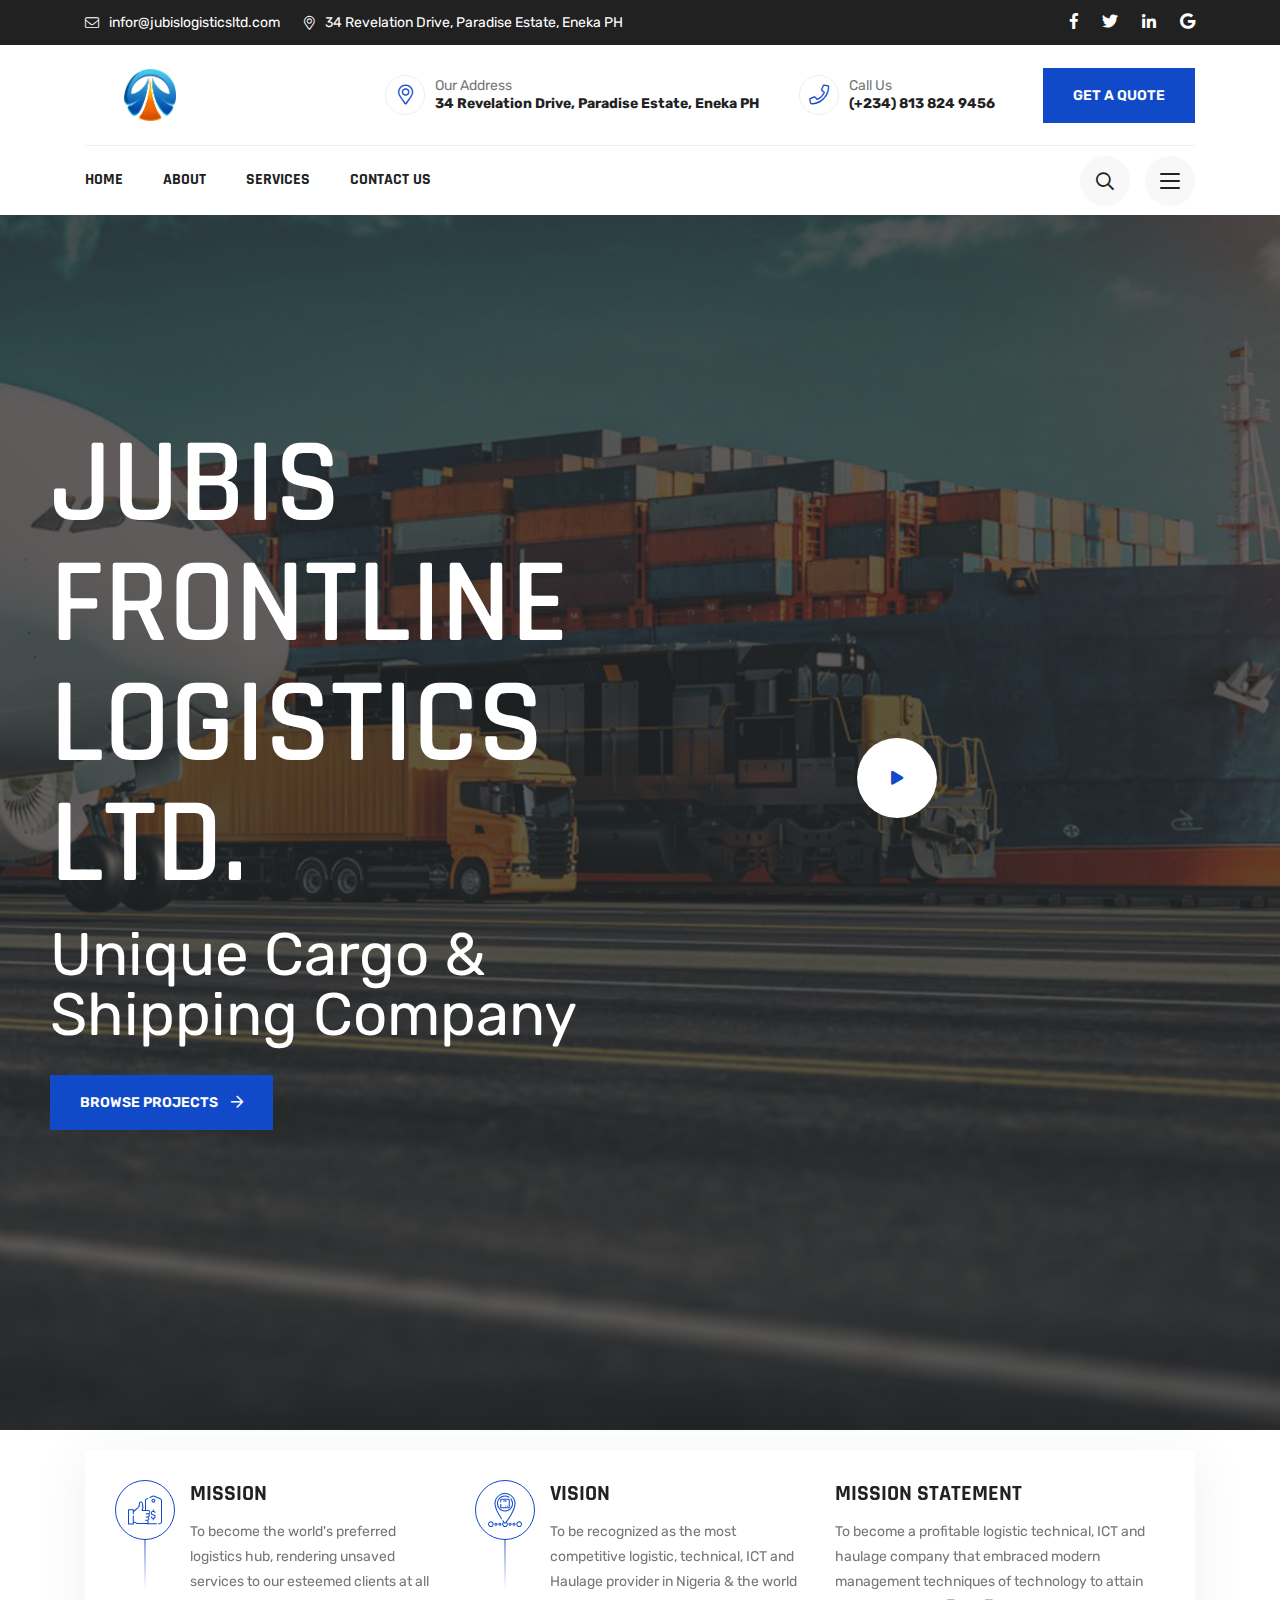
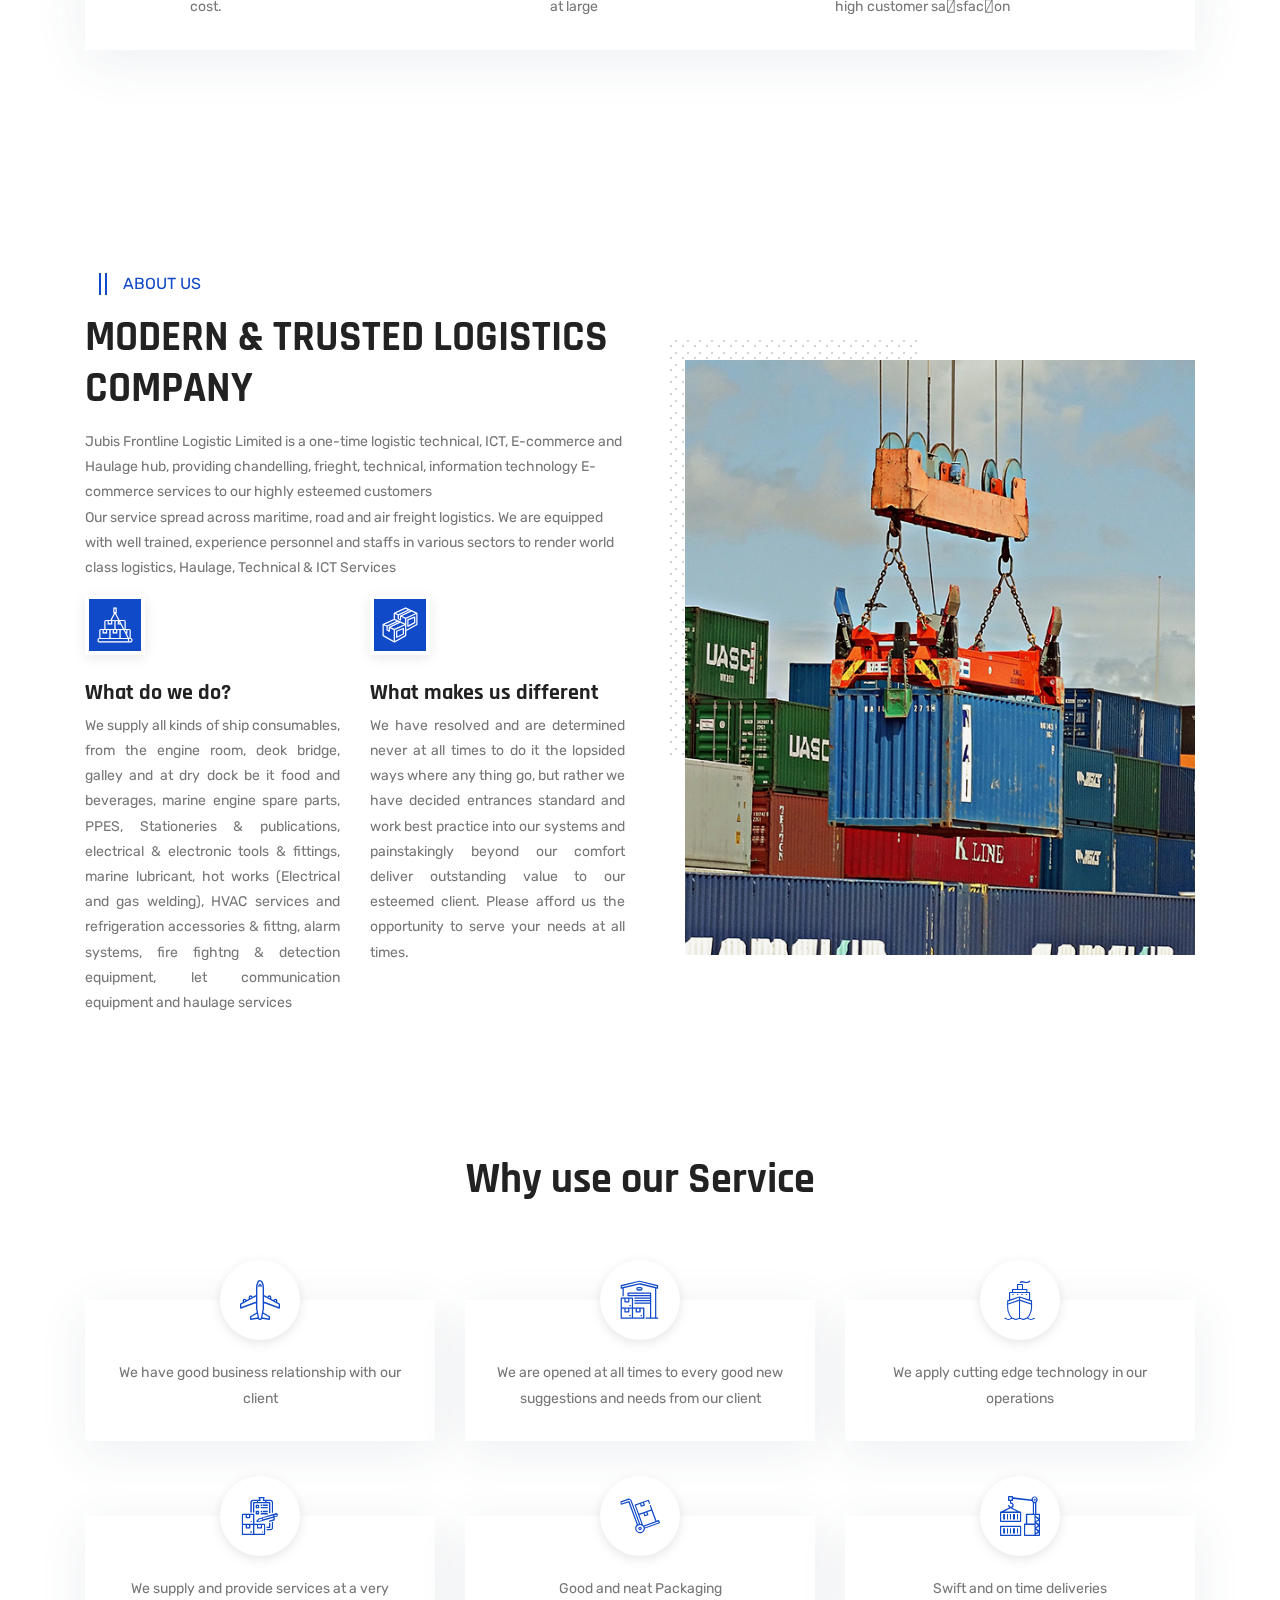
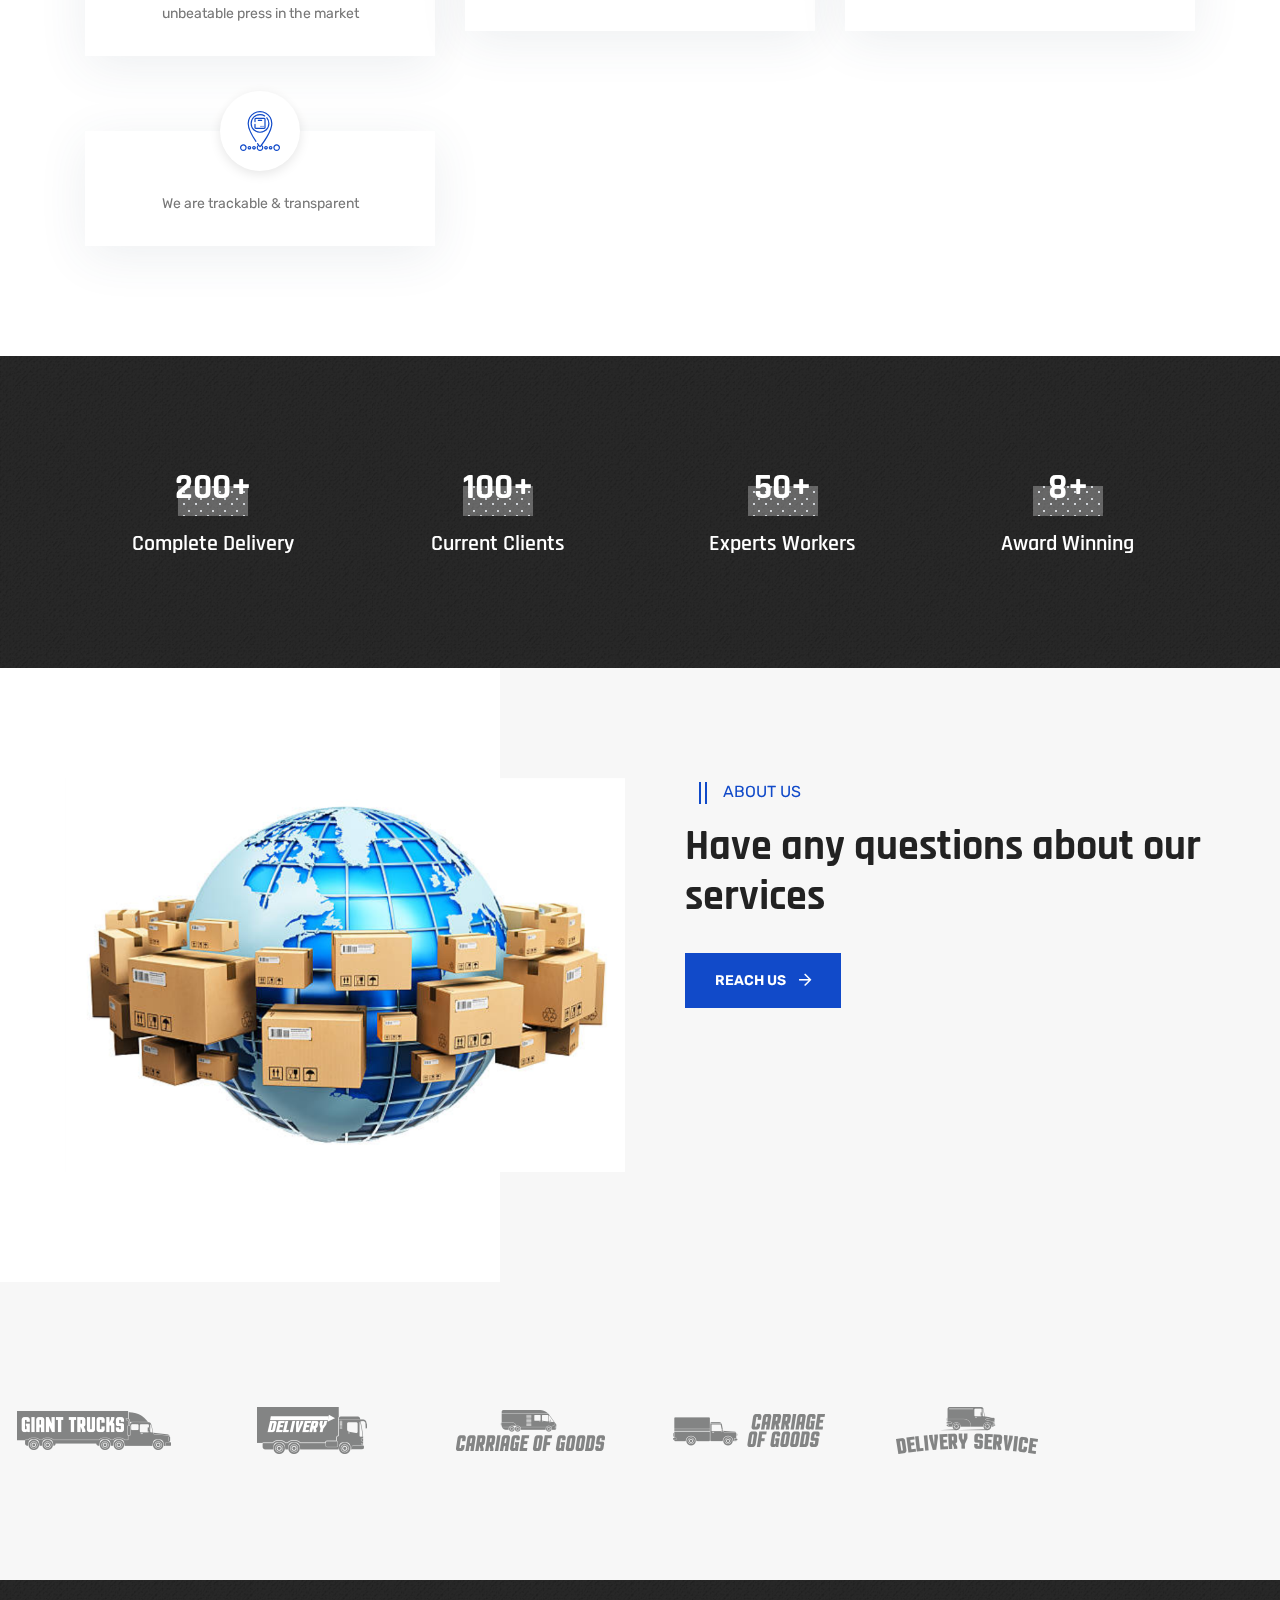
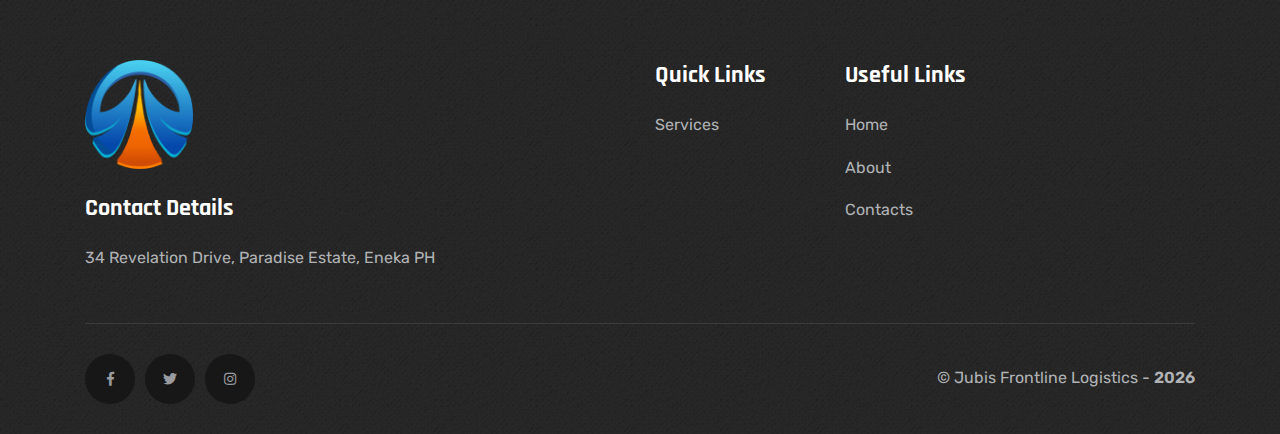
<file: index.html>
<!DOCTYPE html>
<html lang="en" dir="ltr">
<head>
      <meta charset="utf-8">
      <meta name="viewport" content="width=device-width, initial-scale=1.0">
      <title>JubisLogistics - Freight,Logistics</title>
      <!-- Favicon -->
      <link rel="icon" type="image/png" sizes="32x32" href="assets/img/logo.png">
      <!-- partial:partial/__stylesheets.html -->
      <link rel="stylesheet" href="assets/css/plugins/bootstrap.min.css">
      <link rel="stylesheet" href="assets/css/plugins/animate.min.css">
      <link rel="stylesheet" href="assets/css/plugins/magnific-popup.css">
      <link rel="stylesheet" href="assets/css/plugins/slick.css">
      <link rel="stylesheet" href="assets/css/plugins/slick-theme.css">
      <!-- Icon Fonts -->
      <link rel="stylesheet" href="assets/fonts/flaticon/flaticon.css">
      <link rel="stylesheet" href="assets/css/plugins/font-awesome.min.css">
      <!-- Template Style sheet -->
      <link rel="stylesheet" href="assets/css/style.css">
      <link rel="stylesheet" href="assets/css/responsive.css">
      <!-- partial -->
   </head>
   <body>
      <!-- partial:partia/__mobile-nav.html -->
      <aside class="sigma_aside">
         <div class="sigma_close aside-trigger">
            <span></span>
            <span></span>
         </div>
         <div class="sigma_logo-wrapper">
            <a class="sigma_logo" href=".">
            <img src="assets/img/logo.png" alt="logo">
            </a>
         </div>
         <ul class="navbar-nav">
           <li class="menu-item menu-item-has-children">
              <a href=".">Home</a>
             </li>
             <li class="menu-item menu-item-has-children">
               <a href="about-us.html">About</a>
               
            </li>
           <li class="menu-item menu-item-has-children">
              <a href="services.html">Services</a>
              
           </li>
          <li class="menu-item">
              <a href="contact-us.html">Contact Us</a>
           </li>
        </ul>
      </aside>
      <div class="sigma_aside-overlay aside-trigger"></div>
      <!-- partial -->
      <!-- partial:partia/__sidenav.html -->
      <aside class="sigma_aside sigma_aside-desktop">
         <div class="sidebar">
            <div class="sidebar-widget widget-logo">
               <img src="assets/img/logo.png" class="mb-30" alt="img">
               <p>To become the world's preferred logistics hub, rendering unsaved services to our esteemed clients at all cost.</p>
            </div>
            <!-- Instagram Start -->
            <div class="sidebar-widget widget-ig">
               <h5 class="widget-title">Instagram</h5>
               <div class="row">
                  <div class="col-lg-4 col-md-4 col-sm-4 col-6">
                     <a href="#" class="sigma_ig-item">
                     <img src="assets/img/ig/1.jpg" alt="ig">
                     </a>
                  </div>
                  <div class="col-lg-4 col-md-4 col-sm-4 col-6">
                     <a href="#" class="sigma_ig-item">
                     <img src="assets/img/ig/2.jpg" alt="ig">
                     </a>
                  </div>
                  <div class="col-lg-4 col-md-4 col-sm-4 col-6">
                     <a href="#" class="sigma_ig-item">
                     <img src="assets/img/ig/3.jpg" alt="ig">
                     </a>
                  </div>
                  <div class="col-lg-4 col-md-4 col-sm-4 col-6">
                     <a href="#" class="sigma_ig-item">
                     <img src="assets/img/ig/4.jpg" alt="ig">
                     </a>
                  </div>
                  <div class="col-lg-4 col-md-4 col-sm-4 col-6">
                     <a href="#" class="sigma_ig-item">
                     <img src="assets/img/ig/5.jpg" alt="ig">
                     </a>
                  </div>
                  <div class="col-lg-4 col-md-4 col-sm-4 col-6">
                     <a href="#" class="sigma_ig-item">
                     <img src="assets/img/ig/6.jpg" alt="ig">
                     </a>
                  </div>
               </div>
            </div>
            <!-- Instagram End -->
            <!-- Social Media Start -->
            <div class="sidebar-widget">
               <h5 class="widget-title">Follow Us</h5>
               <div class="sigma_post-share">
                  <ul class="sigma_sm square light">
                     <li>
                        <a href="#">
                        <i class="fab fa-facebook-f"></i>
                        </a>
                     </li>
                     <li>
                        <a href="#">
                        <i class="fab fa-linkedin-in"></i>
                        </a>
                     </li>
                     <li>
                        <a href="#">
                        <i class="fab fa-twitter"></i>
                        </a>
                     </li>
                     <li>
                        <a href="#">
                        <i class="fab fa-youtube"></i>
                        </a>
                     </li>
                  </ul>
               </div>
            </div>
            <!-- Social Media End -->
         </div>
      </aside>
           <div class="sigma_aside-overlay aside-trigger-right"></div>
           <!-- partial -->
           <!-- partial:partia/__header.html -->
           <header class="sigma_header style-5 can-sticky">
             <div class="sigma_header-top dark-bg d-none d-md-block">
               <div class="container">
                 <div class="sigma_header-top-inner">
     
                   <div class="sigma_header-top-links">
                     <ul class="sigma_header-top-nav">
                       <li> 
                         <a href="#">
                           <i class="fal fa-envelope"></i>
                           infor@jubislogisticsltd.com
                         </a> 
                       </li>
                       <li> 
                         <a href="#">
                           <i class="fal fa-map-marker-alt"></i>
                           34 Revelation Drive, Paradise Estate, Eneka PH
                         </a> 
                       </li>
                     </ul>
                   </div>
     
                   <div class="sigma_header-top-contacts">
                     <ul class="sigma_header-top-nav">
                       <li> <a href="#"><i class="fab fa-facebook-f"></i></a> </li>
                       <li> <a href="#"><i class="fab fa-twitter"></i></a> </li>
                       <li> <a href="#"><i class="fab fa-linkedin-in"></i></a> </li>
                       <li> <a href="#"><i class="fab fa-google"></i></a> </li>
                     </ul>
                   </div>
     
                 </div>
               </div>
             </div>
             <div class="sigma_header-middle">
               <div class="container">
                 <div class="navbar">
                   <div class="sigma_logo-wrapper">
                    <a class="sigma_logo" href="." style="width: 40%;">
                       <img src="assets/img/logo.png" alt="logo">
                     </a>
                   </div>
                   <div class="d-none d-lg-flex align-items-center">
                     <div class="sigma_header-top-links important-links">
                       <ul class="sigma_header-top-nav">
                         <li> 
                           <a href="#">
                             <i class="fal fa-map-marker-alt"></i>
                             <div>
                              <p>Our Address</p>
                              <p><b>34 Revelation Drive, Paradise Estate, Eneka PH</b></p>
                             </div>
                           </a> 
                         </li>
                         <li> 
                           <a href="tel:+2348138249456" >
                             <i class="fal fa-phone"></i>
                             <div>
                              <p>Call Us</p>
                              <p><b>(+234) 813 824 9456</b></p>
                             </div>
                           </a> 
                         </li>
                       </ul>
                     </div>
                     <a href="contact-us.html" class="sigma_btn-custom ml-5">Get a quote</a>
                   </div>
                    <div class="sigma_header-controls style-2 d-block d-lg-none">
                     <ul class="sigma_header-controls-inner">
                       <li class="aside-toggle aside-trigger">
                         <span></span>
                         <span></span>
                         <span></span>
                       </li>
                     </ul>
                   </div>
                 </div>
               </div>
             </div>
             <div class="sigma_header-bottom">
               <div class="container">
                 <div class="navbar">
     
                   <ul class="navbar-nav">
                            <li class="menu-item menu-item-has-children">
                               <a href=".">Home</a>
                              </li>
                              <li class="menu-item menu-item-has-children">
                                <a href="about-us.html">About</a>
                                
                             </li>
                            <li class="menu-item menu-item-has-children">
                               <a href="services.html">Services</a>
                               
                            </li>
                           <li class="menu-item">
                               <a href="contact-us.html">Contact Us</a>
                            </li>
                         </ul>
     
                   <div class="sigma_header-controls style-2">
                     <ul class="sigma_header-controls-inner">
                       <li class="search-trigger header-controls-item d-none d-sm-block">
                         <a class="sigma_header-control-search" title="Search" href="#">
                           <i class="far fa-search"></i>
                         </a>
                       </li>
                       <li class="aside-toggle aside-trigger-right desktop-toggler">
                         <span></span>
                         <span></span>
                         <span></span>
                       </li>
                       <li class="aside-toggle aside-trigger">
                         <span></span>
                         <span></span>
                         <span></span>
                       </li>
                     </ul>
                   </div>
     
                 </div>
               </div>
             </div>
          </header>
      <div class="search-form-wrapper">
         <div class="search-trigger sigma_close">
            <span></span>
            <span></span>
         </div>
         <form class="search-form" method="post">
            <input type="text" placeholder="Search..." value="">
            <button type="submit" class="search-btn sigma_btn-custom">
            <i class="fal fa-search m-0"></i>
            </button>
         </form>
      </div>
      <!-- partial -->
      <!-- Banner Start -->
      <div class="sigma_banner banner-2">
         <div class="sigma_banner-slider">
            <!-- Banner Item Start -->
            <div class="light-bg sigma_banner-slider-inner bg-cover bg-center bg-norepeat tertiary-overlay" style="background-image: url('assets/img/banner/1.jpg');">
               <div class="sigma_banner-text">
                  <div class="container-fluid">
                     <div class="row align-items-center">
                        <div class="col-lg-6">
                           <h1 class="title text-white">JUBIS FRONTLINE
                            LOGISTICS LTD.</h1>
                           <p class="text-white">Unique Cargo & Shipping Company</p>
                           <div class="section-button d-flex align-items-center">
                              <a href="case-studies.html" class="sigma_btn-custom">Browse Projects <i class="far fa-arrow-right"></i> </a>
                           </div>
                        </div>
                        <div class="offset-lg-2 col-lg-4 d-none d-lg-block">
                           <a href="#" class="sigma_video-popup bg-white popup-youtube">
                           <i class="fas fa-play"></i>
                           </a>
                        </div>
                     </div>
                  </div>
               </div>
            </div>
            <!-- Banner Item End -->
            <!-- Banner Item Start -->
            <div class="light-bg sigma_banner-slider-inner bg-cover bg-center bg-norepeat tertiary-overlay" style="background-image: url('assets/img/banner/2.jpg');">
               <div class="sigma_banner-text">
                  <div class="container-fluid">
                     <div class="row align-items-center">
                        <div class="col-lg-6">
                           <h1 class="title text-white">JUBIS FRONTLINE LOGISTICS LTD.</h1>
                           <p class="text-white">Unique Cargo & Shipping Company</p>
                           <div class="section-button d-flex align-items-center">
                              <a href="case-studies.html" class="sigma_btn-custom">LEARN MORE <i class="far fa-arrow-right"></i> </a>
                           </div>
                        </div>
                        <div class="offset-lg-2 col-lg-4 d-none d-lg-block">
                           <a href="https://www.youtube.com/watch?v=KH1pcNUTa6U" class="sigma_video-popup bg-white popup-youtube">
                           <i class="fas fa-play"></i>
                           </a>
                        </div>
                     </div>
                  </div>
               </div>
            </div>
            <!-- Banner Item End -->
         </div>
      </div>
      <!-- Banner End -->

      <!-- Icons Start -->
  <div class="section mt-negative-md mt-negative-md">
    <div class="container">
      <div class="sigma_box pb-0 m-0">
        <div class="row">

          <div class="col-lg-4 col-md-6">
            <div class="sigma_icon-block icon-block-4">
              <div class="icon-wrapper">
                <i class="flaticon-best-price"></i>
              </div>
              <div class="sigma_icon-block-content">
                <h5>MISSION </h5>
                <p>To become the world's preferred
                  logistics hub, rendering unsaved
                  services to our esteemed clients at all
                  cost.</p>
              </div>
            </div>
          </div>

     <div class="col-lg-4 col-md-6">
            <div class="sigma_icon-block icon-block-4">
              <div class="icon-wrapper">
                <i class="flaticon-tracking"></i>
              </div>
              <div class="sigma_icon-block-content">
                <h5> VISION </h5>
                <p>To be recognized as the most
                  competitive logistic, technical,
                  ICT and Haulage provider in
                  Nigeria & the world at large </p>
              </div>
            </div>
          </div>
          <div class="col-lg-4 col-md-6">
            <div class="sigma_icon-block icon-block-4">
              <div class="icon-wrapper">
                <!-- <i class="flaticon-truck"></i> -->
              </div>
              <div class="sigma_icon-block-content">
                <h5> MISSION STATEMENT </h5>
                <p>To become a profitable logistic technical, ICT and haulage company that embraced modern
                  management techniques of technology to attain high customer sa􀆟sfac􀆟on</p>
              </div>
            </div>
          </div>

        </div>
      </div>
    </div>
  </div>
  <!-- Icons End -->
      <!-- About Start -->
      <section class="section">
        <div class="container">

      <div class="row align-items-center">

        <div class="col-lg-6">
          <div class="section-title mb-0 text-left">
            <p class="subtitle"> <span></span> About us <span></span> </p>
            <h4 class="title">MODERN & TRUSTED LOGISTICS COMPANY</h4>
          </div>
          <p>
            Jubis Frontline Logistic Limited is a one-time logistic technical, ICT, E-commerce and Haulage hub, providing chandelling, frieght, technical, information technology E-commerce services to our highly esteemed customers <br>
            Our service spread across maritime, road and air freight logistics. We are equipped with well trained, experience personnel and staffs in various sectors to render world class logistics, Haulage, Technical & ICT Services
          </p>

          <div class="row">
            <div class="col-lg-6">
              <div class="sigma_icon-block icon-block-3 d-block">
                <div class="icon-wrapper mb-4">
                  <i class="flaticon-cargo-1"></i>
                </div>
                <div class="sigma_icon-block-content">
                  <h5> What do we do? </h5>
                  <p style="text-align: justify;">We supply all kinds of ship consumables, from the engine room, deok bridge, galley and at dry dock be it food and beverages, marine engine spare parts, PPES, Stationeries & publications, electrical & electronic tools & fittings, marine lubricant, hot works (Electrical and gas welding), HVAC services and refrigeration accessories & fittng, alarm systems, fire fightng & detection equipment, let communication equipment and haulage services</p>
                </div>
              </div>
            </div>
            <div class="col-lg-6">
              <div class="sigma_icon-block icon-block-3 d-block">
                <div class="icon-wrapper mb-4">
                  <i class="flaticon-box"></i>
                </div>
                <div class="sigma_icon-block-content">
                  <h5>What makes us different</h5>
                  <p style="text-align: justify;">We have resolved and are determined never at all times to do it the lopsided ways where any thing go, but rather we have decided entrances standard and work best practice into our systems and painstakingly beyond our comfort deliver outstanding value to our esteemed client. Please afford us the opportunity to serve your needs at all times.</p>
                </div>
              </div>
            </div>
          </div>

        </div>

        <div class="col-lg-6">
          <div class="mr-lg-30">
            <div class="sigma_dots-wrapper">
              <img src="assets/img/about4.jpg" alt="about">
              <div class="sigma_dots dots-2"></div>
            </div>
          </div>
        </div>

      </div>

        </div>
      </section>
      <!-- About End -->
      <!-- Services Start -->
      <div class="section section-padding pt-0">
         <div class="container">
            <div class="section-title text-center">
               <!-- <h6 class="subtitle"> <span></span> Popular Services <span></span> </h6> -->
               <h4 class="title">Why use our Service</h4>
            </div>
            <div class="row">
               <div class="col-lg-4 col-md-6">
                  <div class="sigma_service style-3">
                     <div class="sigma_service-thumb">
                        <i class="flaticon-plane"></i>
                     </div>
                     <div class="sigma_service-body">
                        <!-- <h5>AIR FREIGHT</h5> -->
                        <p>We have good business relationship with our client </p>
                        <!-- <a href="service-details.html" class="btn-link"> Read More <i class="far fa-arrow-right"></i> </a> -->
                     </div>
                  </div>
               </div>
               <div class="col-lg-4 col-md-6">
                  <div class="sigma_service style-3">
                     <div class="sigma_service-thumb">
                        <i class="flaticon-warehouse"></i>
                     </div>
                     <div class="sigma_service-body">
                        <!-- <h5>ROAD FREIGHT</h5> -->
                        <p>We are opened at all times to every good new suggestions and needs from our client </p>
                        <!-- <a href="service-details.html" class="btn-link"> Read More <i class="far fa-arrow-right"></i> </a> -->
                     </div>
                  </div>
               </div>
               <div class="col-lg-4 col-md-6">
                  <div class="sigma_service style-3">
                     <div class="sigma_service-thumb">
                        <i class="flaticon-ship"></i>
                     </div>
                     <div class="sigma_service-body">
                        <!-- <h5>SEA FREIGHT</h5> -->
                        <p>We apply cutting edge technology in our operations </p>
                        <!-- <a href="service-details.html" class="btn-link"> Read More <i class="far fa-arrow-right"></i> </a> -->
                     </div>
                  </div>
               </div>
               <div class="col-lg-4 col-md-6">
                  <div class="sigma_service style-3">
                     <div class="sigma_service-thumb">
                        <i class="flaticon-inventory"></i>
                     </div>
                     <div class="sigma_service-body">
                        <!-- <h5>LOCAL DELIVERY</h5> -->
                        <p>We supply and provide services at a very unbeatable press in the market</p>
                        <!-- <a href="service-details.html" class="btn-link"> Read More <i class="far fa-arrow-right"></i> </a> -->
                     </div>
                  </div>
               </div>
               <div class="col-lg-4 col-md-6">
                  <div class="sigma_service style-3">
                     <div class="sigma_service-thumb">
                        <i class="flaticon-boxes"></i>
                     </div>
                     <div class="sigma_service-body">
                        <!-- <h5>AIR DELIVERY</h5> -->
                        <p>Good and neat Packaging </p>
                        <!-- <a href="service-details.html" class="btn-link"> Read More <i class="far fa-arrow-right"></i> </a> -->
                     </div>
                  </div>
               </div>
               <div class="col-lg-4 col-md-6">
                  <div class="sigma_service style-3">
                     <div class="sigma_service-thumb">
                        <i class="flaticon-cargo"></i>
                     </div>
                     <div class="sigma_service-body">
                        <!-- <h5>SEA DELIVERY</h5> -->
                        <p>Swift and on time deliveries</p>
                        <!-- <a href="service-details.html" class="btn-link"> Read More <i class="far fa-arrow-right"></i> </a> -->
                     </div>
                  </div>
               </div>
               <div class="col-lg-4 col-md-6">
                <div class="sigma_service style-3">
                   <div class="sigma_service-thumb">
                      <i class="flaticon-tracking"></i>
                   </div>
                   <div class="sigma_service-body">
                      <!-- <h5>SEA DELIVERY</h5> -->
                      <p>We are trackable & transparent</p>
                      <!-- <a href="service-details.html" class="btn-link"> Read More <i class="far fa-arrow-right"></i> </a> -->
                   </div>
                </div>
             </div>
            </div>
         </div>
      </div>
    
      <div class="section section-padding bg-center tertiary-bg bg-norepeat pattern-squares">
         <div class="container">
            <div class="row align-items-center">
               <div class="col-lg-3 col-md-6">
                  <div class="sigma_counter">
                     <h3><b class="counter" data-from="0" data-to="200">200</b>+</h3>
                     <div class="sigma_dots"></div>
                     <h5>Complete Delivery</h5>
                  </div>
               </div>
               <div class="col-lg-3 col-md-6">
                  <div class="sigma_counter">
                     <h3><b class="counter" data-from="0" data-to="100">100</b>+</h3>
                     <div class="sigma_dots"></div>
                     <h5>Current Clients</h5>
                  </div>
               </div>
               <div class="col-lg-3 col-md-6">
                  <div class="sigma_counter">
                     <h3><b class="counter" data-from="0" data-to="50">50</b>+</h3>
                     <div class="sigma_dots"></div>
                     <h5>Experts Workers</h5>
                  </div>
               </div>
               <div class="col-lg-3 col-md-6">
                  <div class="sigma_counter">
                     <h3><b class="counter" data-from="0" data-to="8">8</b>+</h3>
                     <div class="sigma_dots"></div>
                     <h5>Award Winning</h5>
                  </div>
               </div>
            </div>
         </div>
      </div>
  <!-- FAQ Start -->
  <div class="section light-bg">
    <div class="spacer spacer-vertical spacer-xl left bg-white"></div>
    <div class="container-fluid">
      <div class="row">
        <div class="col-lg-6">
          <img src="assets/img/do.png" alt="about">
        </div>
        <div class="col-lg-6">
          <div class="mr-lg-30">
            <div class="section-title mb-0 text-left">
              <p class="subtitle"> <span></span> About us <span></span> </p>
              <h4 class="title">Have any questions about our services</h4>
            </div>
            <div class="section-button d-flex align-items-center">
              <a href="contact-us.html" class="sigma_btn-custom">REACH US <i class="far fa-arrow-right"></i> </a>
           </div>
          </div>
        </div>
      </div>
    </div>
  </div>

      <div class="section light-bg">
               <div class="row">
                  <div class="col-lg-2 col-md-4 col-6">
                     <div class="sigma_client">
                        <img src="assets/img/clients/1.png" alt="client">
                     </div>
                  </div>
                  <div class="col-lg-2 col-md-4 col-6">
                     <div class="sigma_client">
                        <img src="assets/img/clients/2.png" alt="client">
                     </div>
                  </div>
                  <div class="col-lg-2 col-md-4 col-6">
                     <div class="sigma_client">
                        <img src="assets/img/clients/3.png" alt="client">
                     </div>
                  </div>
                  <div class="col-lg-2 col-md-4 col-6">
                     <div class="sigma_client">
                        <img src="assets/img/clients/4.png" alt="client">
                     </div>
                  </div>
                  <div class="col-lg-2 col-md-4 col-6">
                     <div class="sigma_client">
                        <img src="assets/img/clients/5.png" alt="client">
                     </div>
                  </div>
                 </div>
      </div>
      <!-- Clients End -->
      <!-- partial:partia/__footer.html -->
      <footer class="sigma_footer style-3 sigma_footer-dark pattern-squares pb-0">
        <div class="sigma_footer-middle">
          <div class="container">
            <div class="row">
              <div class="col-lg-6">
                <div class="sigma_footer-widget">
                  <div class="sigma_footer-logo mb-4" style="width: 20%;">
                    <img src="assets/img/logo.png" alt="logo">
                  </div>
                  <h5 class="widget-title">Contact Details</h5>
                  <div class="row">
                    <div class="col-sm-9">
                      <p class="m-0">34 Revelation Drive, Paradise Estate, Eneka PH</p>
                    </div>
                  </div>
                </div>
              </div>
              <div class="col-lg-2 col-sm-4">
                <div class="sigma_footer-widget">
                  <h5 class="widget-title">Quick Links</h5>
                  <ul class="sigma_footer-links">
                    <li>
                      <a href="services.html">Services</a>
                    </li>
                    </ul>
                </div>
              </div>
              <div class="col-lg-2 col-sm-4">
                <div class="sigma_footer-widget">
                  <h5 class="widget-title">Useful Links</h5>
                  <ul class="sigma_footer-links">
                    <li>
                      <a href=".">Home</a>
                    </li>
                    <li>
                      <a href="about-us.html">About</a>
                    </li>
                   <li>
                      <a href="contact-us.html">Contacts</a>
                    </li>
                   </ul>
                </div>
              </div>
            
            </div>
          </div>
        </div>
        <div class="container">
          <div class="sigma_footer-bottom mt-0 d-block d-sm-flex align-items-center justify-content-between">
            <ul class="sigma_sm square mb-3 mb-sm-0">
              <li>
                <a href="#"><i class="fab fa-facebook-f"></i></a>
              </li>
              <li>
                <a href="#"><i class="fab fa-twitter"></i></a>
              </li>
              <li>
                <a href="#"><i class="fab fa-instagram"></i></a>
              </li>
            </ul>
            <div class="sigma_footer-copyright m-0">
              <p class="mb-0"> &copy; Jubis Frontline Logistics -
                <a href="#"><script>document.write(new Date().getFullYear())</script></a>
              </p>
            </div>
          </div>
        </div>
      </footer>
      <!-- partial -->
      <!-- partial:partia/__scripts.html -->
      <script src="assets/js/plugins/jquery-3.5.1.min.js"></script>
      <script src="assets/js/plugins/popper.min.js"></script>
      <script src="assets/js/plugins/bootstrap.min.js"></script>
      <script src="assets/js/plugins/imagesloaded.min.js"></script>
      <script src="assets/js/plugins/jquery.magnific-popup.min.js"></script>
      <script src="assets/js/plugins/jquery.countdown.min.js"></script>
      <script src="assets/js/plugins/jquery.waypoints.min.js"></script>
      <script src="assets/js/plugins/jquery.counterup.min.js"></script>
      <script src="assets/js/plugins/jquery.zoom.min.js"></script>
      <script src="assets/js/plugins/jquery.inview.min.js"></script>
      <script src="assets/js/plugins/jquery.event.move.js"></script>
      <script src="assets/js/plugins/wow.min.js"></script>
      <script src="assets/js/plugins/isotope.pkgd.min.js"></script>
      <script src="assets/js/plugins/slick.min.js"></script>
      <script src="assets/js/main.js"></script>
      <!-- partial -->
   </body>
</html>
</file>
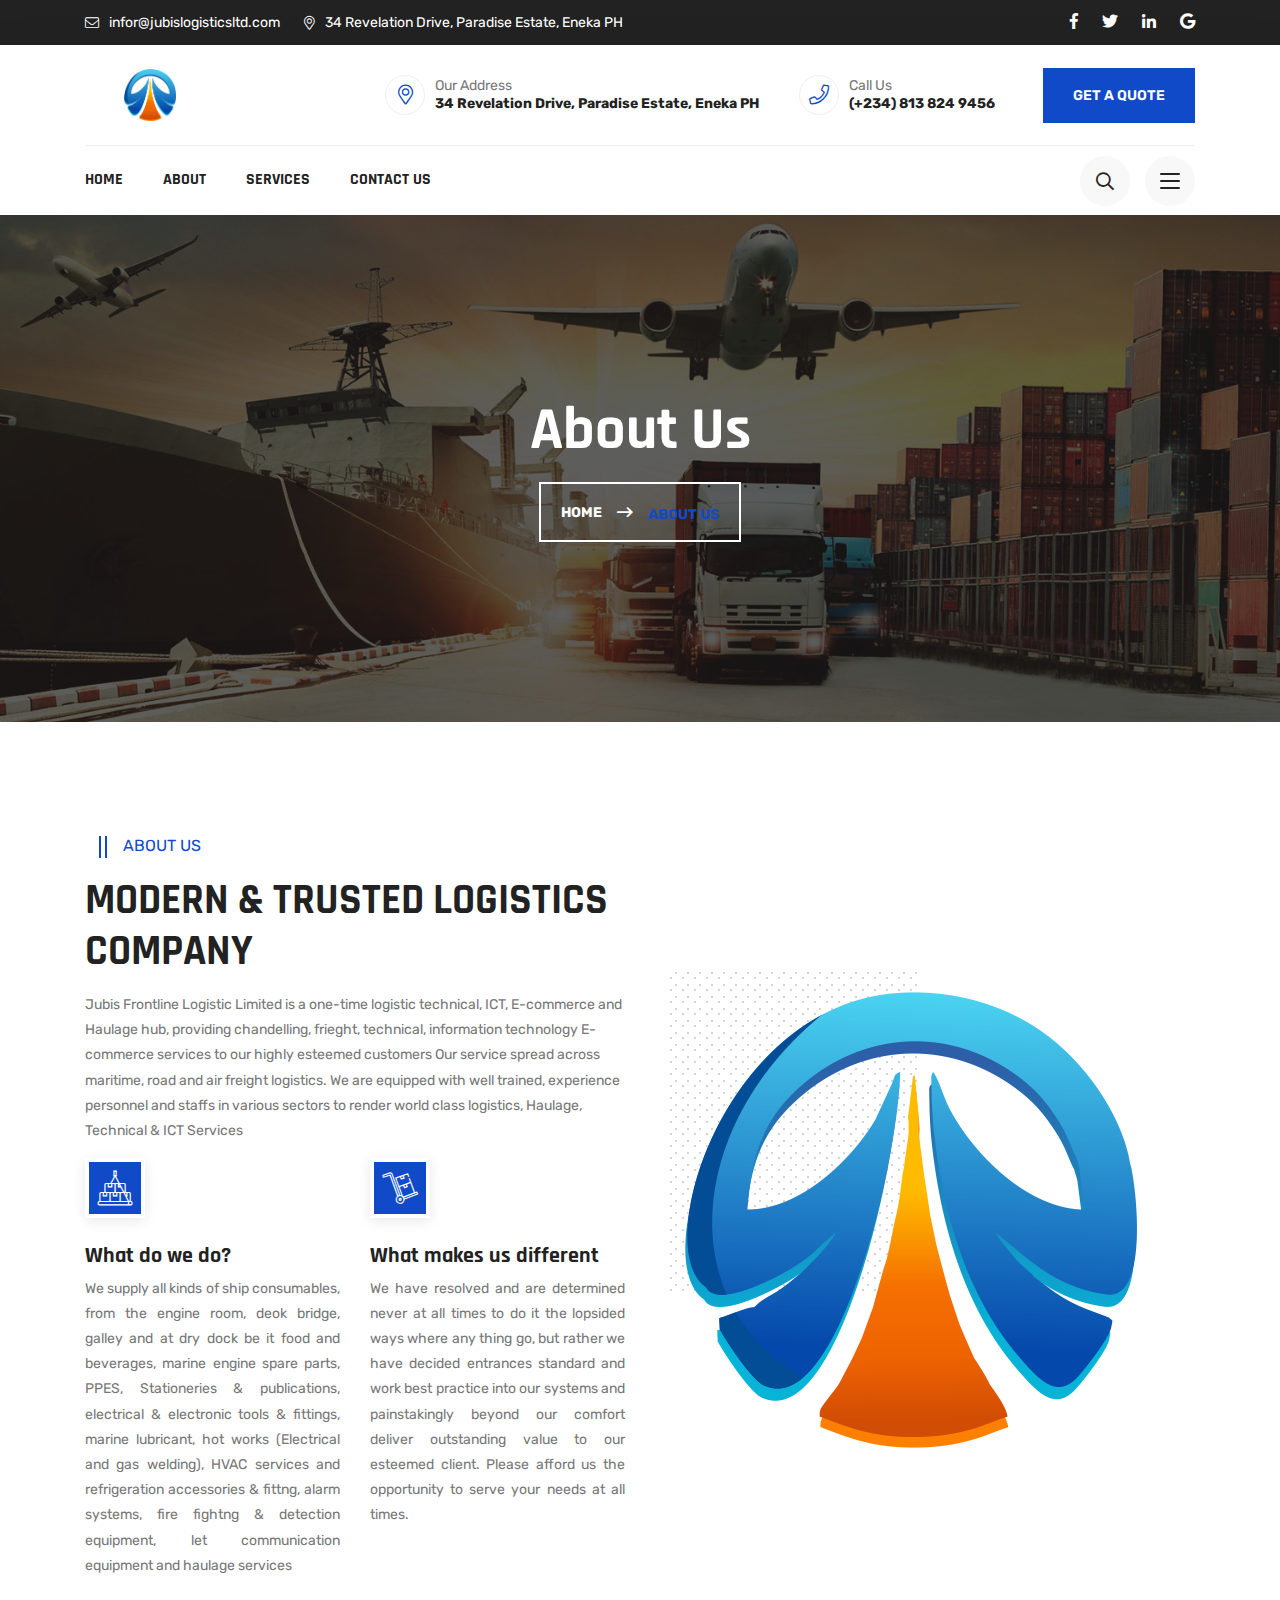
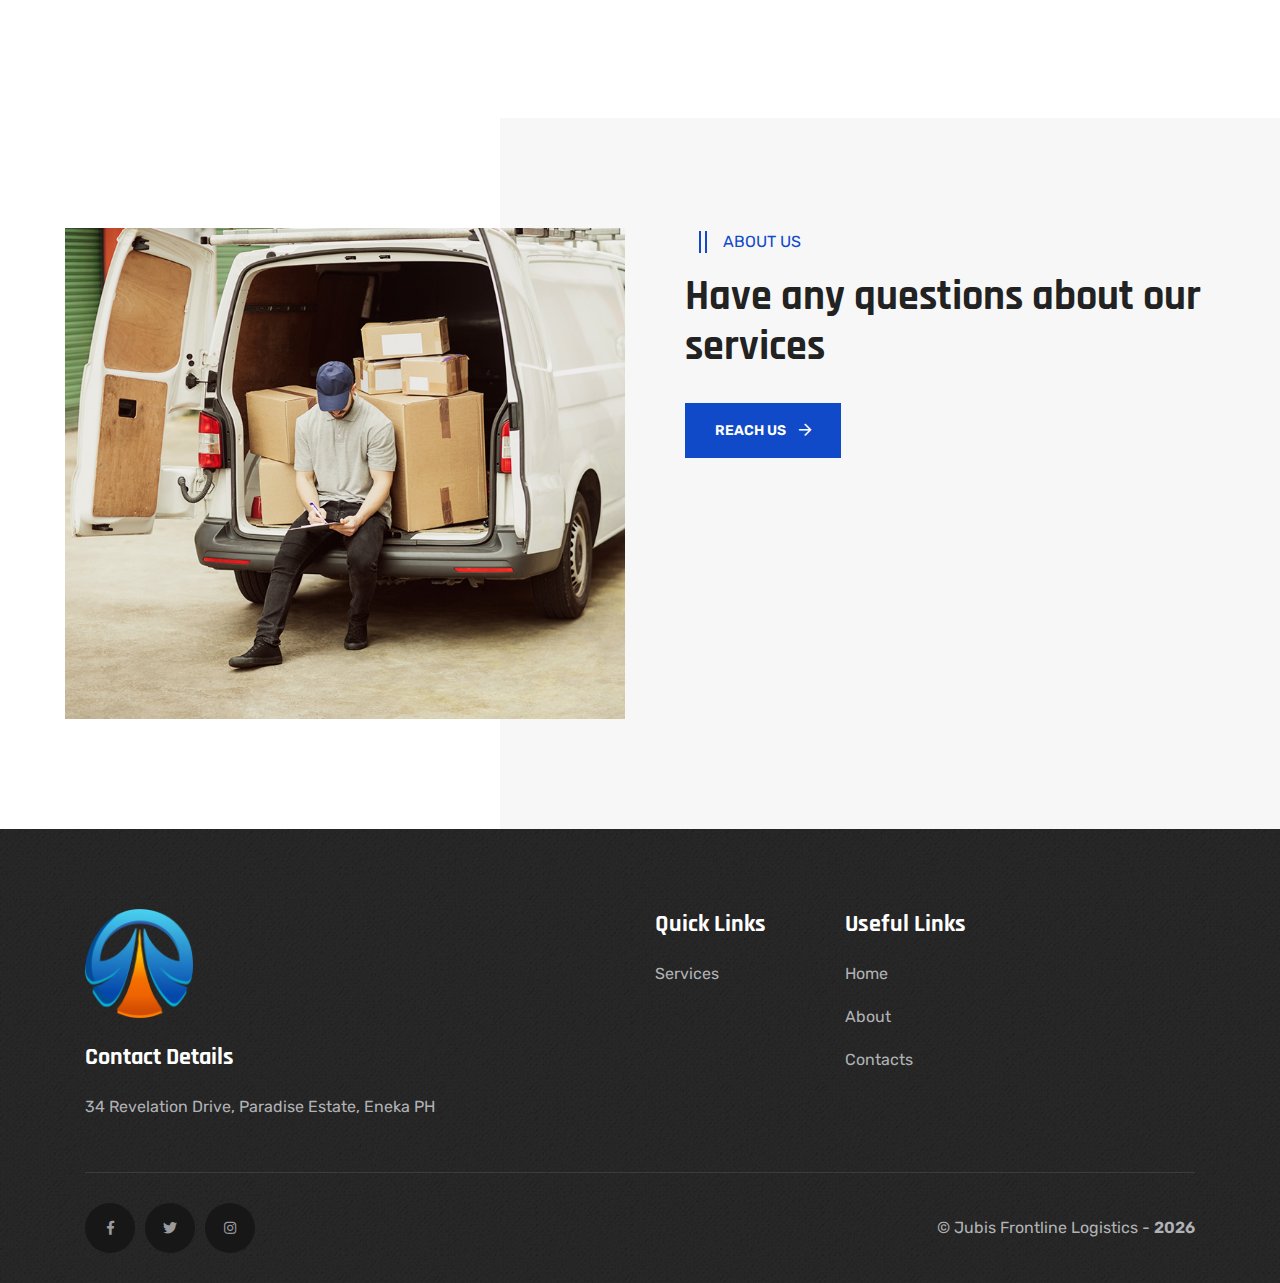
<file: about-us.html>
<!DOCTYPE html>
<html lang="en" dir="ltr">
<head>

  <meta charset="utf-8">
  <meta name="viewport" content="width=device-width, initial-scale=1.0">
  <title>AboutUs - JubisLogistics</title>

  <!-- Favicon -->
  <link rel="icon" type="image/png" sizes="32x32" href="assets/img/logo.png">

  <!-- partial:partial/__stylesheets.html -->
  <link rel="stylesheet" href="assets/css/plugins/bootstrap.min.css">
  <link rel="stylesheet" href="assets/css/plugins/animate.min.css">
  <link rel="stylesheet" href="assets/css/plugins/magnific-popup.css">
  <link rel="stylesheet" href="assets/css/plugins/slick.css">
  <link rel="stylesheet" href="assets/css/plugins/slick-theme.css">


  <!-- Icon Fonts -->
  <link rel="stylesheet" href="assets/fonts/flaticon/flaticon.css">
  <link rel="stylesheet" href="assets/css/plugins/font-awesome.min.css">
  <!-- Template Style sheet -->
  <link rel="stylesheet" href="assets/css/style.css">
  <link rel="stylesheet" href="assets/css/responsive.css">
  <!-- partial -->

</head>

<body>

  <!-- partial:partia/__mobile-nav.html -->
  <aside class="sigma_aside">
    <div class="sigma_close aside-trigger">
       <span></span>
       <span></span>
    </div>
    <div class="sigma_logo-wrapper">
       <a class="sigma_logo" href=".">
       <img src="assets/img/logo.png" alt="logo">
       </a>
    </div>
    <ul class="navbar-nav">
      <li class="menu-item menu-item-has-children">
         <a href=".">Home</a>
        </li>
        <li class="menu-item menu-item-has-children">
          <a href="about-us.html">About</a>
          
       </li>
      <li class="menu-item menu-item-has-children">
         <a href="services.html">Services</a>
         
      </li>
     <li class="menu-item">
         <a href="contact-us.html">Contact Us</a>
      </li>
   </ul>
 </aside>
 <div class="sigma_aside-overlay aside-trigger"></div>
 <!-- partial -->
 <!-- partial:partia/__sidenav.html -->
 <aside class="sigma_aside sigma_aside-desktop">
    <div class="sidebar">
       <div class="sidebar-widget widget-logo">
          <img src="assets/img/logo.png" class="mb-30" alt="img">
          <p>To become the world's preferred logistics hub, rendering unsaved services to our esteemed clients at all cost.</p>
       </div>
       <!-- Instagram Start -->
       <div class="sidebar-widget widget-ig">
          <h5 class="widget-title">Instagram</h5>
          <div class="row">
             <div class="col-lg-4 col-md-4 col-sm-4 col-6">
                <a href="#" class="sigma_ig-item">
                <img src="assets/img/ig/1.jpg" alt="ig">
                </a>
             </div>
             <div class="col-lg-4 col-md-4 col-sm-4 col-6">
                <a href="#" class="sigma_ig-item">
                <img src="assets/img/ig/2.jpg" alt="ig">
                </a>
             </div>
             <div class="col-lg-4 col-md-4 col-sm-4 col-6">
                <a href="#" class="sigma_ig-item">
                <img src="assets/img/ig/3.jpg" alt="ig">
                </a>
             </div>
             <div class="col-lg-4 col-md-4 col-sm-4 col-6">
                <a href="#" class="sigma_ig-item">
                <img src="assets/img/ig/4.jpg" alt="ig">
                </a>
             </div>
             <div class="col-lg-4 col-md-4 col-sm-4 col-6">
                <a href="#" class="sigma_ig-item">
                <img src="assets/img/ig/5.jpg" alt="ig">
                </a>
             </div>
             <div class="col-lg-4 col-md-4 col-sm-4 col-6">
                <a href="#" class="sigma_ig-item">
                <img src="assets/img/ig/6.jpg" alt="ig">
                </a>
             </div>
          </div>
       </div>
       <!-- Instagram End -->
       <!-- Social Media Start -->
       <div class="sidebar-widget">
          <h5 class="widget-title">Follow Us</h5>
          <div class="sigma_post-share">
             <ul class="sigma_sm square light">
                <li>
                   <a href="#">
                   <i class="fab fa-facebook-f"></i>
                   </a>
                </li>
                <li>
                   <a href="#">
                   <i class="fab fa-linkedin-in"></i>
                   </a>
                </li>
                <li>
                   <a href="#">
                   <i class="fab fa-twitter"></i>
                   </a>
                </li>
                <li>
                   <a href="#">
                   <i class="fab fa-youtube"></i>
                   </a>
                </li>
             </ul>
          </div>
       </div>
       <!-- Social Media End -->
    </div>
 </aside>
      <div class="sigma_aside-overlay aside-trigger-right"></div>
      <!-- partial -->
      <!-- partial:partia/__header.html -->
      <header class="sigma_header style-5 can-sticky">
        <div class="sigma_header-top dark-bg d-none d-md-block">
          <div class="container">
            <div class="sigma_header-top-inner">

              <div class="sigma_header-top-links">
                <ul class="sigma_header-top-nav">
                  <li> 
                    <a href="#">
                      <i class="fal fa-envelope"></i>
                      infor@jubislogisticsltd.com
                    </a> 
                  </li>
                  <li> 
                    <a href="#">
                      <i class="fal fa-map-marker-alt"></i>
                      34 Revelation Drive, Paradise Estate, Eneka PH
                    </a> 
                  </li>
                </ul>
              </div>

              <div class="sigma_header-top-contacts">
                <ul class="sigma_header-top-nav">
                  <li> <a href="#"><i class="fab fa-facebook-f"></i></a> </li>
                  <li> <a href="#"><i class="fab fa-twitter"></i></a> </li>
                  <li> <a href="#"><i class="fab fa-linkedin-in"></i></a> </li>
                  <li> <a href="#"><i class="fab fa-google"></i></a> </li>
                </ul>
              </div>

            </div>
          </div>
        </div>
        <div class="sigma_header-middle">
          <div class="container">
            <div class="navbar">
              <div class="sigma_logo-wrapper">
               <a class="sigma_logo" href="." style="width: 40%;">
                  <img src="assets/img/logo.png" alt="logo">
                </a>
              </div>
              <div class="d-none d-lg-flex align-items-center">
                <div class="sigma_header-top-links important-links">
                  <ul class="sigma_header-top-nav">
                    <li> 
                      <a href="#">
                        <i class="fal fa-map-marker-alt"></i>
                        <div>
                         <p>Our Address</p>
                         <p><b>34 Revelation Drive, Paradise Estate, Eneka PH</b></p>
                        </div>
                      </a> 
                    </li>
                    <li> 
                      <a href="tel:+2348138249456" >
                        <i class="fal fa-phone"></i>
                        <div>
                         <p>Call Us</p>
                         <p><b>(+234) 813 824 9456</b></p>
                        </div>
                      </a> 
                    </li>
                  </ul>
                </div>
                <a href="contact-us.html" class="sigma_btn-custom ml-5">Get a quote</a>
              </div>
               <div class="sigma_header-controls style-2 d-block d-lg-none">
                <ul class="sigma_header-controls-inner">
                  <li class="aside-toggle aside-trigger">
                    <span></span>
                    <span></span>
                    <span></span>
                  </li>
                </ul>
              </div>
            </div>
          </div>
        </div>
        <div class="sigma_header-bottom">
          <div class="container">
            <div class="navbar">

              <ul class="navbar-nav">
                       <li class="menu-item menu-item-has-children">
                          <a href=".">Home</a>
                         </li>
                         <li class="menu-item menu-item-has-children">
                           <a href="about-us.html">About</a>
                           
                        </li>
                       <li class="menu-item menu-item-has-children">
                          <a href="services.html">Services</a>
                          
                       </li>
                      <li class="menu-item">
                          <a href="contact-us.html">Contact Us</a>
                       </li>
                    </ul>

              <div class="sigma_header-controls style-2">
                <ul class="sigma_header-controls-inner">
                  <li class="search-trigger header-controls-item d-none d-sm-block">
                    <a class="sigma_header-control-search" title="Search" href="#">
                      <i class="far fa-search"></i>
                    </a>
                  </li>
                  <li class="aside-toggle aside-trigger-right desktop-toggler">
                    <span></span>
                    <span></span>
                    <span></span>
                  </li>
                  <li class="aside-toggle aside-trigger">
                    <span></span>
                    <span></span>
                    <span></span>
                  </li>
                </ul>
              </div>

            </div>
          </div>
        </div>
     </header>
      <div class="search-form-wrapper">
         <div class="search-trigger sigma_close">
            <span></span>
            <span></span>
         </div>
         <form class="search-form" method="post">
            <input type="text" placeholder="Search..." value="">
            <button type="submit" class="search-btn sigma_btn-custom">
            <i class="fal fa-search m-0"></i>
            </button>
         </form>
      </div>
      <!-- partial -->

  <!-- partial:partia/__subheader.html -->
  <div class="sigma_subheader dark-overlay" style="background-image: url(assets/img/subheader.jpg)">

    <div class="container">
      <div class="sigma_subheader-inner">
        <div class="sigma_subheader-text">
          <h1>About Us</h1>
        </div>
        <nav aria-label="breadcrumb">
          <ol class="breadcrumb">
            <li class="breadcrumb-item"><a class="btn-link" href="#">Home</a></li>
            <li class="breadcrumb-item active" aria-current="page">About Us</li>
          </ol>
        </nav>
      </div>
    </div>

  </div>
  <!-- partial -->

 <!-- About Start -->
  <section class="section">
    <div class="container">

      <div class="row align-items-center">

        <div class="col-lg-6 mb-lg-30">
          <div class="section-title mb-0 text-left">
            <p class="subtitle"> <span></span> About us <span></span> </p>
            <h4 class="title">MODERN & TRUSTED LOGISTICS COMPANY</h4>
          </div>
<p>
            Jubis Frontline Logistic Limited is a one-time logistic technical, ICT, E-commerce and Haulage hub, providing chandelling, frieght, technical, information technology E-commerce services to our highly esteemed customers
            Our service spread across maritime, road and air freight logistics. We are equipped with well trained, experience personnel and staffs in various sectors to render world class logistics, Haulage, Technical & ICT Services
          </p>

          <div class="row">
            <div class="col-lg-6">
              <div class="sigma_icon-block icon-block-3 d-block">
                <div class="icon-wrapper mb-4">
                  <i class="flaticon-cargo-1"></i>
                </div>
                <div class="sigma_icon-block-content">
                  <h5> What do we do? </h5>
                  <p style="text-align: justify;">
                    We supply all kinds of ship consumables, from the engine room, deok bridge, galley and at dry dock be it food and beverages, marine engine spare parts, PPES, Stationeries & publications, electrical & electronic tools & fittings, marine lubricant, hot works (Electrical and gas welding), HVAC services and refrigeration accessories & fittng, alarm systems, fire fightng & detection equipment, let communication equipment and haulage services
                  </p>
                </div>
              </div>
            </div>
            <div class="col-lg-6">
              <div class="sigma_icon-block icon-block-3 d-block">
                <div class="icon-wrapper mb-4">
                  <i class="flaticon-boxes"></i>
                </div>
                <div class="sigma_icon-block-content">
                  <h5>What makes us different</h5>
                  <p style="text-align: justify;">
                    We have resolved and are determined never at all times to do it the lopsided ways where any thing go, but rather we have decided entrances standard and work best practice into our systems and painstakingly beyond our comfort deliver outstanding value to our esteemed client. Please afford us the opportunity to serve your needs at all times.
                  </p>
                </div>
              </div>
            </div>
          </div>

        </div>

        <div class="col-lg-6">
          <div class="mr-lg-30">
            <div class="sigma_dots-wrapper">
              <img src="assets/img/logo.png" alt="about">
              <div class="sigma_dots dots-2"></div>
            </div>
          </div>
        </div>

      </div>

    </div>
  </section>
  <!-- About End -->

 

  <!-- FAQ Start -->
  <div class="section light-bg">
    <div class="spacer spacer-vertical spacer-xl left bg-white"></div>
    <div class="container-fluid">
      <div class="row">
        <div class="col-lg-6">
          <img src="assets/img/about6.jpg" alt="about">
        </div>
        <div class="col-lg-6">
          <div class="mr-lg-30">
            <div class="section-title mb-0 text-left">
              <p class="subtitle"> <span></span> About us <span></span> </p>
              <h4 class="title">Have any questions about our services</h4>
            </div>

            <div class="section-button d-flex align-items-center">
              <a href="contact-us.html" class="sigma_btn-custom">REACH US <i class="far fa-arrow-right"></i> </a>
           </div>

          </div>
        </div>
      </div>
    </div>
  </div>
  <!-- FAQ End -->


  <footer class="sigma_footer style-3 sigma_footer-dark pattern-squares pb-0">
    <div class="sigma_footer-middle">
      <div class="container">
        <div class="row">
          <div class="col-lg-6">
            <div class="sigma_footer-widget">
              <div class="sigma_footer-logo mb-4" style="width: 20%;">
                <img src="assets/img/logo.png" alt="logo">
              </div>
              <h5 class="widget-title">Contact Details</h5>
              <div class="row">
                <div class="col-sm-9">
                  <p class="m-0">34 Revelation Drive, Paradise Estate, Eneka PH</p>
                </div>
              </div>
            </div>
          </div>
          <div class="col-lg-2 col-sm-4">
            <div class="sigma_footer-widget">
              <h5 class="widget-title">Quick Links</h5>
              <ul class="sigma_footer-links">
                <li>
                  <a href="services.html">Services</a>
                </li>
                </ul>
            </div>
          </div>
          <div class="col-lg-2 col-sm-4">
            <div class="sigma_footer-widget">
              <h5 class="widget-title">Useful Links</h5>
              <ul class="sigma_footer-links">
                <li>
                  <a href=".">Home</a>
                </li>
                <li>
                  <a href="about-us.html">About</a>
                </li>
               <li>
                  <a href="contact-us.html">Contacts</a>
                </li>
               </ul>
            </div>
          </div>
        
        </div>
      </div>
    </div>
    <div class="container">
      <div class="sigma_footer-bottom mt-0 d-block d-sm-flex align-items-center justify-content-between">
        <ul class="sigma_sm square mb-3 mb-sm-0">
          <li>
            <a href="#"><i class="fab fa-facebook-f"></i></a>
          </li>
          <li>
            <a href="#"><i class="fab fa-twitter"></i></a>
          </li>
          <li>
            <a href="#"><i class="fab fa-instagram"></i></a>
          </li>
        </ul>
        <div class="sigma_footer-copyright m-0">
          <p class="mb-0"> &copy; Jubis Frontline Logistics -
            <a href="#"><script>document.write(new Date().getFullYear())</script></a>
          </p>
        </div>
      </div>
    </div>
  </footer>
  <!-- partial -->
  <!-- partial:partia/__scripts.html -->
  <script src="assets/js/plugins/jquery-3.5.1.min.js"></script>
  <script src="assets/js/plugins/popper.min.js"></script>
  <script src="assets/js/plugins/bootstrap.min.js"></script>
  <script src="assets/js/plugins/imagesloaded.min.js"></script>
  <script src="assets/js/plugins/jquery.magnific-popup.min.js"></script>
  <script src="assets/js/plugins/jquery.countdown.min.js"></script>
  <script src="assets/js/plugins/jquery.waypoints.min.js"></script>
  <script src="assets/js/plugins/jquery.counterup.min.js"></script>
  <script src="assets/js/plugins/jquery.zoom.min.js"></script>
  <script src="assets/js/plugins/jquery.inview.min.js"></script>
  <script src="assets/js/plugins/jquery.event.move.js"></script>
  <script src="assets/js/plugins/wow.min.js"></script>
  <script src="assets/js/plugins/isotope.pkgd.min.js"></script>
  <script src="assets/js/plugins/slick.min.js"></script>
  <script src="assets/js/main.js"></script>
  <!-- partial -->
</body>
</html>
</file>
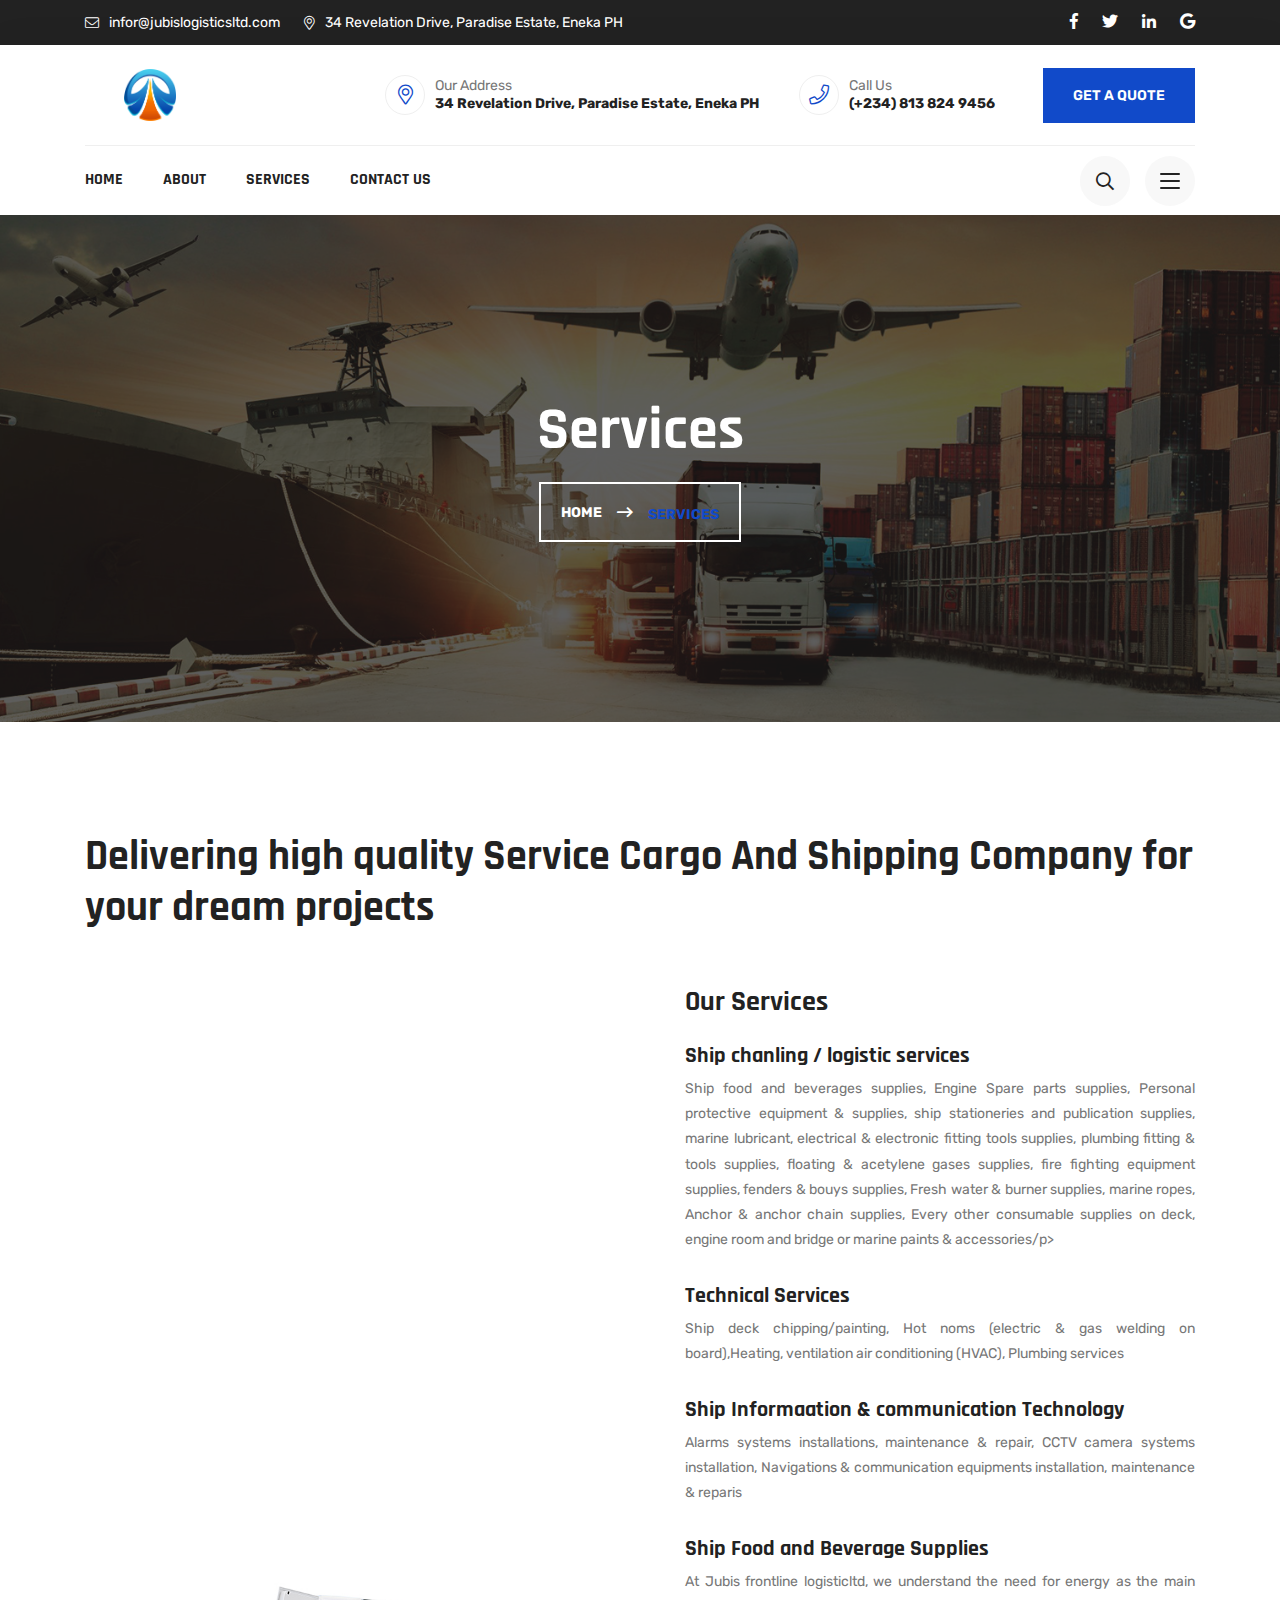
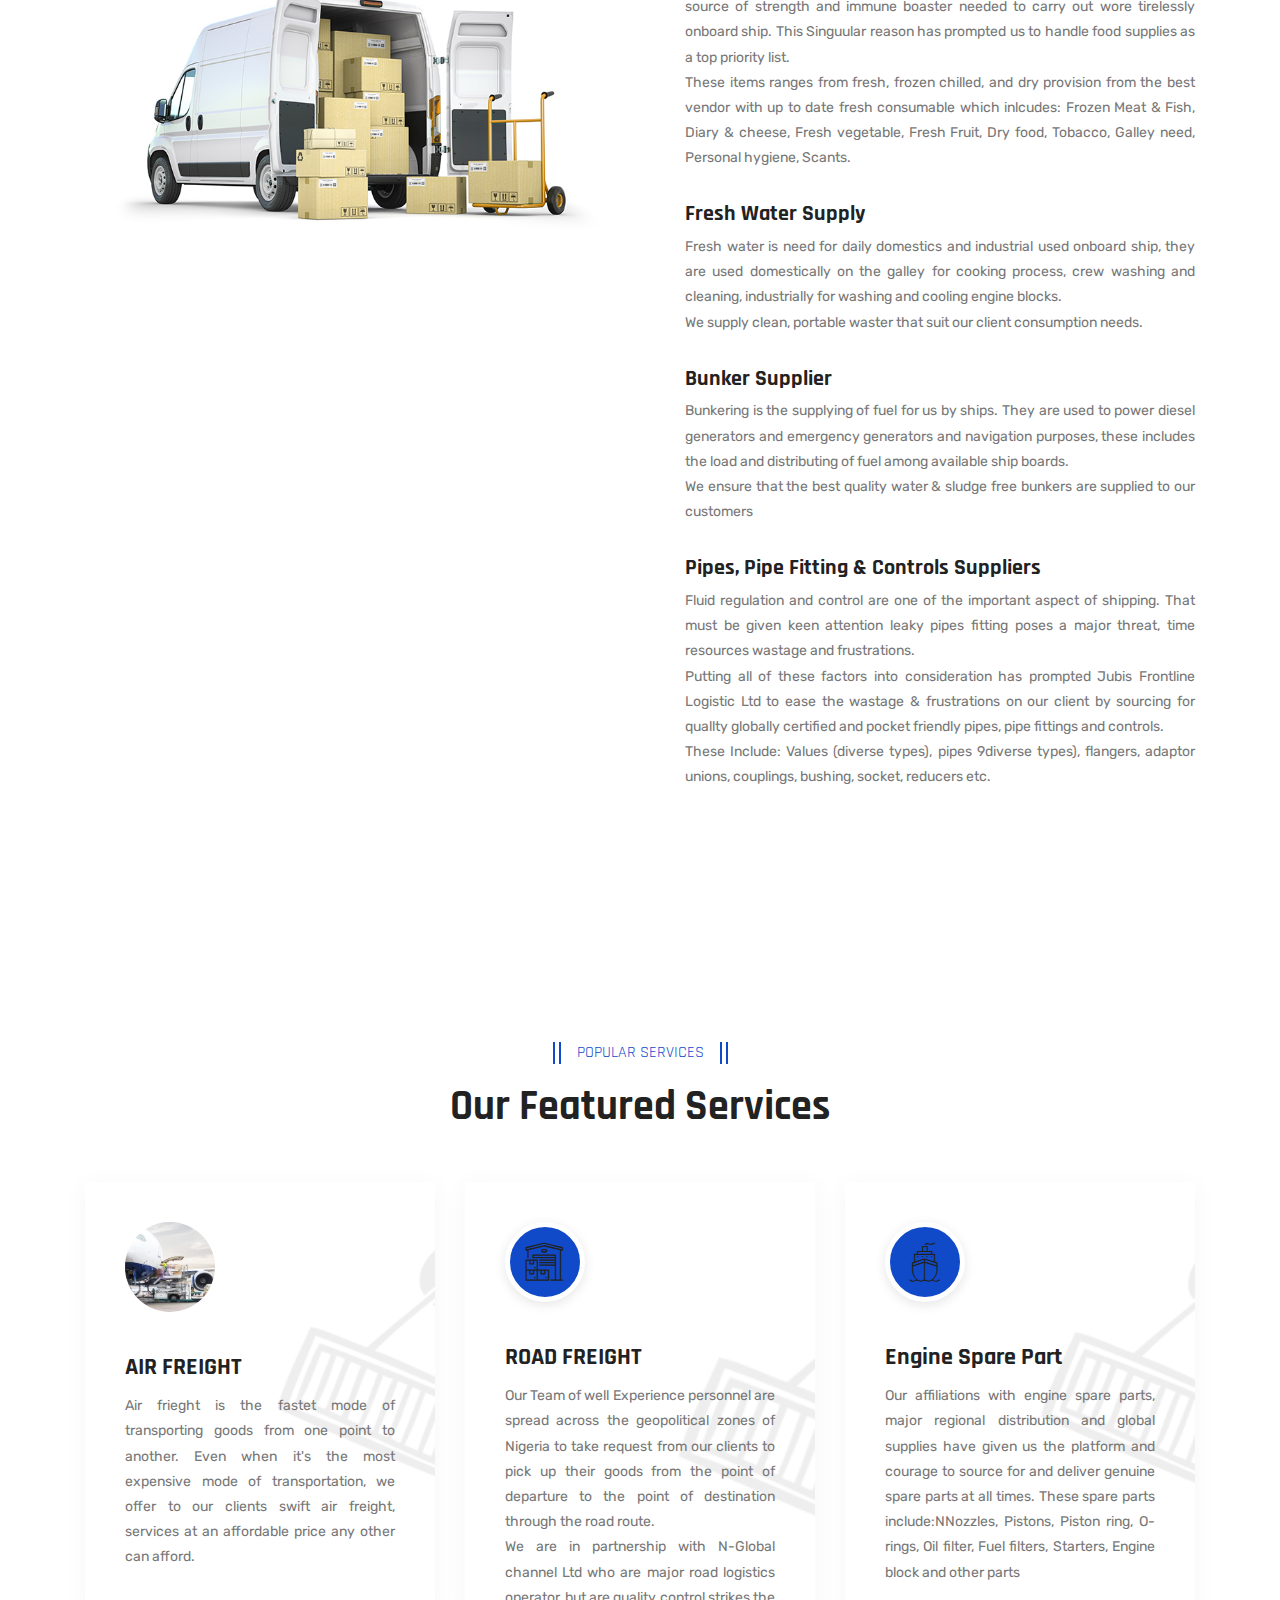
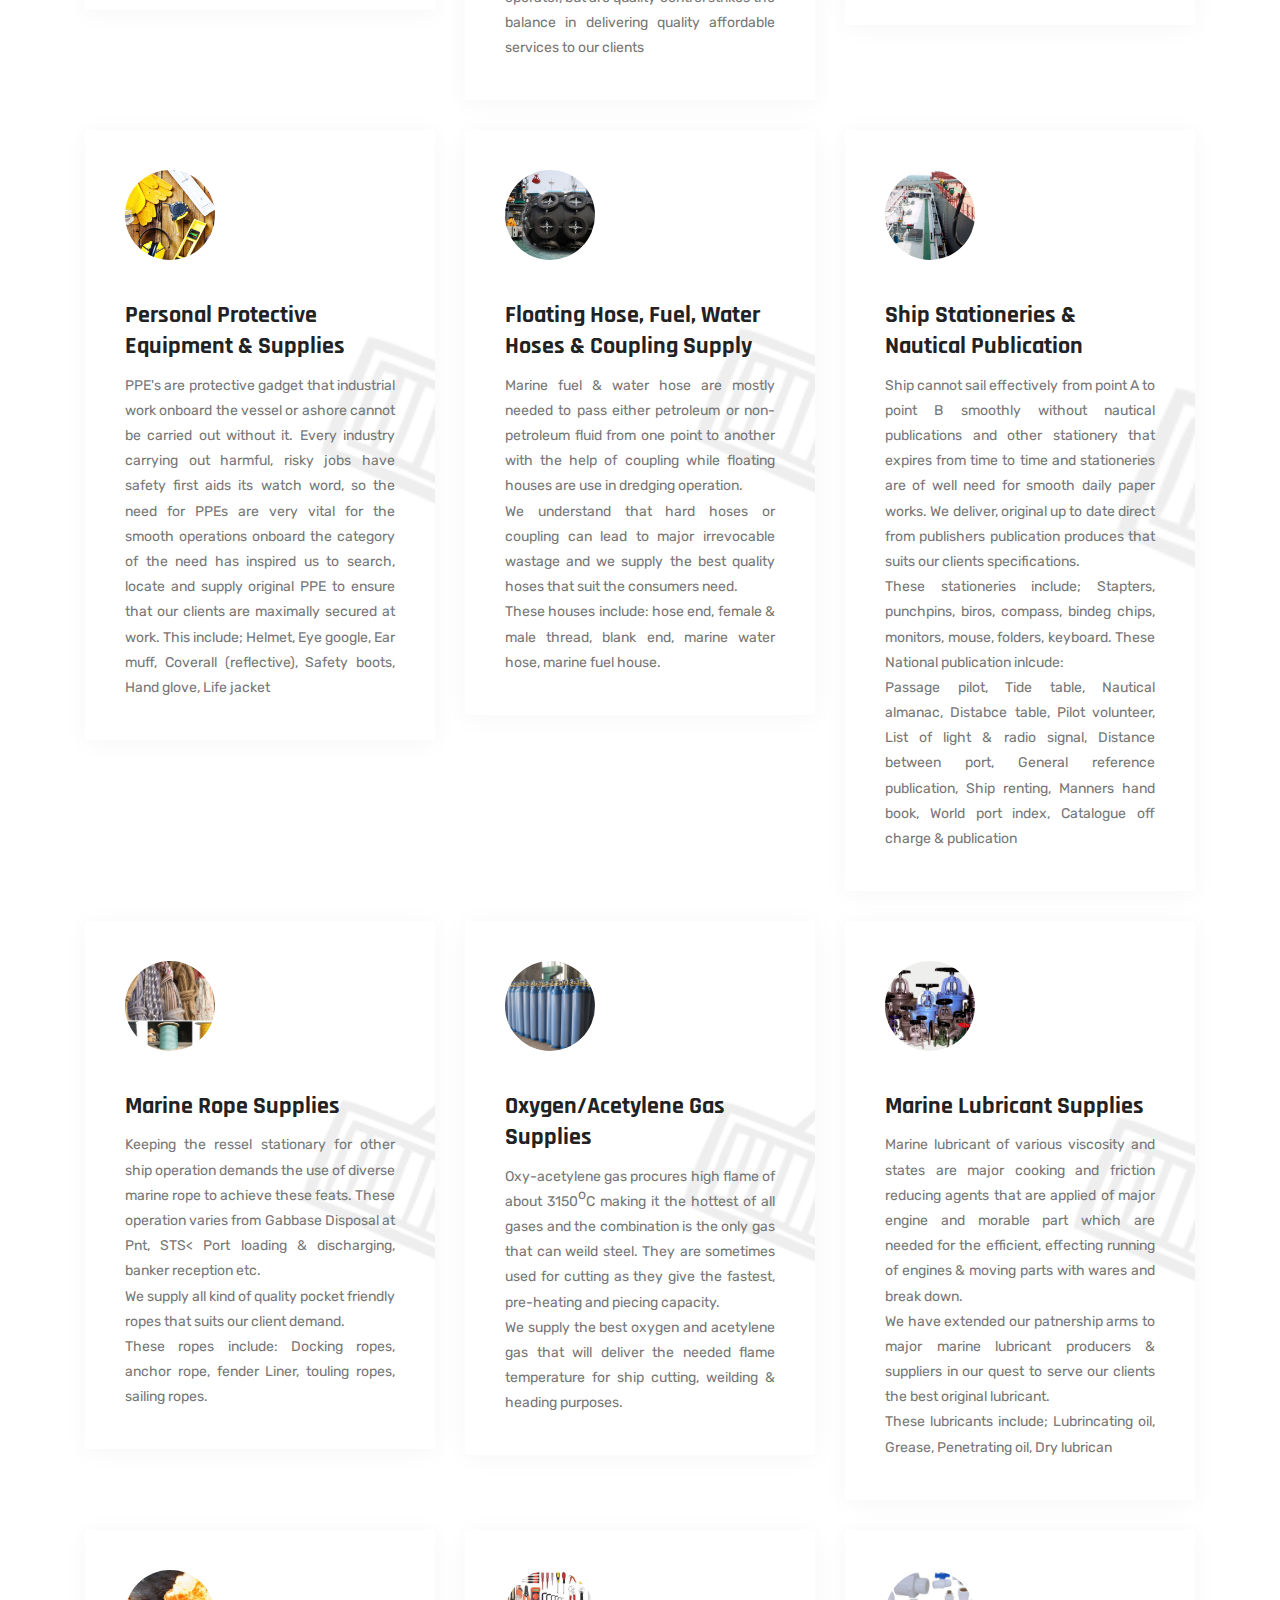
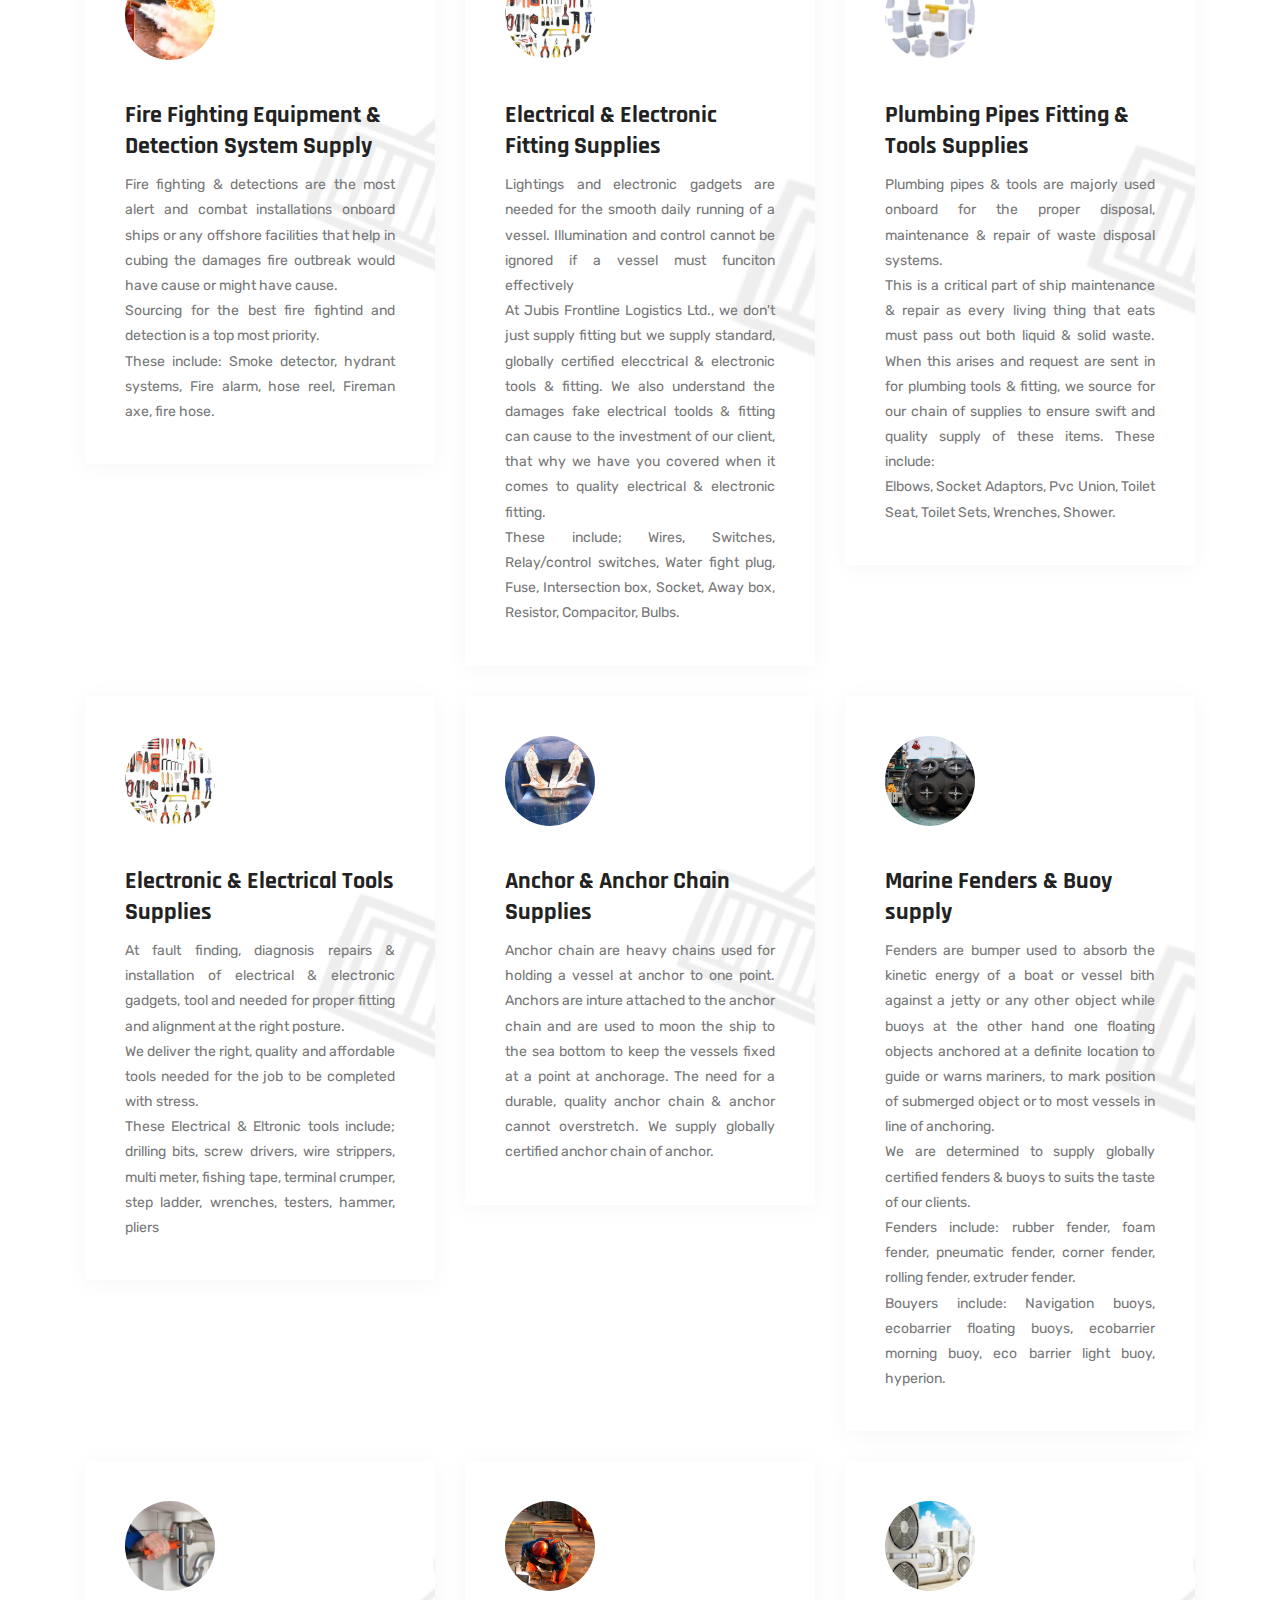
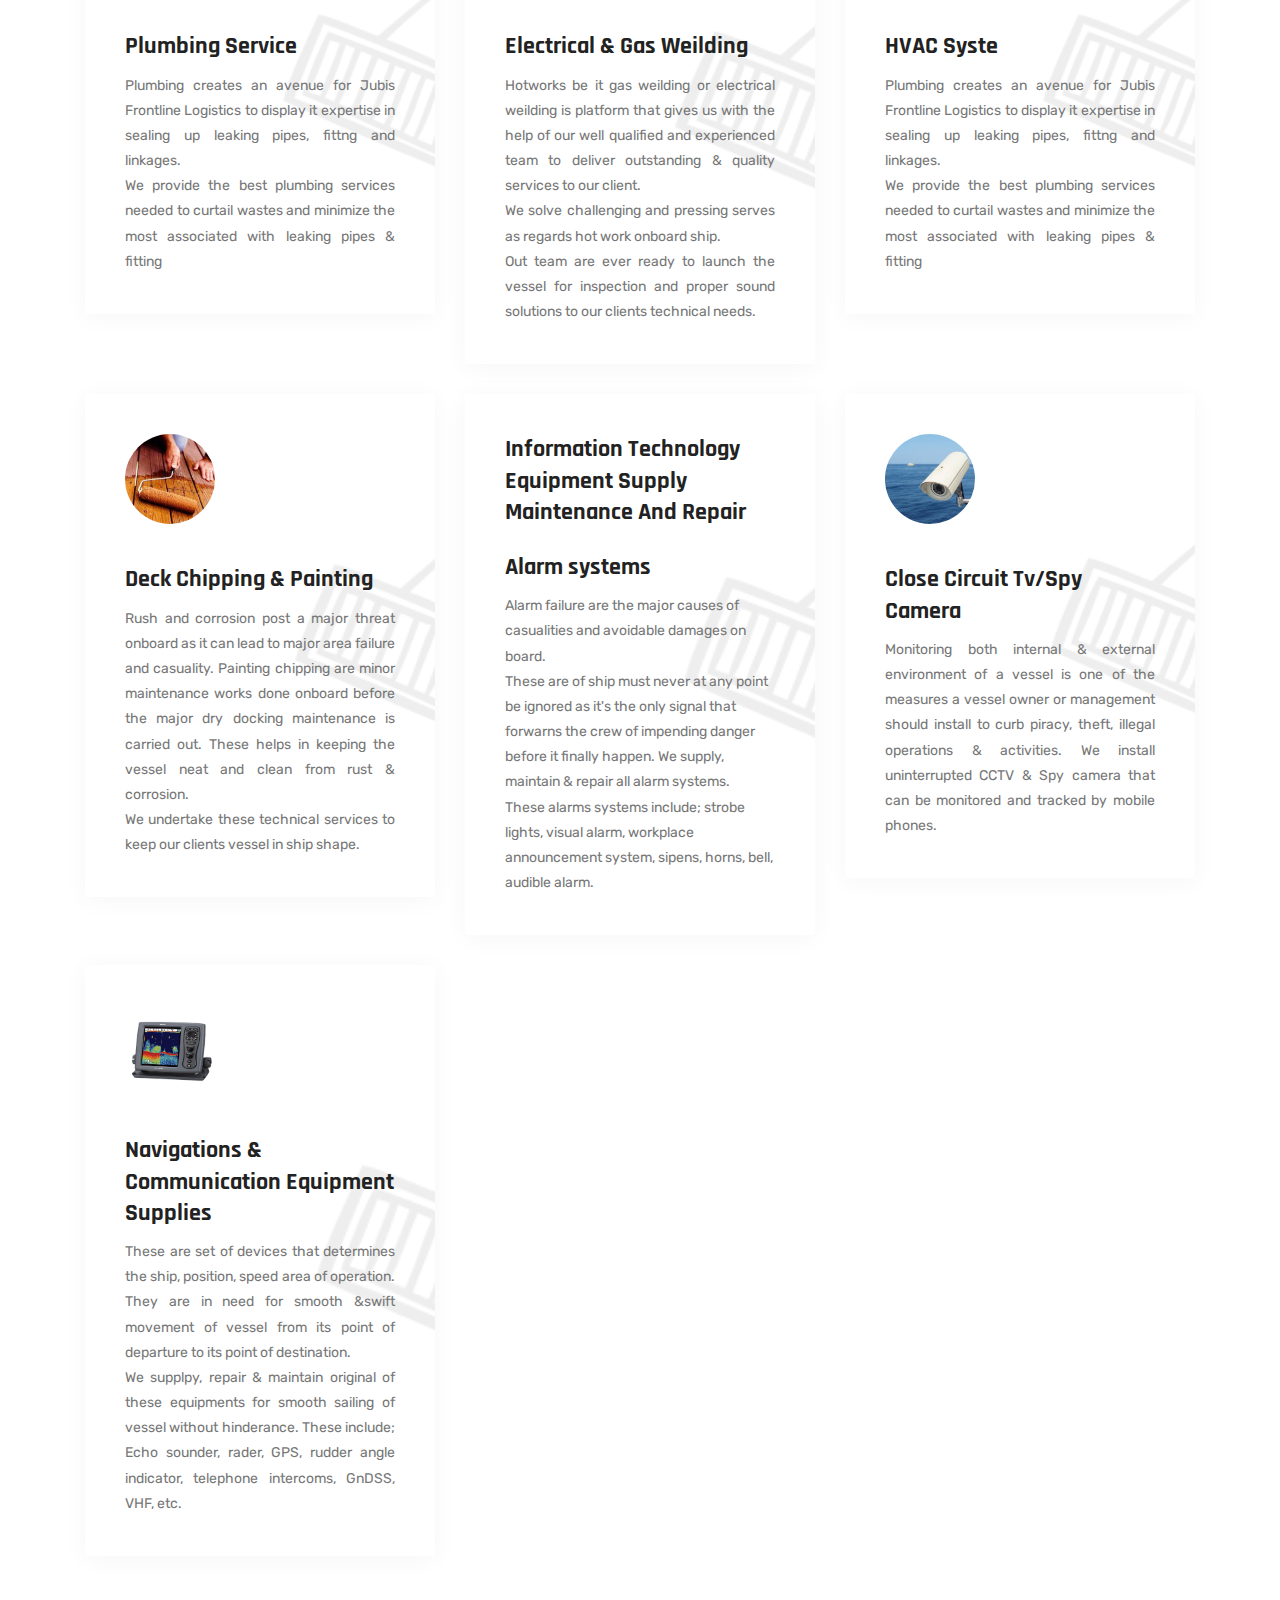
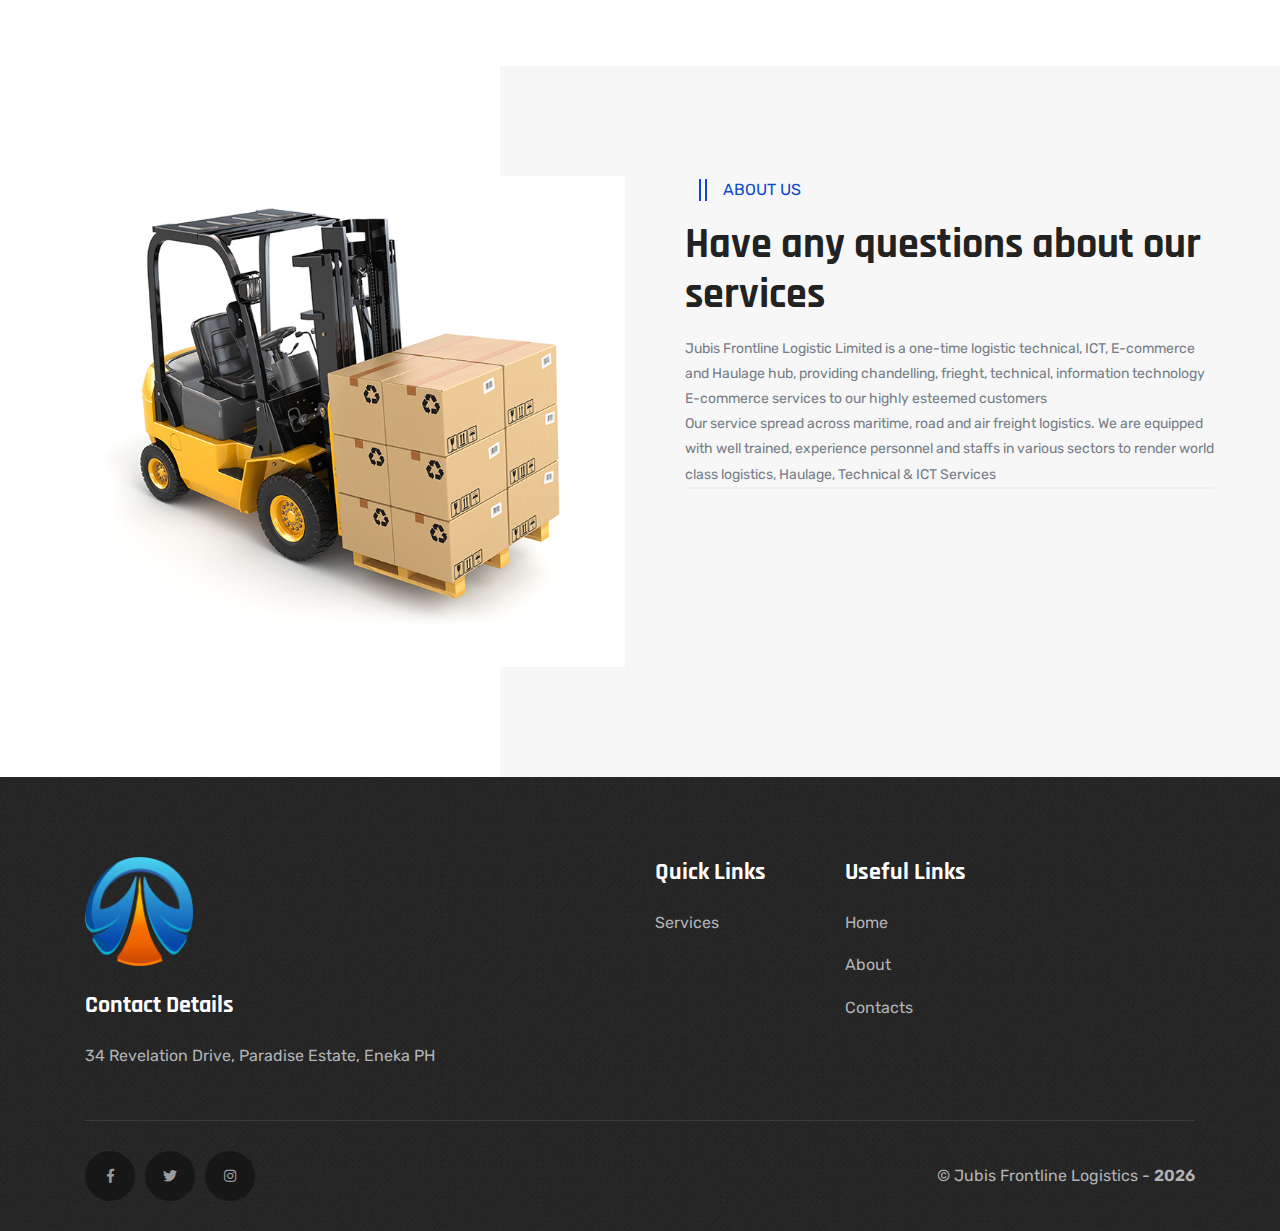
<file: services.html>
<!DOCTYPE html>
<html lang="en" dir="ltr">
<head>

  <meta charset="utf-8">
  <meta name="viewport" content="width=device-width, initial-scale=1.0">
  <title>Services - JubisLogistics</title>

  <!-- Favicon -->
  <link rel="icon" type="image/png" sizes="32x32" href="assets/img/logo.png">

  <!-- partial:partial/__stylesheets.html -->
  <link rel="stylesheet" href="assets/css/plugins/bootstrap.min.css">
  <link rel="stylesheet" href="assets/css/plugins/animate.min.css">
  <link rel="stylesheet" href="assets/css/plugins/magnific-popup.css">
  <link rel="stylesheet" href="assets/css/plugins/slick.css">
  <link rel="stylesheet" href="assets/css/plugins/slick-theme.css">


  <!-- Icon Fonts -->
  <link rel="stylesheet" href="assets/fonts/flaticon/flaticon.css">
  <link rel="stylesheet" href="assets/css/plugins/font-awesome.min.css">
  <!-- Template Style sheet -->
  <link rel="stylesheet" href="assets/css/style.css">
  <link rel="stylesheet" href="assets/css/responsive.css">
  <!-- partial -->

</head>

<body>

  <!-- partial:partia/__mobile-nav.html -->
  <aside class="sigma_aside">
    <div class="sigma_close aside-trigger">
       <span></span>
       <span></span>
    </div>
    <div class="sigma_logo-wrapper">
       <a class="sigma_logo" href=".">
       <img src="assets/img/logo.png" alt="logo">
       </a>
    </div>
    <ul class="navbar-nav">
      <li class="menu-item menu-item-has-children">
         <a href=".">Home</a>
        </li>
        <li class="menu-item menu-item-has-children">
          <a href="about-us.html">About</a>
          
       </li>
      <li class="menu-item menu-item-has-children">
         <a href="services.html">Services</a>
         
      </li>
     <li class="menu-item">
         <a href="contact-us.html">Contact Us</a>
      </li>
   </ul>
 </aside>
 <div class="sigma_aside-overlay aside-trigger"></div>
 <!-- partial -->
 <!-- partial:partia/__sidenav.html -->
 <aside class="sigma_aside sigma_aside-desktop">
    <div class="sidebar">
       <div class="sidebar-widget widget-logo">
          <img src="assets/img/logo.png" class="mb-30" alt="img">
          <p>To become the world's preferred logistics hub, rendering unsaved services to our esteemed clients at all cost.</p>
       </div>
       <!-- Instagram Start -->
       <div class="sidebar-widget widget-ig">
          <h5 class="widget-title">Instagram</h5>
          <div class="row">
             <div class="col-lg-4 col-md-4 col-sm-4 col-6">
                <a href="#" class="sigma_ig-item">
                <img src="assets/img/ig/1.jpg" alt="ig">
                </a>
             </div>
             <div class="col-lg-4 col-md-4 col-sm-4 col-6">
                <a href="#" class="sigma_ig-item">
                <img src="assets/img/ig/2.jpg" alt="ig">
                </a>
             </div>
             <div class="col-lg-4 col-md-4 col-sm-4 col-6">
                <a href="#" class="sigma_ig-item">
                <img src="assets/img/ig/3.jpg" alt="ig">
                </a>
             </div>
             <div class="col-lg-4 col-md-4 col-sm-4 col-6">
                <a href="#" class="sigma_ig-item">
                <img src="assets/img/ig/4.jpg" alt="ig">
                </a>
             </div>
             <div class="col-lg-4 col-md-4 col-sm-4 col-6">
                <a href="#" class="sigma_ig-item">
                <img src="assets/img/ig/5.jpg" alt="ig">
                </a>
             </div>
             <div class="col-lg-4 col-md-4 col-sm-4 col-6">
                <a href="#" class="sigma_ig-item">
                <img src="assets/img/ig/6.jpg" alt="ig">
                </a>
             </div>
          </div>
       </div>
       <!-- Instagram End -->
       <!-- Social Media Start -->
       <div class="sidebar-widget">
          <h5 class="widget-title">Follow Us</h5>
          <div class="sigma_post-share">
             <ul class="sigma_sm square light">
                <li>
                   <a href="#">
                   <i class="fab fa-facebook-f"></i>
                   </a>
                </li>
                <li>
                   <a href="#">
                   <i class="fab fa-linkedin-in"></i>
                   </a>
                </li>
                <li>
                   <a href="#">
                   <i class="fab fa-twitter"></i>
                   </a>
                </li>
                <li>
                   <a href="#">
                   <i class="fab fa-youtube"></i>
                   </a>
                </li>
             </ul>
          </div>
       </div>
       <!-- Social Media End -->
    </div>
 </aside>
      <div class="sigma_aside-overlay aside-trigger-right"></div>
      <!-- partial -->
      <!-- partial:partia/__header.html -->
      <header class="sigma_header style-5 can-sticky">
        <div class="sigma_header-top dark-bg d-none d-md-block">
          <div class="container">
            <div class="sigma_header-top-inner">

              <div class="sigma_header-top-links">
                <ul class="sigma_header-top-nav">
                  <li> 
                    <a href="#">
                      <i class="fal fa-envelope"></i>
                      infor@jubislogisticsltd.com
                    </a> 
                  </li>
                  <li> 
                    <a href="#">
                      <i class="fal fa-map-marker-alt"></i>
                      34 Revelation Drive, Paradise Estate, Eneka PH
                    </a> 
                  </li>
                </ul>
              </div>

              <div class="sigma_header-top-contacts">
                <ul class="sigma_header-top-nav">
                  <li> <a href="#"><i class="fab fa-facebook-f"></i></a> </li>
                  <li> <a href="#"><i class="fab fa-twitter"></i></a> </li>
                  <li> <a href="#"><i class="fab fa-linkedin-in"></i></a> </li>
                  <li> <a href="#"><i class="fab fa-google"></i></a> </li>
                </ul>
              </div>

            </div>
          </div>
        </div>
        <div class="sigma_header-middle">
          <div class="container">
            <div class="navbar">
              <div class="sigma_logo-wrapper">
               <a class="sigma_logo" href="." style="width: 40%;">
                  <img src="assets/img/logo.png" alt="logo">
                </a>
              </div>
              <div class="d-none d-lg-flex align-items-center">
                <div class="sigma_header-top-links important-links">
                  <ul class="sigma_header-top-nav">
                    <li> 
                      <a href="#">
                        <i class="fal fa-map-marker-alt"></i>
                        <div>
                         <p>Our Address</p>
                         <p><b>34 Revelation Drive, Paradise Estate, Eneka PH</b></p>
                        </div>
                      </a> 
                    </li>
                    <li> 
                      <a href="tel:+2348138249456" >
                        <i class="fal fa-phone"></i>
                        <div>
                         <p>Call Us</p>
                         <p><b>(+234) 813 824 9456</b></p>
                        </div>
                      </a> 
                    </li>
                  </ul>
                </div>
                <a href="contact-us.html" class="sigma_btn-custom ml-5">Get a quote</a>
              </div>
               <div class="sigma_header-controls style-2 d-block d-lg-none">
                <ul class="sigma_header-controls-inner">
                  <li class="aside-toggle aside-trigger">
                    <span></span>
                    <span></span>
                    <span></span>
                  </li>
                </ul>
              </div>
            </div>
          </div>
        </div>
        <div class="sigma_header-bottom">
          <div class="container">
            <div class="navbar">

              <ul class="navbar-nav">
                       <li class="menu-item menu-item-has-children">
                          <a href=".">Home</a>
                         </li>
                         <li class="menu-item menu-item-has-children">
                           <a href="about-us.html">About</a>
                           
                        </li>
                       <li class="menu-item menu-item-has-children">
                          <a href="services.html">Services</a>
                          
                       </li>
                      <li class="menu-item">
                          <a href="contact-us.html">Contact Us</a>
                       </li>
                    </ul>

              <div class="sigma_header-controls style-2">
                <ul class="sigma_header-controls-inner">
                  <li class="search-trigger header-controls-item d-none d-sm-block">
                    <a class="sigma_header-control-search" title="Search" href="#">
                      <i class="far fa-search"></i>
                    </a>
                  </li>
                  <li class="aside-toggle aside-trigger-right desktop-toggler">
                    <span></span>
                    <span></span>
                    <span></span>
                  </li>
                  <li class="aside-toggle aside-trigger">
                    <span></span>
                    <span></span>
                    <span></span>
                  </li>
                </ul>
              </div>

            </div>
          </div>
        </div>
     </header>
      <div class="search-form-wrapper">
         <div class="search-trigger sigma_close">
            <span></span>
            <span></span>
         </div>
         <form class="search-form" method="post">
            <input type="text" placeholder="Search..." value="">
            <button type="submit" class="search-btn sigma_btn-custom">
            <i class="fal fa-search m-0"></i>
            </button>
         </form>
      </div>
      <!-- partial -->
  <!-- partial:partia/__subheader.html -->
  <div class="sigma_subheader dark-overlay" style="background-image: url(assets/img/subheader.jpg)">

    <div class="container">
      <div class="sigma_subheader-inner">
        <div class="sigma_subheader-text">
          <h1>Services</h1>
        </div>
        <nav aria-label="breadcrumb">
          <ol class="breadcrumb">
            <li class="breadcrumb-item"><a class="btn-link" href=".">Home</a></li>
            <li class="breadcrumb-item active" aria-current="page">Services</li>
          </ol>
        </nav>
      </div>
    </div>

  </div>
  <!-- partial -->

  <!-- About Start -->
  <div class="section">
         <div class="container">
            <div class="section-title text-left">
               <h4 class="title">Delivering high quality Service Cargo And Shipping Company for your dream projects</h4>
            </div>
            <div class="row align-items-center">
               <div class="col-lg-6">
                  <img src="assets/img/about2.jpg" alt="img">
               </div>
               <div class="col-lg-6">
                  <div class="mr-lg-30">
                    
                    <h4 class="title">Our Services</h4>
                     <div class="sigma_icon-block icon-block-3 d-block">
                      <div class="sigma_icon-block-content">
                           <h5>Ship chanling / logistic services</h5>
                           <p style="text-align: justify;">Ship food and beverages supplies, Engine Spare parts supplies, Personal protective equipment & supplies, ship stationeries and publication supplies, marine lubricant, electrical & electronic fitting tools supplies, plumbing fitting & tools supplies, floating & acetylene gases supplies, fire fighting equipment supplies, fenders & bouys supplies, Fresh water & burner supplies, marine ropes, Anchor & anchor chain supplies, Every other consumable supplies on deck, engine room and bridge or marine paints & accessories/p>
                        </div>
                     </div>
                     <div class="sigma_icon-block icon-block-3 d-block">
                       
                        <div class="sigma_icon-block-content">
                           <h5>Technical Services </h5>
                           <p style="text-align:justify">Ship deck chipping/painting, Hot noms (electric & gas welding on board),Heating, ventilation air conditioning (HVAC), Plumbing services</p>
                        </div>
                     </div>

                     <div class="sigma_icon-block icon-block-3  d-block">
                     <div class="sigma_icon-block-content">
                         <h5>Ship Informaation & communication Technology </h5>
                         <p style="text-align:justify">Alarms systems installations, maintenance & repair, CCTV camera systems installation, Navigations & communication equipments installation, maintenance & reparis</p>
                      </div>
                   </div>
                    <div class="sigma_icon-block icon-block-3  d-block">
                     <div class="sigma_icon-block-content">
                         <h5>Ship Food and Beverage Supplies</h5>
                         <p style="text-align:justify">At Jubis frontline logisticltd, we understand the need for energy as the main source of strength and immune boaster needed to carry out wore tirelessly onboard ship. This Singuular reason has prompted us to handle food supplies as a top priority list. <br/>
                        These items ranges from fresh, frozen chilled, and dry provision from the best vendor with up to date fresh consumable which inlcudes:
                        Frozen Meat & Fish, Diary & cheese, Fresh vegetable, Fresh Fruit, Dry food, Tobacco, Galley need, Personal hygiene, Scants.
                        </p>
                      </div>
                   </div>

                   <div class="sigma_icon-block icon-block-3  d-block">
                    <div class="sigma_icon-block-content">
                        <h5>Fresh Water Supply</h5>
                        <p style="text-align:justify">
                        Fresh water is need for daily domestics and industrial used onboard ship, they are used domestically on the galley for cooking process, crew washing and cleaning, industrially for washing and cooling engine blocks. <br>
                        We supply clean, portable waster that suit our client consumption needs.
                       </p>
                     </div>
                  </div>

                   <div class="sigma_icon-block icon-block-3  d-block">
                    <div class="sigma_icon-block-content">
                        <h5>Bunker Supplier</h5>
                        <p style="text-align:justify">
                          Bunkering is the supplying of fuel for us by ships. They are used to power diesel generators and emergency generators and navigation purposes, these includes the load and distributing of fuel among available ship boards. <br>
                          We ensure that the best quality water & sludge free bunkers are supplied to our customers
                       </p>
                     </div>
                  </div>

                   <div class="sigma_icon-block icon-block-3  d-block">
                    <div class="sigma_icon-block-content">
                        <h5>Pipes, Pipe Fitting & Controls Suppliers</h5>
                        <p style="text-align:justify">
                          Fluid regulation and control are one of the important aspect of shipping. That must be given keen attention leaky pipes fitting poses a major threat, time resources wastage and frustrations. <br>
                          Putting all of these factors into consideration has prompted Jubis Frontline Logistic Ltd to ease the wastage & frustrations on our client by sourcing for quallty globally certified and pocket friendly pipes, pipe fittings and controls. <br>
                          These Include: Values (diverse types), pipes 9diverse types), flangers, adaptor unions, couplings, bushing, socket, reducers etc.
                       </p>
                     </div>
                  </div>

                  </div>
               </div>
            </div>
         </div>
  </div>
  <!-- About End -->

  <!-- Services Start -->
  <div class="section section-padding">
    <div class="container">

      <div class="section-title text-center">
        <h6 class="subtitle"> <span></span> Popular Services <span></span> </h6>
        <h4 class="title">Our Featured Services</h4>
      </div>

      <div class="row">

        <div class="col-lg-4 col-md-6">
          <div class="sigma_service style-1">
            <div class="sigma_service-thumb">
              <img src="assets/img/air.png" style="border-radius: 50px;width: 90px;height: 90px;object-fit: cover;" alt="">
            </div>
            <div class="sigma_service-body">
              <h5>AIR FREIGHT</h5>
              <p style="text-align: justify;">
                Air frieght is the fastet mode of transporting goods from one point to another. Even when it's the most expensive mode of transportation, we offer to our clients swift air freight, services at an affordable price any other can afford.
               </p>
            
            </div>
          </div>
        </div>

        <div class="col-lg-4 col-md-6">
          <div class="sigma_service style-1">
            <div class="sigma_service-thumb">
              <i class="flaticon-warehouse"></i>
            </div>
            <div class="sigma_service-body">
              <h5>ROAD FREIGHT</h5>
              <p style="text-align: justify;">
              Our Team of well Experience personnel are spread across the geopolitical zones of Nigeria to take request from our clients to pick up their goods from the point of departure to the point of destination through the road route. <br>
              We are in partnership with N-Global channel Ltd who are major road logistics operator, but are quality control strikes the balance in delivering quality affordable services to our clients
              </p>
            </div>
          </div>
        </div>

        <div class="col-lg-4 col-md-6">
          <div class="sigma_service style-1">
            <div class="sigma_service-thumb">
              <i class="flaticon-ship"></i>
            </div>
            <div class="sigma_service-body">
              <h5>Engine Spare Part</h5>
              <p style="text-align: justify;">Our affiliations with engine spare parts, major regional distribution and global supplies have given us the platform and courage to source for and deliver genuine spare parts at all times. These spare parts include:NNozzles, Pistons, Piston ring, O-rings, Oil filter, Fuel filters, Starters, Engine block and other parts</p>
              <!-- <a href="service-details.html" class="btn-link"> Read More <i class="far fa-arrow-right"></i> </a> -->
            </div>
          </div>
        </div>
        <div class="col-lg-4 col-md-6">
          <div class="sigma_service style-1">
            <div class="sigma_service-thumb">
              <img src="assets/img/safety.png" style="border-radius: 50px;width: 90px;height: 90px;object-fit: cover;" alt="">
            </div>
            <div class="sigma_service-body">
              <h5>Personal Protective Equipment & Supplies</h5>
              <p style="text-align: justify;">PPE's are protective gadget that industrial work onboard the vessel or ashore cannot be carried out without it. Every industry carrying out harmful, risky jobs have safety first aids its watch word, so the need for PPEs are very vital for the smooth operations onboard the category of the need has inspired us to search, locate and supply original PPE to ensure that our clients are maximally secured at work. This include; Helmet, Eye google, Ear muff, Coverall (reflective), Safety boots, Hand glove, Life jacket</p>
             </div>
          </div>
        </div>


        <div class="col-lg-4 col-md-6">
          <div class="sigma_service style-1">
            <div class="sigma_service-thumb">
              <img src="assets/img/hose.png" style="border-radius: 50px;width: 90px;height: 90px;object-fit: cover;" alt="">
            </div>
            <div class="sigma_service-body">
              <h5>Floating Hose, Fuel, Water Hoses & Coupling Supply</h5>
              <p style="text-align: justify;">
                Marine fuel & water hose are mostly needed to pass either petroleum or non-petroleum fluid from one point to another with the help of coupling while floating houses are use in dredging operation. <br>
                We understand that hard hoses or coupling can lead to major irrevocable wastage and we supply the best quality hoses that suit the consumers need. <br>
                These houses include: hose end, female & male thread, blank end, marine water hose, marine fuel house.
              </p>
             </div>
          </div>
        </div>


        <div class="col-lg-4 col-md-6">
          <div class="sigma_service style-1">
            <div class="sigma_service-thumb">
              <img src="assets/img/station.png" style="border-radius: 50px;width: 90px;height: 90px;object-fit: cover;" alt="">
            </div>
            <div class="sigma_service-body">
              <h5>Ship Stationeries & Nautical Publication</h5>
              <p style="text-align: justify;">Ship cannot sail effectively from point A to point B smoothly without nautical publications and other stationery that expires from time to time and stationeries are of well need for smooth daily paper works. We deliver, original up to date direct from publishers publication produces that suits our clients specifications.</p>
              <p style="text-align:justify">
              These stationeries include; Stapters, punchpins, biros, compass, bindeg chips, monitors, mouse, folders, keyboard. These National publication inlcude: <br>
              Passage pilot, Tide table, Nautical almanac, Distabce table, Pilot volunteer, List of light & radio signal, Distance between port, General reference publication, Ship renting, Manners hand book, World port index, Catalogue off charge & publication
              </p>
             </div>
          </div>
        </div>

        <div class="col-lg-4 col-md-6">
          <div class="sigma_service style-1">
            <div class="sigma_service-thumb">
              <img src="assets/img/rope.png" style="border-radius: 50px;width: 90px;height: 90px;object-fit: cover;" alt="">
            </div>
            <div class="sigma_service-body">
              <h5>Marine Rope Supplies</h5>
              <p style="text-align: justify;">
               Keeping the ressel stationary for other ship operation demands the use of diverse marine rope to achieve these feats. These operation varies from Gabbase Disposal at Pnt, STS< Port loading & discharging, banker reception etc.
               <br>
               We supply all kind of quality pocket friendly ropes that suits our client demand. <br>
               These ropes include: Docking ropes, anchor rope, fender Liner, touling ropes, sailing ropes.
              </p>
            
             </div>
          </div>
        </div>

        <div class="col-lg-4 col-md-6">
          <div class="sigma_service style-1">
            <div class="sigma_service-thumb">
              <img src="assets/img/oxy.png" style="border-radius: 50px;width: 90px;height: 90px; object-fit: cover;" alt="">
            </div>
            <div class="sigma_service-body">
              <h5>Oxygen/Acetylene Gas Supplies</h5>
              <p style="text-align: justify;">
                Oxy-acetylene gas procures high flame of about 3150<sup>o</sup>C making it the hottest of all gases and the combination is the only gas that can weild steel. They are sometimes used for cutting as they give the fastest, pre-heating and piecing capacity. <br>
                We supply the best oxygen and acetylene gas that will deliver the needed flame temperature for ship cutting, weilding & heading purposes.
              </p>
             </div>
          </div>
        </div>
        
        <div class="col-lg-4 col-md-6">
          <div class="sigma_service style-1">
            <div class="sigma_service-thumb">
              <img src="assets/img/lub.png" style="border-radius: 50px;width: 90px;height: 90px;object-fit: cover;" alt="">
            </div>
            <div class="sigma_service-body">
              <h5>Marine Lubricant Supplies</h5>
              <p style="text-align: justify;">Marine lubricant of various viscosity and states are major cooking and friction reducing agents that are applied of major engine and morable part which are needed for the efficient, effecting running of engines & moving parts with wares and break down.</p>
              <p style="text-align:justify">
              We have extended our patnership arms to major marine lubricant producers & suppliers in our quest to serve our clients the best original lubricant. <br>
              These lubricants include; Lubrincating oil, Grease, Penetrating oil, Dry lubrican
              </p>
             </div>
          </div>
        </div>

        <div class="col-lg-4 col-md-6">
          <div class="sigma_service style-1">
            <div class="sigma_service-thumb">
              <img src="assets/img/fire.png" style="border-radius: 50px;width: 90px;height: 90px;object-fit: cover;" alt="">
            </div>
            <div class="sigma_service-body">
              <h5>Fire Fighting Equipment & Detection System Supply</h5>
              <p style="text-align: justify;">
                Fire fighting & detections are the most alert and combat installations onboard ships or any offshore facilities that help in cubing the damages fire outbreak would have cause or might have cause. <br>
                Sourcing for the best fire fightind and detection is a top most priority. <br>
                These include: Smoke detector, hydrant systems, Fire alarm, hose reel, Fireman axe, fire hose.
              </p>
            
             </div>
          </div>
        </div>

        <div class="col-lg-4 col-md-6">
          <div class="sigma_service style-1">
            <div class="sigma_service-thumb">
              <img src="assets/img/elec.png" style="border-radius: 50px;width: 90px;height: 90px;object-fit: cover;" alt="">
            </div>
            <div class="sigma_service-body">
              <h5>Electrical & Electronic Fitting Supplies</h5>
              <p style="text-align: justify;">Lightings and electronic gadgets are needed for the smooth daily running of a vessel. Illumination and control cannot be ignored if a vessel must funciton effectively</p>
              <p style="text-align:justify">
              At Jubis Frontline Logistics Ltd., we don't just supply fitting but we supply standard, globally certified elecctrical & electronic tools & fitting. We also understand the damages fake electrical toolds & fitting can cause to the investment of our client, that why we have you covered when it comes to quality electrical & electronic fitting. <br>

              These include; Wires, Switches, Relay/control switches, Water fight plug, Fuse, Intersection box, Socket, Away box, Resistor, Compacitor, Bulbs.
              </p>
             </div>
          </div>
        </div>

        <div class="col-lg-4 col-md-6">
          <div class="sigma_service style-1">
            <div class="sigma_service-thumb">
              <img src="assets/img/plumb.png" style="border-radius: 50px;width: 90px;height: 90px;object-fit: cover;" alt="">
            </div>
            <div class="sigma_service-body">
              <h5>Plumbing Pipes Fitting & Tools Supplies</h5>
              <p style="text-align: justify;">Plumbing pipes & tools are majorly used onboard for the proper disposal, maintenance & repair of waste disposal systems.</p>
              <p style="text-align:justify">
              This is a critical part of ship maintenance & repair as every living thing that eats must pass out both liquid & solid waste. When this arises and request are sent in for plumbing tools & fitting, we source for our chain of supplies to ensure swift and quality supply of these items. These include: <br>
              Elbows, Socket Adaptors, Pvc Union, Toilet Seat, Toilet Sets, Wrenches, Shower.
              </p>
             </div>
          </div>
        </div>
        
        <div class="col-lg-4 col-md-6">
          <div class="sigma_service style-1">
            <div class="sigma_service-thumb">
              <img src="assets/img/elec.png" style="border-radius: 50px;width: 90px;height: 90px;object-fit: cover;" alt="">
            </div>
            <div class="sigma_service-body">
              <h5>Electronic & Electrical Tools Supplies</h5>
              <p style="text-align: justify;">
                At fault finding, diagnosis repairs & installation of electrical & electronic gadgets, tool and needed for proper fitting and alignment at the right posture.
                <br>
                We deliver the right, quality and affordable tools needed for the job to be completed with stress. <br>
                These Electrical & Eltronic tools include; drilling bits, screw drivers, wire strippers, multi meter, fishing tape, terminal crumper, step ladder, wrenches, testers, hammer, pliers
              </p>
             </div>
          </div>
        </div>

        <div class="col-lg-4 col-md-6">
          <div class="sigma_service style-1">
            <div class="sigma_service-thumb">
              <img src="assets/img/anchor.png" style="border-radius: 50px;width: 90px;height: 90px; object-fit: cover;" alt="">
            </div>
            <div class="sigma_service-body">
              <h5>Anchor & Anchor Chain Supplies</h5>
              <p style="text-align: justify;">
               Anchor chain are heavy chains used for holding a vessel at anchor to one point. Anchors are inture attached to the anchor chain and are used to moon the ship to the sea bottom to keep the vessels fixed at a point at anchorage. The need for a durable, quality anchor chain & anchor cannot overstretch. We supply globally certified anchor chain of anchor.
              </p>
             </div>
          </div>
        </div>


        <div class="col-lg-4 col-md-6">
          <div class="sigma_service style-1">
            <div class="sigma_service-thumb">
              <img src="assets/img/bou.png" style="border-radius: 50px;width: 90px;height: 90px; object-fit: cover;" alt="">
            </div>
            <div class="sigma_service-body">
              <h5>Marine Fenders & Buoy supply</h5>
              <p style="text-align: justify;">
               Fenders are bumper used to absorb the kinetic energy of a boat or vessel bith against a jetty or any other object while buoys at the other hand one floating objects anchored at a definite location to guide or warns mariners, to mark position of submerged object or to most vessels in line of anchoring.
               <br>
               We are determined to supply globally certified fenders & buoys to suits the taste of our clients. <br>
               Fenders include: rubber fender, foam fender, pneumatic fender, corner fender, rolling fender, extruder fender. <br>
               Bouyers include: Navigation buoys, ecobarrier floating buoys, ecobarrier morning buoy, eco barrier light buoy, hyperion.
              </p>
             </div>
          </div>
        </div>

        <div class="col-lg-4 col-md-6">
          <div class="sigma_service style-1">
            <div class="sigma_service-thumb">
              <img src="assets/img/plum.png" style="border-radius: 50px;width: 90px;height: 90px; object-fit: cover;" alt="">
            </div>
            <div class="sigma_service-body">
              <h5>Plumbing Service</h5>
              <p style="text-align: justify;">
                Plumbing creates an avenue for Jubis Frontline Logistics to display it expertise in sealing up  leaking pipes, fittng and linkages.
                <br>
                We provide the best plumbing services needed to curtail wastes and minimize the most associated with leaking pipes & fitting
              </p>
             </div>
          </div>
        </div>
        
        <div class="col-lg-4 col-md-6">
          <div class="sigma_service style-1">
            <div class="sigma_service-thumb">
              <img src="assets/img/eng.png" style="border-radius: 50px;width: 90px;height: 90px; object-fit: cover;" alt="">
            </div>
            <div class="sigma_service-body">
              <h5>Electrical & Gas Weilding</h5>
              <p style="text-align: justify;">
             Hotworks be it gas weilding or electrical weilding is platform that gives us with the help of our well qualified and experienced team to deliver outstanding & quality services to our client.
               <br>
               We solve challenging and pressing serves as regards hot work onboard ship. <br>
               Out team are ever ready to launch the vessel for inspection and proper sound solutions to our clients technical needs.
              </p>
             </div>
          </div>
        </div>

        <div class="col-lg-4 col-md-6">
          <div class="sigma_service style-1">
            <div class="sigma_service-thumb">
              <img src="assets/img/cond.png" style="border-radius: 50px;width: 90px;height: 90px; object-fit: cover;" alt="">
            </div>
            <div class="sigma_service-body">
              <h5>HVAC Syste</h5>
              <p style="text-align: justify;">
                Plumbing creates an avenue for Jubis Frontline Logistics to display it expertise in sealing up  leaking pipes, fittng and linkages.
                <br>
                We provide the best plumbing services needed to curtail wastes and minimize the most associated with leaking pipes & fitting
              </p>
             </div>
          </div>
        </div>

       <div class="col-lg-4 col-md-6">
          <div class="sigma_service style-1">
            <div class="sigma_service-thumb">
              <img src="assets/img/paint.png" style="border-radius: 50px;width: 90px;height: 90px; object-fit: cover;" alt="">
            </div>
            <div class="sigma_service-body">
              <h5>Deck Chipping & Painting</h5>
              <p style="text-align: justify;">
             Rush and corrosion post a major threat onboard as it can lead to major area failure and casuality. Painting chipping are minor maintenance works done onboard before the major dry docking maintenance is carried out. These helps in keeping the vessel neat and clean from rust & corrosion.
               <br>
               We undertake these technical services to keep our clients vessel in ship shape.
              </p>
             </div>
          </div>
        </div>

        <div class="col-lg-4 col-md-6">
          <div class="sigma_service style-1">
            <div class="sigma_service-body">
              <h5>Information Technology Equipment Supply Maintenance And Repair</h5>
              <h5 class="mt-4">Alarm systems</h5>
              <p>
            Alarm failure are the major causes of casualities and avoidable damages on board. <br>
            These are of ship must never at any point be ignored as it's the only signal that forwarns the crew of impending danger before it finally happen. We supply, maintain & repair all alarm systems. <br>
            These alarms systems include; strobe lights, visual alarm, workplace announcement system, sipens, horns, bell, audible alarm.
              </p>
             </div>
          </div>
        </div>

        <div class="col-lg-4 col-md-6">
          <div class="sigma_service style-1">
            <div class="sigma_service-thumb">
              <img src="assets/img/cctv.png" style="border-radius: 50px;width: 90px;height: 90px; object-fit: cover;" alt="">
            </div>
            <div class="sigma_service-body">
              <h5>Close Circuit Tv/Spy Camera</h5>
              <p style="text-align: justify;">
             Monitoring both internal & external environment of a vessel is one of the measures a vessel owner or management should install to curb piracy, theft, illegal operations & activities. We install uninterrupted CCTV & Spy camera that can be monitored and tracked by mobile phones.
              </p>
             </div>
          </div>
        </div>
    
        <div class="col-lg-4 col-md-6">
          <div class="sigma_service style-1">
            <div class="sigma_service-thumb">
              <img src="assets/img/navi.png" style="border-radius: 50px;width: 90px;height: 90px; object-fit: contain;object-position: center;" alt="">
            </div>
            <div class="sigma_service-body">
              <h5>Navigations & Communication Equipment Supplies</h5>
              <p style="text-align: justify;">
             These are set of devices that determines the ship, position, speed area of operation. They are in need for smooth &swift movement of vessel from its point of departure to its point of destination. <br>
             We supplpy, repair & maintain original of these equipments for smooth sailing of vessel without hinderance. These include; Echo sounder, rader, GPS, rudder angle indicator, telephone intercoms, GnDSS, VHF, etc.
              </p>
             </div>
          </div>
        </div>

      </div>
    </div>
  </div>
  <!-- Services End -->

  <!-- FAQ Start -->
  <div class="section light-bg">
    <div class="spacer spacer-vertical spacer-xl left bg-white d-none d-lg-block"></div>
    <div class="container-fluid">
      <div class="row">
        <div class="col-lg-6 mb-lg-30">
          <img src="assets/img/service/bg1.jpg" alt="img">
        </div>
        <div class="col-lg-6">
          <div class="mr-lg-30">
            <div class="section-title mb-0 text-left">
              <p class="subtitle"> <span></span> About us <span></span> </p>
              <h4 class="title">Have any questions about our services</h4>
            </div>

            <div class="accordion with-gap" id="generalFAQExample">
              <div class="card">
                Jubis Frontline Logistic Limited is a one-time logistic technical, ICT, E-commerce and Haulage hub, providing chandelling, frieght, technical, information technology E-commerce services to our highly esteemed customers <br>
Our service spread across maritime, road and air freight logistics. We are equipped with well trained, experience personnel and staffs in various sectors to render world class logistics, Haulage, Technical & ICT Services
              </div>
             </div>

          </div>
        </div>
      </div>
    </div>
  </div>
  <!-- FAQ End -->

  <!-- Pricing Start -->
 
  <!-- Pricing End -->

  <!-- partial:partia/__footer.html -->
  <footer class="sigma_footer style-3 sigma_footer-dark pattern-squares pb-0">
    <div class="sigma_footer-middle">
      <div class="container">
        <div class="row">
          <div class="col-lg-6">
            <div class="sigma_footer-widget">
              <div class="sigma_footer-logo mb-4" style="width: 20%;">
                <img src="assets/img/logo.png" alt="logo">
              </div>
              <h5 class="widget-title">Contact Details</h5>
              <div class="row">
                <div class="col-sm-9">
                  <p class="m-0">34 Revelation Drive, Paradise Estate, Eneka PH</p>
                </div>
              </div>
            </div>
          </div>
          <div class="col-lg-2 col-sm-4">
            <div class="sigma_footer-widget">
              <h5 class="widget-title">Quick Links</h5>
              <ul class="sigma_footer-links">
                <li>
                  <a href="services.html">Services</a>
                </li>
               </ul>
            </div>
          </div>
          <div class="col-lg-2 col-sm-4">
            <div class="sigma_footer-widget">
              <h5 class="widget-title">Useful Links</h5>
              <ul class="sigma_footer-links">
                <li>
                  <a href=".">Home</a>
                </li>
                <li>
                  <a href="about-us.html">About</a>
                </li>
               <li>
                  <a href="contact-us.html">Contacts</a>
                </li>
               </ul>
            </div>
          </div>
        
        </div>
      </div>
    </div>
    <div class="container">
      <div class="sigma_footer-bottom mt-0 d-block d-sm-flex align-items-center justify-content-between">
        <ul class="sigma_sm square mb-3 mb-sm-0">
          <li>
            <a href="#"><i class="fab fa-facebook-f"></i></a>
          </li>
          <li>
            <a href="#"><i class="fab fa-twitter"></i></a>
          </li>
          <li>
            <a href="#"><i class="fab fa-instagram"></i></a>
          </li>
        </ul>
        <div class="sigma_footer-copyright m-0">
          <p class="mb-0"> &copy; Jubis Frontline Logistics -
            <a href="#"><script>document.write(new Date().getFullYear())</script></a>
          </p>
        </div>
      </div>
    </div>
  </footer>
  <!-- partial -->
  <!-- partial:partia/__scripts.html -->
  <script src="assets/js/plugins/jquery-3.5.1.min.js"></script>
  <script src="assets/js/plugins/popper.min.js"></script>
  <script src="assets/js/plugins/bootstrap.min.js"></script>
  <script src="assets/js/plugins/imagesloaded.min.js"></script>
  <script src="assets/js/plugins/jquery.magnific-popup.min.js"></script>
  <script src="assets/js/plugins/jquery.countdown.min.js"></script>
  <script src="assets/js/plugins/jquery.waypoints.min.js"></script>
  <script src="assets/js/plugins/jquery.counterup.min.js"></script>
  <script src="assets/js/plugins/jquery.zoom.min.js"></script>
  <script src="assets/js/plugins/jquery.inview.min.js"></script>
  <script src="assets/js/plugins/jquery.event.move.js"></script>
  <script src="assets/js/plugins/wow.min.js"></script>
  <script src="assets/js/plugins/isotope.pkgd.min.js"></script>
  <script src="assets/js/plugins/slick.min.js"></script>
  <script src="assets/js/main.js"></script>
  <!-- partial -->
</body>
</html>
</file>
<file: assets/fonts/flaticon/flaticon.css>
@font-face {
    font-family: "flaticon";
    src: url("flaticonf6f4.ttf?dc25a0b10c0c3e422f4309ea6136ded3") format("truetype"),
url("flaticonf6f4.woff?dc25a0b10c0c3e422f4309ea6136ded3") format("woff"),
url("flaticonf6f4.woff2?dc25a0b10c0c3e422f4309ea6136ded3") format("woff2"),
url("flaticonf6f4.eot?dc25a0b10c0c3e422f4309ea6136ded3#iefix") format("embedded-opentype"),
url("flaticonf6f4.svg?dc25a0b10c0c3e422f4309ea6136ded3#flaticon") format("svg");
}

i[class^="flaticon-"]:before, 
i[class*=" flaticon-"]:before,
span[class^="flaticon-"]:before, 
span[class*=" flaticon-"]:before {
    font-family: flaticon !important;
    font-style: normal;
    font-weight: normal !important;
    font-variant: normal;
    text-transform: none;
    line-height: 1;
    -webkit-font-smoothing: antialiased;
    -moz-osx-font-smoothing: grayscale;
}

.flaticon-diamond:before {
    content: "\f101";
}
.flaticon-speed:before {
    content: "\f102";
}
.flaticon-trophy:before {
    content: "\f103";
}
.flaticon-target:before {
    content: "\f104";
}
.flaticon-telephone:before {
    content: "\f105";
}
.flaticon-message:before {
    content: "\f106";
}
.flaticon-security:before {
    content: "\f107";
}
.flaticon-headphones:before {
    content: "\f108";
}
.flaticon-search:before {
    content: "\f109";
}
.flaticon-award:before {
    content: "\f10a";
}
.flaticon-appointment:before {
    content: "\f10b";
}
.flaticon-pay:before {
    content: "\f10c";
}
.flaticon-select:before {
    content: "\f10d";
}
.flaticon-shopping-bag:before {
    content: "\f10e";
}
.flaticon-mail:before {
    content: "\f10f";
}
.flaticon-email:before {
    content: "\f110";
}
.flaticon-right-quote:before {
    content: "\f111";
}
.flaticon-warehouse:before {
    content: "\f112";
}
.flaticon-location:before {
    content: "\f113";
}
.flaticon-truck:before {
    content: "\f114";
}
.flaticon-inventory:before {
    content: "\f115";
}
.flaticon-boxes:before {
    content: "\f116";
}
.flaticon-plane:before {
    content: "\f117";
}
.flaticon-ship:before {
    content: "\f118";
}
.flaticon-cargo:before {
    content: "\f119";
}
.flaticon-best-price:before {
    content: "\f11a";
}
.flaticon-tracking:before {
    content: "\f11b";
}
.flaticon-box:before {
    content: "\f11c";
}
.flaticon-cargo-1:before {
    content: "\f11d";
}
</file>
<file: assets/css/style.css>
/*===========================
 =  Table of Contents
 0. Keyframes
 1. General
 1.1. Typography
 1.2. Section spacings
 1.3. Forms
 1.4. Buttons
 1.5. Colors & Badges
 1.6. Modals, Popups & Dropdowns
 1.7. Tables
 1.8. Tabs
 1.9. Social media links
 2. Header
 2.1. Header style 2
 2.2. Header style 3
 3. Footer
 5. Subheader
 5. Components
 6.. Loaders
 6.1. Blog Posts
 6.1.1. Blog Posts List
 6.1.2. Blog Post Details
 6.2. sidebar
 6.3. Products
 6.3.1. Products (List view)
 6.3.2 Products (Minimal View)
 6.3.3 Products Quick view & details
 6.3.4. Cart & Wishlist
 6.3.5. Checkout
 6.3.6 Products (Recent View)
 6.4. Categories Megamenu
 6.5. Banners
 6.6. Icon Blocks
 6.7. Call To Actions
 6.8.Login & Signup
 6.9. Error 404
 6.10. Testimonials
 6.11. Companies
 6.12. Newsletter Popup
 7. Misc
 8. Responsive
===========================*/
/* Google Fonts */
@import url('https://fonts.googleapis.com/css2?family=Rajdhani:wght@400;500;600;700&amp;display=swap');
@import url("https://fonts.googleapis.com/css2?family=Rubik:wght@400;500;600;700&amp;display=swa");

/*-------------------------------------------------------------------*/
/* === Keyframes === */
@keyframes wave {
  0% {
    margin-left: 0;
  }
  100% {
    margin-left: -1600px;
  }
}

@keyframes swell {
  0%, 100% {
    transform: translate3d(0,-25px,0);
  }
  50% {
    transform: translate3d(0,5px,0);
  }
}
@keyframes pulseInOut{
  0%{opacity:1;transform:scale(.3)}
  100%{opacity:0;transform:scale(1.3)}
}
@keyframes pulseInOutSM{
  0%{opacity:1;transform:scale(.3)}
  100%{opacity:0;transform:scale(1.7)}
}

@-webkit-keyframes rot {
  100% {
    -webkit-transform: rotate(360deg);
            transform: rotate(360deg);
  }
}
@keyframes rot {
  100% {
    -webkit-transform: rotate(360deg);
            transform: rotate(360deg);
  }
}
@-webkit-keyframes preloaderScale {
  100% {
    -webkit-transform: scale(0.1);
            transform: scale(0.1);
    opacity: 0;
  }
}
@keyframes preloaderScale {
  100% {
    -webkit-transform: scale(0.1);
            transform: scale(0.1);
    opacity: 0;
  }
}

@keyframes BounceUpDown {
    0% {
        transform: translateY(0);
    }

    25% {
        transform: translateY(-5px);
    }

    50% {
        transform: translateY(0);
    }

    75% {
        transform: translateY(-2px);
    }

    100% {
        transform: translateY(0);
    }
}

@keyframes BounceDownUp {
    0% {
        transform: translateY(0);
    }

    25% {
        transform: translateY(5px);
    }

    50% {
        transform: translateY(0);
    }

    75% {
        transform: translateY(2px);
    }

    100% {
        transform: translateY(0);
    }
}

@-webkit-keyframes sk-rotate {
    100% {
        -webkit-transform: rotate(360deg)
    }
}

@keyframes sk-rotate {
    100% {
        transform: rotate(360deg);
        -webkit-transform: rotate(360deg)
    }
}

@-webkit-keyframes sk-bounce {

    0%,
    100% {
        -webkit-transform: scale(0.0)
    }

    50% {
        -webkit-transform: scale(1.0)
    }
}

@keyframes sk-bounce {

    0%,
    100% {
        transform: scale(0.0);
        -webkit-transform: scale(0.0);
    }

    50% {
        transform: scale(1.0);
        -webkit-transform: scale(1.0);
    }
}

@keyframes bannerscale {
    50% {
        transform: scale(1.2);
    }
}

/*======================
1.0. General
========================*/
.absolute-img{
  position: absolute;
  top: 0;
  right: 0;
  z-index: -1;
  height: 100%;
}
.absolute-img img{
  width: 100%;
  height: 100%;
  object-fit: cover;
}
.z-index-3{
  z-index: 3;
}

.img-group{
  position: relative;
  text-align: center;
  padding: 80px;
}
.img-group-inner{
  position: relative;
}
.img-group-inner span{
  position: absolute;
  top: -10px;
  right: -10px;
  width: 20px;
  height: 20px;
  background-color: #114ac9;
}
.img-group-inner span + span{
  top: auto;
  right: auto;
  left: -10px;
  bottom: -10px;
  background-color: #fff;
}
.img-group img:nth-child(2){
  position: absolute;
  top: 0;
  left: 0;
  z-index: -1;
}
.img-group img:nth-child(3){
  position: absolute;
  bottom: 0;
  right: 0;
  z-index: -1;
}

.img-group-2{
  display: flex;
  flex-direction: column;
  align-items: flex-start;
}

.img-group-2 img + img{
  margin-left: auto;
  margin-top: -50%;
}

.border{
  border: 2px solid #efefef !important;
}
.vertical-seperator{
  display: block;
  width: 3px;
  height: 80px;
  text-align: center;
  background-color: #114ac9;
  margin: 0 auto;
}

.sigma_img-box{
  display: flex;
  flex-wrap: wrap;
}

.sigma_img-box img + img{
  margin-top: 40px;
  margin-left: 30px;
}

.section-before{
  position: absolute;
  top: 0;
  left: 0;
  width: 30%;
  height: 100%;
  z-index: -1;
  background-color: #222222;
}
.section-before::after{
  content: '';
  position: absolute;
  top: 0;
  left: 0;
  width: 100%;
  height: 100%;
  background-color: rgba(0,0,0,.6);
}
.sigma_dots-wrapper{
  position: relative;
}
.sigma_dots{
  width: 70px;
  height: 30px;
  content: '';
  background-position: 0 0,5px 7px;
  background-size: 12px 12px;
  position: absolute;
  display: block;
  background-image: -o-radial-gradient(#d1d4d8 1px,transparent 1px),-o-radial-gradient(#d1d4d8 1px,transparent 1px);
  background-image: radial-gradient(#d1d4d8 1px,transparent 1px),radial-gradient(#d1d4d8 1px,transparent 1px);
  -webkit-transition: opacity .3s;
  -o-transition: opacity .3s;
  transition: opacity .3s;
  background-color: rgba(255,255,255,.3);
  top: 20px;
  opacity: 1;
  z-index: -1;
}

.sigma_dots.dots-2{
  width: 50%;
  left: -20px;
  right: auto;
  height: 70%;
  top: -20px;
}
.sigma_dots.primary{
  background-image: -o-radial-gradient(#114ac9 1px,transparent 1px),-o-radial-gradient(#114ac9 1px,transparent 1px);
  background-image: radial-gradient(#114ac9 1px,transparent 1px),radial-gradient(#114ac9 1px,transparent 1px);
}
.sigma_dots.secondary{
  background-image: -o-radial-gradient(#222222 1px,transparent 1px),-o-radial-gradient(#222222 1px,transparent 1px);
  background-image: radial-gradient(#222222 1px,transparent 1px),radial-gradient(#222222 1px,transparent 1px);
}


.bottom-skew{
  position: absolute;
  bottom: 0;
  left: 0;
  width: 100%;
}

.texture-4{
  position: absolute;
  top: 50%;
  left: 0;
  transform: translateY(-50%);
}

.texture-3{
  position: absolute;
  top: -20px;
  left: 0;
}
.texture-5{
  position: absolute;
  top: -20px;
  right: 30%;
  z-index: -1;
  width: 500px;
}
.sigma_banner .texture-5{
  top: -200px;
}

.circles .circle{
  width: 160px;
  height: 160px;
  border-radius: 50%;
  display: block;
}

.circles .circle.circle-lg{
  width: 290px;
  height: 290px;
}
.circles .circle.circle-md{
  width: 160px;
  height: 160px;
}
.circles .circle.circle-sm{
  width: 100px;
  height: 100px;
}

.sigma_shapes.irregular .irregular-1 svg{
  width: 1020px;
  position: absolute;
  top: -20px;
  right: 0;
}

.sigma_shapes.irregular .irregular-2{
  position: absolute;
  top: -320px;
  left: -430px;
  width: 500px;
  height: 500px;
  transform: rotate(-15deg);
  border-radius: 80px;
}

.sigma_shapes.irregular .irregular-3 svg{
  position: absolute;
  bottom: 0px;
  right: -610px;
  width: 920px;
}

.sigma_shapes.irregular .irregular-4 svg{
  position: absolute;
  right: -270px;
  top: -40px;
  width: 980px;
  z-index: -1;
}

.sigma_shapes.irregular .irregular-5{
  position: absolute;
  width: 300px;
  height: 300px;
  border-radius: 50%;
  bottom: -150px;
  left: -150px;
  border: 40px solid #114ac9;
  z-index: -1;
}

.sigma_shapes.irregular .irregular-6 svg{
  position: absolute;
  right: 0;
  bottom: -140px;
  width: 1060px;
  z-index: -1;
}

.custom-bg{
  position: absolute;
  top: 0;
  left: 0;
  width: 100%;
  height: 100%;
  z-index: -2;
}
.custom-img-1{
  position: absolute;
  bottom: -210px;
  right: 0;
  z-index: -3;
}

.spacer{
  height: 140px;
  position: absolute;
  top: 0;
  left: 0;
  z-index: -1;
  width: 100%;
}
.spacer.spacer-lg{
  height: 295px;
}
.spacer.spacer-xl{
  height: 500px;
}
.spacer.spacer-bottom{
  top: auto;
  bottom: 0;
}

.spacer.spacer-vertical{
  height: 100%;
  width:  140px;
}

.spacer.spacer-vertical.spacer-right{
  right: 0;
  left: auto;
}
.spacer.spacer-vertical.spacer-left{
  right: auto;
  left: 0;
}

.spacer.spacer-vertical.spacer-xl{
  width: 500px;
}

.sigma_canvas canvas,
.sigma_canvas{
  width: 100%;
}
.sigma_map{
  height: 600px;
  width: 100%;
}
.sigma_map .sigma_contact-info{
  left: auto;
  right: 0;
}
.sigma_map iframe{
  width: 100%;
  height: 100%;
}
.sigma_seperator-vertical{
  position: relative;
  display: flex;
  align-items: center;
  justify-content: space-between;
  width: 100%;
}
.sigma_seperator-vertical span{
  width: 1px;
  height: 200px;
  background-color: #efefef;
  display: block;
}
.sigma_seperator-vertical span:first-child,
.sigma_seperator-vertical span:last-child{
  margin: 0 20px;
}
.sigma_seperator-vertical span:nth-child(2){
  height: 400px;
}

.stroke-text{
  color: #fff;
  -webkit-text-fill-color: transparent;
  -webkit-text-stroke-width: 1px;
  -webkit-text-stroke-color: #fff;
  font-weight: 400;
}

.stroke-text.stroke-text-dark{
  -webkit-text-stroke-color: #222222;
}

.stroke-text span{
  -webkit-text-fill-color: #fff;
  -webkit-text-stroke-width: 0;
}
.stroke-text span.custom-primary{
  -webkit-text-fill-color: #114ac9;
  -webkit-text-stroke-width: 0;
}
.stroke-text span.text-dark{
  -webkit-text-fill-color: #222222;
  -webkit-text-stroke-width: 0;
}

.sigma_preloader {
    position: fixed;
    top: 0;
    left: 0;
    width: 100%;
    height: 100%;
    background-color: #fff;
    display: flex;
    align-items: center;
    justify-content: center;
    z-index: 9999;
    transition: .3s;
}

.sigma_preloader.hidden{
  opacity: 0;
  visibility: hidden;
}

.sigma_preloader ul {
  display: grid;
  grid-template-columns: repeat(5, 1fr);
  -webkit-animation: rot 16s linear infinite;
          animation: rot 16s linear infinite;
}
.sigma_preloader li {
  width: 40px;
  height: 40px;
  background: #114ac9;
  border-radius: 4px;
  box-shadow: 0 0 1px #fff, 0 0 5px #114ac9, 0 0 10px #114ac9, 0 0 15px #114ac9, 0 0 25px #114ac9, 0 0 55px #114ac9;
  -webkit-animation: preloaderScale 0.8s linear alternate infinite;
          animation: preloaderScale 0.8s linear alternate infinite;
}

.sigma_preloader li:nth-child(1) {
  z-index: 24;
  -webkit-animation-delay: 0.1s;
          animation-delay: 0.1s;
}
.sigma_preloader li:nth-child(2) {
  z-index: 23;
  -webkit-animation-delay: 0.2s;
          animation-delay: 0.2s;
}
.sigma_preloader li:nth-child(3) {
  z-index: 22;
  -webkit-animation-delay: 0.3s;
          animation-delay: 0.3s;
}
.sigma_preloader li:nth-child(4) {
  z-index: 21;
  -webkit-animation-delay: 0.4s;
          animation-delay: 0.4s;
}
.sigma_preloader li:nth-child(5) {
  z-index: 20;
  -webkit-animation-delay: 0.5s;
          animation-delay: 0.5s;
}
.sigma_preloader li:nth-child(6) {
  z-index: 19;
  -webkit-animation-delay: 0.2s;
          animation-delay: 0.2s;
}
.sigma_preloader li:nth-child(7) {
  z-index: 18;
  -webkit-animation-delay: 0.3s;
          animation-delay: 0.3s;
}
.sigma_preloader li:nth-child(8) {
  z-index: 17;
  -webkit-animation-delay: 0.4s;
          animation-delay: 0.4s;
}
.sigma_preloader li:nth-child(9) {
  z-index: 16;
  -webkit-animation-delay: 0.5s;
          animation-delay: 0.5s;
}
.sigma_preloader li:nth-child(10) {
  z-index: 15;
  -webkit-animation-delay: 0.6s;
          animation-delay: 0.6s;
}
.sigma_preloader li:nth-child(11) {
  z-index: 14;
  -webkit-animation-delay: 0.3s;
          animation-delay: 0.3s;
}
.sigma_preloader li:nth-child(12) {
  z-index: 13;
  -webkit-animation-delay: 0.4s;
          animation-delay: 0.4s;
}
.sigma_preloader li:nth-child(13) {
  z-index: 12;
  -webkit-animation-delay: 0.5s;
          animation-delay: 0.5s;
}
.sigma_preloader li:nth-child(14) {
  z-index: 11;
  -webkit-animation-delay: 0.6s;
          animation-delay: 0.6s;
}
.sigma_preloader li:nth-child(15) {
  z-index: 10;
  -webkit-animation-delay: 0.7s;
          animation-delay: 0.7s;
}
.sigma_preloader li:nth-child(16) {
  z-index: 9;
  -webkit-animation-delay: 0.4s;
          animation-delay: 0.4s;
}
.sigma_preloader li:nth-child(17) {
  z-index: 8;
  -webkit-animation-delay: 0.5s;
          animation-delay: 0.5s;
}
.sigma_preloader li:nth-child(18) {
  z-index: 7;
  -webkit-animation-delay: 0.6s;
          animation-delay: 0.6s;
}
.sigma_preloader li:nth-child(19) {
  z-index: 6;
  -webkit-animation-delay: 0.7s;
          animation-delay: 0.7s;
}
.sigma_preloader li:nth-child(20) {
  z-index: 5;
  -webkit-animation-delay: 0.8s;
          animation-delay: 0.8s;
}
.sigma_preloader li:nth-child(21) {
  z-index: 4;
  -webkit-animation-delay: 0.5s;
          animation-delay: 0.5s;
}
.sigma_preloader li:nth-child(22) {
  z-index: 3;
  -webkit-animation-delay: 0.6s;
          animation-delay: 0.6s;
}
.sigma_preloader li:nth-child(23) {
  z-index: 2;
  -webkit-animation-delay: 0.7s;
          animation-delay: 0.7s;
}
.sigma_preloader li:nth-child(24) {
  z-index: 1;
  -webkit-animation-delay: 0.9s;
          animation-delay: 0.9s;
}
.sigma_preloader li:nth-child(25) {
  z-index: 0;
  -webkit-animation-delay: 0.9s;
          animation-delay: 0.9s;
}

.spinner {
    width: 40px;
    height: 40px;
    position: relative;
    text-align: center;

    -webkit-animation: sk-rotate 2.0s infinite linear;
    animation: sk-rotate 2.0s infinite linear;
}

.dot1,
.dot2 {
    width: 60%;
    height: 60%;
    display: inline-block;
    position: absolute;
    top: 0;
    background-color: #114ac9;
    border-radius: 100%;

    -webkit-animation: sk-bounce 2.0s infinite ease-in-out;
    animation: sk-bounce 2.0s infinite ease-in-out;
}

.dot2 {
    top: auto;
    bottom: 0;
    -webkit-animation-delay: -1.0s;
    animation-delay: -1.0s;
}

a,
abbr,
acronym,
address,
applet,
article,
aside,
audio,
b,
big,
blockquote,
body,
canvas,
caption,
center,
cite,
code,
dd,
del,
details,
dfn,
div,
dl,
dt,
em,
embed,
fieldset,
figcaption,
figure,
footer,
form,
h1,
h2,
h3,
h4,
h5,
h6,
header,
hgroup,
html,
i,
iframe,
img,
ins,
kbd,
label,
legend,
li,
mark,
menu,
nav,
object,
ol,
output,
p,
pre,
q,
ruby,
s,
samp,
section,
small,
span,
strike,
strong,
sub,
summary,
sup,
table,
tbody,
td,
tfoot,
th,
thead,
time,
tr,
tt,
u,
ul,
var,
video {
    margin: 0;
    padding: 0;
    border: 0;
    font: inherit;
    font-size: 100%;
}

.opacity-0 {
    opacity: 0;
}

.opacity-25 {
    opacity: .25;
}

.opacity-50 {
    opacity: .50;
}

.opacity-75 {
    opacity: .75;
}

.opacity-100 {
    opacity: 1;
}

.pattern-building,
.pattern-building-2,
.pattern-building-3,
.pattern-squares,
.tertiary-overlay,
.primary-overlay,
.light-overlay,
.secondary-overlay,
.dark-overlay {
    position: relative;
    z-index: 1;
}
.pattern-building::before{
  content: '';
  position: absolute;
  top: 0;
  left: 0;
  width: 100%;
  height: 100%;
  z-index: -1;
  background-image: url(../img/textures/building.png);
  background-size: cover;
  background-position: center;
}
.pattern-building-2::before{
  content: '';
  position: absolute;
  top: 0;
  left: 0;
  width: 100%;
  height: 100%;
  z-index: -1;
  background-position: left;
  background-size: contain;
  background-repeat: no-repeat;
  background-image: url(../img/textures/building-2.png);
}
.pattern-building-3::before{
  content: '';
  position: absolute;
  top: 0;
  left: 0;
  width: 100%;
  height: 100%;
  z-index: -1;
  background-position: center;
  background-size: contain;
  background-repeat: no-repeat;
  background-image: url(../img/textures/building-2.png);
}


.pattern-squares::after{
  content: '';
  position: absolute;
  top: 0;
  left: 0;
  width: 100%;
  height: 100%;
  z-index: -1;
  background-image: url(../img/textures/abstract.png);
  background-size: cover;
  background-position: center;
}

.dark-overlay::before {
    content: '';
    position: absolute;
    top: 0;
    left: 0;
    width: 100%;
    height: 100%;
    background-color: rgba(0, 0, 0, .4);
    z-index: -1;
    -webkit-transition: background-color .3s;
    -o-transition: background-color .3s;
    transition: background-color .3s;
}
.light-overlay::before {
    content: '';
    position: absolute;
    top: 0;
    left: 0;
    width: 100%;
    height: 100%;
    background-color: rgba(255,255,255, .9);
    z-index: -1;
    -webkit-transition: background-color .3s;
    -o-transition: background-color .3s;
    transition: background-color .3s;
}
.primary-overlay::after {
    content: '';
    position: absolute;
    top: 0;
    left: 0;
    width: 100%;
    height: 100%;
    background-color: rgba(214,167,123, .7);
    z-index: -1;
    -webkit-transition: background-color .3s;
    -o-transition: background-color .3s;
    transition: background-color .3s;
}
.secondary-overlay::before {
    content: '';
    position: absolute;
    top: 0;
    left: 0;
    width: 100%;
    height: 100%;
    background-color: rgba(33,33,33, .7);
    z-index: -1;
    -webkit-transition: background-color .3s;
    -o-transition: background-color .3s;
    transition: background-color .3s;
}
.tertiary-overlay::after {
  content: '';
  position: absolute;
  top: 0;
  left: 0;
  width: 100%;
  height: 100%;
  background-color: rgba(34,34,34, .7);
  z-index: -1;
  -webkit-transition: background-color .3s;
  -o-transition: background-color .3s;
  transition: background-color .3s;
}

.dark-overlay.primary-overlay::after {
  background-color: rgba(72, 172, 110, .8);
}

.dark-overlay.dark-overlay-2::before {
    background-color: rgba(0, 0, 0, .6);
}
.dark-overlay.dark-overlay-3::before {
    background-color: rgba(0, 0, 0, .8);
}

.sigma_sticky-section {
    position: sticky;
    top: 30px;
}

html {
    overflow-x: hidden;
}

body {
    font-family: 'Rubik', sans-serif;
    margin: 0;
    padding: 0;
    font-size: 14px;
    line-height: 1.8;
    font-weight: 400;
    color: #767e88;
    overflow-x: hidden;
}

hr {
    margin: 30px 0;
}

img {
    max-width: 100%;
    height: auto;
}

.imgs-wrapper {
    position: absolute;
    width: 100%;
    height: 100%;
    z-index: -1;
}

.imgs-wrapper img {
    position: absolute;
    max-width: 300px;
}

.imgs-wrapper img:nth-child(1) {
    top: 150px;
    max-width: 400px;
    left: -200px;
}

.imgs-wrapper img:nth-child(2) {
    right: -100px;
    bottom: 0;
}

.sigma_single-img-wrapper {
    position: relative;
}

.sigma_single-img-wrapper img {
    border-radius: 8px;
}

.signature {
    width: 220px;
    margin-bottom: 20px;
}

.cursor-pointer {
    cursor: pointer;
}

.close-btn {
    border: 0;
    background-color: transparent;
    padding: 0;
    width: 30px;
    height: 30px;
    display: -webkit-box;
    display: -ms-flexbox;
    display: flex;
    -webkit-box-align: center;
    -ms-flex-align: center;
    align-items: center;
    -webkit-box-pack: center;
    -ms-flex-pack: center;
    justify-content: center;
    cursor: pointer;
    transition: .3s;
    outline: none;
}

.close-btn:focus {
    outline: none;
}

.close-btn span {
    position: absolute;
    width: 2px;
    height: 15px;
    display: block;
    background-color: #fff;
    opacity: 0.6;
    -webkit-transform-origin: center;
    -ms-transform-origin: center;
    transform-origin: center;
    -webkit-transform: rotate(45deg);
    -ms-transform: rotate(45deg);
    transform: rotate(45deg);
    -webkit-transition: 0.3s;
    -o-transition: 0.3s;
    transition: 0.3s;
}

.close-btn.close-dark span {
    background-color: #222222;
}

.close-btn.close-danger span {
    background-color: red;
}

.close-btn span:nth-child(2) {
    -webkit-transform: rotate(-45deg);
    -ms-transform: rotate(-45deg);
    transform: rotate(-45deg);
}

.close-btn:hover {
  transform: rotate(45deg);
}

.close-btn.dark span {
    background-color: #222222;
}

.icon-2x {
    font-size: 2rem;
}

.icon-3x {
    font-size: 3rem;
}

.icon-4x {
    font-size: 4rem;
}

.border-0 {
    border: 0;
}

.bg-cover {
    background-size: cover;
}

.bg-lg {
    background-size: 600px;
}

.bg-parallax {
    background-attachment: fixed;
}

.bg-contain {
    background-size: contain;
}

.bg-norepeat {
    background-repeat: no-repeat;
}

.bg-center {
    background-position: center;
}

.bg-left {
    background-position: left;
}

.bg-right {
    background-position: right;
}

.bg-top {
    background-position: top;
}

.bg-bottom {
    background-position: bottom;
}
.bg-bottom-left {
    background-position: bottom left;
}
.bg-bottom-right {
    background-position: bottom right;
}

.container-fluid{
  padding-left: 150px;
  padding-right: 150px;
}

.sigma_menu-vertical{
  display: flex;
  align-items: center;
  padding: 0;
  margin: 0;
}

.sigma_menu-vertical li,
.sigma_menu-vertical li + li{
  margin: 0;
}
.sigma_menu-vertical li a{
  padding: 40px 20px;
  display: block;
  color: #777777;
  text-transform: uppercase;
}
.sigma_menu-vertical li a:hover{
  color: #fff;
}

/*======================
1.1. Typography
========================*/

h1,
h2,
h3,
h4,
h5,
h6 {
  font-family: "Rajdhani", sans-serif;
  margin: 0 0 20px;
  line-height: 1.2;
  color: #222222;
  font-weight: 700;
}

h1 {
  font-size: 52px;
}

h2 {
  font-size: 44px;
}

h3 {
  font-size: 36px;
  line-height: 1.2;
}

h4 {
  font-size: 28px;
  line-height: 1.4;
}

h5 {
  font-size: 24px;
  line-height: 1.3;
}

h6 {
  font-size: 18px;
  line-height: 1.7;
}

p {
  font-size: 14px;
  line-height: 1.8;
  margin-bottom: 15px;
  color: #777;
}

a {
  color: #114ac9;
  text-decoration: none;
  -webkit-transition: .3s;
  -o-transition: .3s;
  transition: .3s;
}

h1 a,
h2 a,
h3 a,
h4 a,
h5 a,
h6 a {
  color: #222222;
}

h1 a:hover,
h2 a:hover,
h3 a:hover,
h4 a:hover,
h5 a:hover,
h6 a:hover,
h1 a:focus,
h2 a:focus,
h3 a:focus,
h4 a:focus,
h5 a:focus,
h6 a:focus {
  color: #da7300;
}

a:hover,
a:focus {
    color: #da7300;
    text-decoration: none;
    -webkit-transition: 0.5s;
    -o-transition: 0.5s;
    transition: 0.5s;
    outline: none;
}

b,
strong {
    font-weight: 700;
    color: #222222;
}

b span,
strong span{
  color: #777;
}

label {
    margin-bottom: 10px;
    color: #222222;
    font-weight: 600;
}

label.error{
  color: #ff0000;
  display: block;
  font-size: 13px;
  font-weight: normal;
  text-align: left;
}

ol,
ul {
    list-style: none;
    padding: 0;
    margin-top: 0;
    margin-bottom: 20px;
}

ul li,
ol li {
    margin: 10px 0 0;
    position: relative;
}
.sigma_list{
  margin: 40px 0;
}
.sigma_list.list-2{
  columns: 2;
  -webkit-columns: 2;
  -moz-columns: 2;
}

.sigma_list li {
  margin: 0;
  display: flex;
  align-items: center;
  position: relative;
  font-size: 16px;
  color: #222222;
  font-weight: 600;
}

.sigma_list li+li {
    margin-top: 20px;
}

.sigma_list li::before {
  font-family: "Font Awesome 5 Pro";
  content: "\f00c";
  -webkit-font-smoothing: antialiased;
  font-style: normal;
  font-variant: normal;
  font-weight: 400;
  text-rendering: auto;
  line-height: 1;
  font-size: 20px;
  min-width: 40px;
  height: 40px;
  display: flex;
  align-items: center;
  justify-content: center;
  -webkit-transition: .3s;
  -o-transition: .3s;
  transition: .3s;
  margin-right: 10px;
  color: #114ac9;
  background-color: #f9ffed;
}

.sigma_list.sigma_list-2 li{
  font-weight: 400;
  font-size: 14px;
}

.sigma_list.sigma_list-2 li::before{
  width: auto;
  height: auto;
  background-color: transparent;
}

.small,
small {
  line-height: 1.7;
}

.blockquote,
blockquote {
  position: relative;
  margin: 20px 0;
  font-size: 14px;
  color: #222222;
  padding: 10px 20px;
  background-position: center;
  background-size: cover;
  border-left: 2px solid #114ac9;
}
.blockquote.light{
  background-color: transparent;
  color: #fff;
}
.blockquote.bg-transparent{
  color: #777;
}
.blockquote.light-border,
blockquote.light-border{
  border-left-color: rgba(255,255,255,.4);
}

blockquote{
  border-left: 0;
  text-align: center;
  padding: 0;
}

.entry-content blockquote p,
blockquote p {
  position: relative;
  margin-bottom: 0;
  font-size: 24px;
  line-height: 1.4;
  font-weight: 400;
  color: #222222;
}

blockquote cite{
  position: relative;
  font-weight: 600;
  text-transform: uppercase;
  color: #777;
  display: block;
  margin: 10px 0 0;
}

blockquote::before{
  font-size: 150px;
  content: "\f111";
  color: #222222;
  font-family: flaticon;
  font-weight: 400;
  -webkit-font-smoothing: antialiased;
  display: inline-block;
  font-style: normal;
  font-variant: normal;
  text-rendering: auto;
  line-height: 1;
}


.entry-content p,
.entry-content img {
    margin-bottom: 20px;
}

.entry-content .sigma_post-share {
    margin-bottom: 20px;
}

.entry-content p a{
  font-weight: 600;
  text-decoration: underline;
}

.fs-10 {
    font-size: 10px;
}

.fs-12 {
    font-size: 12px;
}

.fs-14 {
    font-size: 14px;
}

.fs-15 {
    font-size: 14px;
}

.fs-16 {
    font-size: 16px;
}

.fs-18 {
    font-size: 18px;
}

.fw-400 {
    font-weight: 400 !important;
}

.fw-500 {
    font-weight: 500;
}

.fw-600 {
    font-weight: 600;
}

.fw-700 {
    font-weight: 700;
}

.border-25 {
    border-radius: 25px;
}

.sigma_image-fit {
    width: 100%;
    height: 100%;
    object-fit: cover;
    object-position: center;
}

.transform-center {
    position: absolute;
    top: 50%;
    left: 0;
    right: 0;
    transform: translateY(-50%);
    z-index: 1;
}

/*======================
1.2 Section Spacings
========================*/
.section {
    position: relative;
    z-index: 1;
    padding: 110px 0;
}
.section .container{
  position: relative;
}

.section.section-padding {
    padding: 110px 0 80px;
}
.section.section-lg{
  padding: 110px 0 200px;
}
.section.section-md{
  padding: 110px 0 160px;
}


.sigma_section-fw {
    padding: 0 80px;
}

.mb-30 {
  margin-bottom: 30px;
}
.mb-50{
  margin-bottom: 50px;
}

.mr-lg-30 {
    margin-left: 30px;
}

.section.section-padding.category_section {
    margin-top: -50px;
    padding-top: 0;
}
.section-title .badge{
  margin-bottom: 10px;
}

.section-title .subtitle {
  position: relative;
  margin-bottom: 15px;
  font-size: 16px;
  text-transform: uppercase;
  color: #114ac9;
  font-weight: 400;
  display: flex;
  align-items: center;
  justify-content: center;
}
.section-title.text-left .subtitle{
    justify-content: flex-start;
    margin-left: 20px;
}

.section-title.text-md-right .subtitle,
.section-title.text-right .subtitle{
  justify-content: flex-end;
}

.section-title.text-md-right,
.section-title.text-right{
  margin: 0 0 50px auto;
}

.section-title.text-md-right .subtitle span:last-child,
.section-title.text-right .subtitle span:last-child,
.section-title.text-left .subtitle span:last-child{
  display: none;
}

.section-title .subtitle span:first-child,
.section-title .subtitle span:last-child{
  width: 2px;
  height: 22px;
  display: block;
  position: relative;
  margin-right: 16px;
  margin-bottom: 0;
  background-color: #114ac9;
}

.section-title .subtitle span:last-child{
  margin-right: 0;
  margin-left: 16px;
}
.section-title .subtitle span:first-child::after,
.section-title .subtitle span:last-child::after{
  content: "";
  display: block;
  width: 2px;
  height: 22px;
  line-height: 1;
  background-color: #114ac9;
  margin-top: 0;
}
.section-title .subtitle span:first-child::after{
  right: 6px;
  position: absolute;
}
.section-title .subtitle span:last-child::after{
  left: 6px;
  position: absolute;
}
.section-title p{
  font-size: 16px;
}

.section-title.section-title-2{
  position: relative;
}
.section-title.section-title-2 .subtitle{
  color: #114ac9;
  background-color: #f9ffed;
  display: inline-block;
  padding: 5px 20px;
  font-size: 13px;
}
.section-title.section-title-2 .subtitle.light{
  background-color: rgba(255,255,255,.4);
}
.section-title.section-title-2 .subtitle span:first-child,
.section-title.section-title-2 .subtitle span:last-child{
  display: none;
}
.small-text{
  letter-spacing: 3px;
  text-transform: uppercase;
  font-size: 16px;
}

.section-title .title {
    position: relative;
    margin: 0;
    font-size: 42px;
    line-height: 1.2;
    margin-bottom: 15px;
    font-weight: 700;
}

.section-title {
    position: relative;
    margin-bottom: 50px;
}
.section-title.text-center{
  margin: 0 auto 50px;
}

.section-title.flex-title {
    display: flex;
    align-items: center;
    justify-content: space-between;
    flex-wrap: wrap;
    max-width: 100%;
}

.section-title.flex-title .nav {
    margin-left: auto;
}

.section-title.flex-title .nav-item {
    margin: 0;
}

.section-title.flex-title .nav-item+.nav-item {
    margin-left: 10px;
}

.section-title.flex-title .nav-item .nav-link {
    margin: 0;
}

.section-button{
  margin-top: 30px;
}

.ov-hidden {
    overflow: hidden;
}

/*==================
1.3. Forms
====================*/
textarea {
    resize: none;
}

.form-control::-webkit-input-placeholder {
    color: #a5a5a5;
}

.form-control::-moz-placeholder {
    color: #a5a5a5;
}

.form-control:-ms-input-placeholder {
    color: #a5a5a5;
}

.form-control::-ms-input-placeholder {
    color: #a5a5a5;
}

.form-control::placeholder {
    color: #a5a5a5;
}

.form-control {
    height: 60px;
    padding: 8px 15px;
    border-radius: 0;
    border: 1px solid #efefef;
    border-radius: 0;
    width: 100%;
    color: #6e6e6e;
    background-color: #fff;
    letter-spacing: 0.1px;
    font-size: 14px;
}

.form-control.transparent{
  background-color: rgba(255,255,255,.1);
  border: 0;
  color: #fff;
}
.form-control.transparent:focus{
  background-color: rgba(255,255,255,.2);
  border: 0;
}

.form-control.dark{
  background-color: #f7f7f7;
  border: 0;
}
.form-control.dark:focus{
  background-color: #eaeaea;
  border: 0;
}

.form-control.light{
  background-color: transparent;
  border: 1px solid rgba(255,255,255,.1);
  color: #fff;
}

.form-control:focus {
    border: 1px solid #efefef;
    -webkit-box-shadow: none;
    box-shadow: none;
}

.form-group {
  position: relative;
  margin-bottom: 20px;
}
.form-group i{
  position: absolute;
  top: 50%;
  right: 20px;
  transform: translateY(-50%);
  color: #e8e8e8;
}

.input-with-icon {
    position: relative;
}

.input-with-icon input,
.input-with-icon select {
    padding-left: 40px;
}

.input-with-icon i {
    position: absolute;
    top: 50%;
    left: 15px;
    font-size: 18px;
    -webkit-transform: translateY(-50%);
    -ms-transform: translateY(-50%);
    transform: translateY(-50%);
    color: #a5a5a5;
    -webkit-transition: .3s;
    -o-transition: .3s;
    transition: .3s;
}

.input-with-icon input:focus+i,
.input-with-icon select:focus+i {
    color: #454545;
}

.custom-control-input:focus~.custom-control-label::before {
    -webkit-box-shadow: none;
    box-shadow: none;
}

.custom-radio .custom-control-input:checked~.custom-control-label::before,
.custom-checkbox .custom-control-input:checked~.custom-control-label::before {
    background-color: #114ac9;
}

.custom-control label {
    font-weight: 400;
}
.custom-form {
  padding: 40px 40px 10px;
  background-color: #222222;
}
.custom-form .form-control{
  background-color: transparent;
  border: 2px solid #383838;
  color: #fff;
}
.custom-form .form-group i{
  color: #fff;
  height: 100%;
  right: 0;
  display: flex;
  align-items: center;
  justify-content: center;
  width: 60px;
  border-left: 2px solid #383838;
}

/*==================
1.4. Buttons
====================*/
.btn-link {
  position: relative;
  color: #222222;
  font-weight: 700;
  font-style: normal;
  font-size: 14px;
  text-transform: uppercase;
  text-decoration: none;
  cursor: pointer;
  z-index: 1;
  margin-left: 20px;
}
.btn-link::before{
  content: '';
  position: absolute;
  top: 50%;
  left: -20px;
  width: 40px;
  height: 40px;
  background-color: #f7f7f7;
  transform: translateY(-50%);
  z-index: -1;
  border-radius: 50%;
  transition: .3s;
}
.btn-link:hover::before{
  width: 100%;
  border-radius: 0;
}
.btn-link.h1{
  font-size: 2.5rem;
  max-width: 230px;
  display: block;
}

.btn-link:hover {
  color: #222222;
  text-decoration: none;
}
.btn-link i{
  transition: .3s;
  margin-left: 5px;
}
.btn-link:hover i{
  transform: translateX(5px);
}

.input-group-text {
  color: #fff;
  padding: 5px 20px;
  font-size: 22px;
  background-color: #114ac9;
  border: 1px solid #114ac9;
}

.sigma_btn-custom {
    cursor: pointer;
    display: inline-block;
    text-align: center;
    white-space: nowrap;
    vertical-align: middle;
    position: relative;
    background-color: #114ac9;
    border: 0;
    color: #fff;
    font-size: 14px;
    text-transform: uppercase;
    padding: 15px 30px;
    -webkit-transition: 0.3s;
    -o-transition: 0.3s;
    transition: 0.3s;
    border-radius: 0px;
    font-weight: 600;
    overflow: hidden;
    z-index: 1;
}

.sigma_btn-custom::before{
  content: "";
  position: absolute;
  left: 0;
  top: 0;
  width: 100%;
  height: 0;
  border-radius: 0;
  background-color: #da7300;
  z-index: -1;
  transition: 0.3s;
}

.sigma_btn-custom:focus::before,
.sigma_btn-custom:hover::before{
  height: 100%;
}

.sigma_btn-custom:hover,
.sigma_btn-custom:focus {
    color: #fff;
    outline: none;
}
.sigma_btn-custom.primary {
    background-color: #114ac9;
}

.sigma_btn-custom.transparent{
  background-color: transparent;
  border: 1px solid transparent;
  color: #222222;
}
.sigma_btn-custom.transparent::before{
  background-color: #da7300;
}
.sigma_btn-custom.transparent:hover,
.sigma_btn-custom.transparent:focus{
  color: #fff;
  border: 1px solid #efefef;
}

.sigma_btn-custom.primary::before {
  background-color: #da7300;
}

.sigma_btn-custom.dark{
  background-color: #222222;
  color: #fff;
  box-shadow: none;
}
.sigma_btn-custom.dark::before{
  background-color: #0f0f0f;
}
.sigma_btn-custom.light:hover,
.sigma_btn-custom.light:focus,
.sigma_btn-custom.dark:hover,
.sigma_btn-custom.dark:focus{
  color: #fff;
}
.sigma_btn-custom.light {
    background-color: transparent;
    color: #222222;
    box-shadow: none;
    border: 2px solid #efefef;
}

.sigma_btn-custom.light::before {
    background-color: #282828;
}
.sigma_btn-custom.white {
    background-color: #fff;
    color: #222222;
    box-shadow: none;
}
.sigma_btn-custom.white::before {
    background-color: #efefef;
}

.sigma_btn-custom.secondary {
    background-color: #222222;
    color: #fff;
}

.sigma_btn-custom.secondary::before{
    background-color: #0f0f0f;
}

.sigma_btn-custom.btn-sm {
    padding: 12px 26px;
    font-size: 14px;
}
.sigma_btn-custom.btn-pill{
  border-radius: 55px;
}

.sigma_btn-custom i{
  margin-left: 10px;
}

.btn-group .sigma_btn-custom+.sigma_btn-custom {
    padding: 12px 14px;
}

.btn-group .sigma_btn-custom.btn-sm+.sigma_btn-custom.btn-sm {
    padding: 12px 16px;
}

.input-group-append .sigma_btn-custom,
.input-group-append .sigma_btn-custom::before {
    border-top-left-radius: 0;
    border-bottom-left-radius: 0;
}

.btn-group .sigma_btn-custom.dropdown-toggle.dropdown-toggle-split:hover::after {
    animation-name: BounceUpDown;
    animation-duration: 1s;
    animation-iteration-count: 1;
    animation-fill-mode: both;
    animation-timing-function: ease-out;
}

.btn-group.dropup .sigma_btn-custom.dropdown-toggle.dropdown-toggle-split:hover::after {
    animation-name: BounceDownUp;
    animation-duration: 1s;
    animation-iteration-count: 1;
    animation-fill-mode: both;
    animation-timing-function: ease-out;
}

.sigma_round-button{
  position: relative;
  display: inline-block;
}

.sigma_round-button > span{
  position: absolute;
  top: 50%;
  left: 50%;
  transform: translate(-50%, -50%);
  font-weight: 700;
  font-size: 40px;
  line-height: 1;
  color: #222222;
}
.sigma_round-button > span span{
  font-size: 20px;
}
.sigma_round-button:hover{
  color: #777;
}
.sigma_round-button svg{
  width: 160px;
  height: 160px;
  overflow: visible;
}
.sigma_round-button i{
  position: absolute;
  width: 100%;
  height: 100%;
  display: flex;
  align-items: center;
  justify-content: center;
  margin: 0;
}

.sigma_round-button .sigma_round-button-stroke{
  fill: none;
  stroke: #efefef;
  stroke-width: 10;
  stroke-linejoin: round;
  stroke-miterlimit: 10;
  position: relative;
  z-index: -1;
  color: #efefef;
}
.sigma_round-button .sigma_round-button-circle{
  fill: none;
  stroke: #114ac9;
  -webkit-transform-origin: center center;
  -ms-transform-origin: center center;
  transform-origin: center center;
  stroke-dashoffset: 700;
  stroke-dasharray: 700;
  stroke-width: 20px;
  stroke-linejoin: round;
  stroke-miterlimit: 10;
  stroke-linecap: butt;
  -webkit-transform: rotate(-90deg);
  -ms-transform: rotate(-90deg);
  transform: rotate(-90deg);
  -webkit-transition: 1s;
  -o-transition: 1s;
  transition: 2s;
  color: #114ac9;
  stroke-linecap: round;
}

.sigma_round-button .sigma_round-button-circle.secondary{
  color: #222222;
  stroke: #222222;
}

.sigma_round-button.sm svg{
  width: 100px;
  height: 100px;
}
.sigma_round-button.sm > span{
  font-size: 25px;
}
.sigma_round-button.sm > span span{
  font-size: 14px;
}


/*==================
1.5. Colors & Badges
====================*/
.custom-primary {
  color: #114ac9 !important;
}
.custom-secondary {
  color: #222222;
}

.twitter {
    background-color: rgb(44, 170, 225) !important;
    color: #fff;
}

.twitter:hover {
    background-color: #2caae1;
    color: #fff;
}

.facebook {
    background-color: rgb(59, 87, 157) !important;
    color: #fff;
}

.facebook:hover {
    background-color: #3b579d;
    color: #fff;
}

.google {
    background-color: rgb(220, 74, 56) !important;
    color: #fff;
}

.google:hover {
    background-color: #dc4a38;
    color: #fff;
}

.linkedin {
    background-color: rgb(1, 119, 181) !important;
    color: #fff;
}

.linkedin:hover {
    background-color: #0177b5;
    color: #fff;
}

.pinterest {
    background-color: rgb(204, 33, 39) !important;
    color: #fff;
}

.pinterest:hover {
    background-color: #cc2127;
    color: #fff;
}

.youtube {
    background-color: rgb(229, 45, 39);
    color: #fff;
}

.youtube:hover {
    background-color: #e52d27;
    color: #fff;
}

.github {
    background-color: rgb(51, 51, 51) !important;
    color: #fff;
}

.github:hover {
    background-color: #333333 !important;
    color: #fff;
}

.behance {
    background-color: rgb(23, 105, 255) !important;
    color: #fff;
}

.behance:hover {
    background-color: #1769ff;
    color: #fff;
}

.dribbble {
    background-color: rgb(234, 76, 137) !important;
    color: #fff;
}

.dribbble:hover {
    background-color: #ea4c89;
    color: #fff;
}

.reddit {
    background-color: rgb(255, 69, 0) !important;
    color: #fff;
}

.reddit:hover {
    background-color: #ff4500;
    color: #fff;
}

.light-bg {
    background-color: #f7f7f7;
}
.dark-bg{
  background-color: #222222;
}
.dark-bg-2{
  background-color: #282828;
}
.border-bottom-dark{
  border-bottom: 1px solid #2d2d2d;
}

.primary-bg {
    background-color: #114ac9;
}
.primary-dark-bg{
  background-color: #da7300;
}

.primary-light-bg{
  background-color: #fff1e5;
}

.secondary-bg {
    background-color: #222222;
}
.tertiary-bg {
    background-color: #222222;
}

.sigma_img-custom{
  position: relative;
  z-index: 1;
}
.sigma_img-custom img{
  width: 100%;
}


.badge{
  background-color: #fff1e5;
  padding: 6px 11px;
  font-size: 18px;
  border-radius: 0;
  display: inline-block;
  font-weight: 400;
  line-height: 1.2;
}
.badge.badge-primary{
  color: #114ac9;
  background-color: #fff1e5;
}
.badge.badge-secondary{
  color: #222222;
  background-color: #222222;
}

.grecaptcha-badge{
  z-index: 1;
}

/*=============================
1.6 Modal, Popups & Dropdowns
==============================*/
.modal-header .close {
    background-color: #020202;
    opacity: 1;
    margin: 0;
    border-radius: 50%;
    height: 30px;
    width: 30px;
    padding: 0;
    color: #fff;
    display: -webkit-box;
    display: -ms-flexbox;
    display: flex;
    -webkit-box-align: center;
    -ms-flex-align: center;
    align-items: center;
    -webkit-box-pack: center;
    -ms-flex-pack: center;
    justify-content: center;
    text-shadow: none;
}

.modal-header {
    -webkit-box-align: center;
    -ms-flex-align: center;
    align-items: center;
}

.modal-header .close:not(:disabled):not(.disabled):hover {
    background-color: #dd3333;
    opacity: 1;
}

.modal-lg {
    max-width: 1000px;
}

.modal-content {
    border-radius: 0;
    border: 0;
}

.modal-body {
    padding: 40px;
}

.dropdown-menu {
    padding: 10px;
    font-size: 14px;
    color: #777;
    border: 1px solid #efefef;
    box-shadow: 0 4px 24px rgba(0, 0, 0, .1);
}

.dropdown-item {
    padding: 6px 10px;
    font-weight: 600;
    color: #777;
    border-radius: 8px;
}

.dropdown-item i {
    display: inline-block;
    width: 25px;
}

.dropdown-item.active,
.dropdown-item:active {
    background-color: #f8f9fa;
    color: #16181b;
}

/*======================
1.7 Tables
========================*/
table{
  margin-bottom: 30px;
}
table th,
table td {
    padding: 15px;
    vertical-align: middle;
    background-color: #fff;
}

table th {
    font-weight: 700;
    color: #222222;
    font-size: 16px;
    border: 1px solid #efefef;
}

table {
    width: 100%;
    margin-bottom: 30px;
}

table td {
    border: 1px solid #efefef;
}

table img {
    width: 40px;
    border-radius: 0;
}

.thead-dark tr th{
  background-color: #222222;
  color: #fff;
  border-color: #32383e;
}

/*======================
1.8 Tabs
========================*/
.tab-content {
    margin-top: 20px;
}

.nav-item {
  margin: 0;
}
.nav-tabs{
  border-bottom: 0;
}
.nav-tabs .nav-link{
  padding: 10px 20px;
  font-weight: 600;
  color: #222222;
  background-color: #f7f7f7;
}
.nav-tabs .nav-link:focus, .nav-tabs .nav-link:hover{
  color: #114ac9;
}
.nav-tabs .nav-link:focus, .nav-tabs .nav-link:hover,
.nav-tabs .nav-link{
  border: 0;
  border-radius: 0;
}
.nav-tabs .nav-item + .nav-item{
  margin-left: 5px;
}
.nav-tabs .nav-link i{
  margin-right: 5px;
  color: #114ac9;
}
.sigma_product-additional-info .nav-link.active,
.nav-link.active {
  border-bottom: 2px solid #114ac9;
  font-weight: 600;
  color: #114ac9;
}
.nav-tabs .nav-item.show .nav-link,
.nav-tabs .nav-link.active{
  border-bottom: 2px solid #114ac9;
  font-weight: 600;
}

/*======================
1.9. Social media links
========================*/
.sigma_sm {
    display: flex;
    align-items: center;
    margin: 0;
}

.sigma_sm li {
    margin: 0;
}

.sigma_sm li a {
    display: inline-block;
}

.sigma_sm li+li {
    margin-left: 10px;
}

.sigma_sm.square li a{
  width: 50px;
  height: 50px;
  display: flex;
  align-items: center;
  justify-content: center;
  background-color: rgba(255,255,255,.1);
  color: #fff;
}

.sigma_sm.square.light li a{
  background-color: #f7f7f7;
  color: #222222;
}

.sigma_sm.square.light li a:hover,
.sigma_sm.square li a:hover{
  background-color: #114ac9;
  color: #fff;
}


.sigma_close {
  width: 40px;
  height: 40px;
  border-radius: 50%;
  display: flex;
  align-items: center;
  justify-content: center;
  cursor: pointer;
  transition: 0.3s;
}

.sigma_close:hover span {
  opacity: 1;
}

.sigma_close span {
  position: absolute;
  width: 24px;
  height: 2px;
  opacity: .5;
  transition: .3s;
  background-color: #222222;
}

.sigma_close.light span {
  background-color: #fff;
}

.sigma_close span:first-child {
  transform: rotate(45deg);
}

.sigma_close:hover span:first-child {
  transform: rotate(0deg);
}

.sigma_close:hover span:last-child {
  transform: rotate(180deg);
}

.sigma_close span:last-child {
  transform: rotate(135deg);
}

/*======================
2. Header
========================*/


/* Header */
.sigma_header {
  position: relative;
  background-color: #fff;
  box-shadow: 0 0 10px 5px rgba(0, 0, 0, 0.03);
}

.navbar {
  padding: 0;
}

.sigma_header .sigma_logo-wrapper {
  display: flex;
  align-items: center;
  justify-content: center;
  padding: 10px 0;
}
.sigma_header .sigma_logo-wrapper .sigma_logo{
  max-width: 130px;
}

.sigma_header .navbar-nav {
  flex-direction: row;
}

.sigma_header .navbar-nav li {
  position: relative;
  transition: 0.3s;
  margin-top: 0;
}

.sigma_header .navbar-nav li a {
  display: block;
  padding: 30px 20px;
  color: #222222;
  font-family: "Rajdhani", sans-serif;
  font-weight: 700;
  font-family: #777;
  position: relative;
  font-size: 16px;
  text-transform: uppercase;
}

.sigma_header .navbar-nav li:first-child>a {
  padding-left: 0;
}

.sigma_header .navbar-nav li:last-child>a {
  padding-right: 0;
}

.sigma_header .navbar-nav li a:hover,
.sigma_header .navbar-nav li.active>a {
  color: #114ac9;
}

.sigma_header .navbar-nav li .sub-menu {
  position: absolute;
  top: 110%;
  min-width: 250px;
  border-radius: 0;
  box-shadow: 0 0 40px 5px rgba(0, 0, 0, 0.03);
  transition: 0.3s;
  z-index: 99;
  opacity: 0;
  visibility: hidden;
}

.sigma_header .navbar-nav li .sub-menu li{
  transition: 0.3s;
  background-color: #fff;
}

.sigma_header .navbar-nav li .sub-menu li + li{
  margin-top: 15px;
}

.sigma_header .navbar-nav li:hover .sub-menu li + li{
  margin-top: 0;
}

.sigma_header .navbar-nav li .sub-menu li a {
  border-bottom: 1px solid #efefef;
  padding: 15px;
  display: flex;
  font-weight: 600;
  align-items: center;
  position: relative;
  transition: 0.3s;
}

.sigma_header .navbar-nav li .sub-menu li a:hover{
 padding-left: 22px;
}

.sigma_header .navbar-nav li .sub-menu li:last-child a {
  border-bottom: none;
}

.sigma_header .navbar-nav li.menu-item-has-children:hover>.sub-menu {
  opacity: 1;
  visibility: visible;
  top: 100%;
}

.sigma_header .navbar-nav li.menu-item-has-children .sub-menu li .sub-menu {
  left: 100%;
  top: 0;
}

.sigma_header-absolute {
  position: absolute;
  top: 0;
  left: 0;
  width: 100%;
  z-index: 55;
}

/* Header top */
.sigma_header-top {
  background-color: #fff;
  border-bottom: 1px solid #efefef;
  padding: 0;
}

.sigma_header-top-inner {
  display: flex;
  align-items: center;
  justify-content: space-between;
  padding: 10px 0;
}

.sigma_header-top-nav {
  display: -webkit-box;
  display: -ms-flexbox;
  display: flex;
  -webkit-box-align: center;
  -ms-flex-align: center;
  align-items: center;
  -webkit-box-pack: end;
  -ms-flex-pack: end;
  justify-content: flex-end;
  margin: 0;
}

.sigma_header-top .sigma_header-top-nav li {
  margin: 0;
}

.sigma_header-top .sigma_header-top-nav li a {
  color: #fff;
  font-weight: 600;
  font-size: 12px;
}

.sigma_header-top .sigma_header-top-nav li+li {
  margin-left: 10px;
}

.sigma_header-top-contacts .sigma_header-top-nav li a {
  display: block;
  font-size: 14px;
  width: 41px;
  height: 41px;
  background-color: rgba(214, 167,123, .25);
  display: inline-flex;
  color: #114ac9;
  align-items: center;
  justify-content: center;
  border-radius: 4px;
  font-size: 12px;
  margin-right: 0;
}

.sigma_header.style-1 .sigma_header-top-contacts .sigma_header-top-nav li a{
   color: #114ac9;
}
.sigma_header-top-contacts .sigma_header-top-nav li a:hover,
.sigma_header.style-1 .sigma_header-top-contacts .sigma_header-top-nav li a:hover {
  background-color: #114ac9;
  color: #fff;
}

.sigma_header-top .sigma_header-top-cta li {
  height: 100%;
}

.sigma_header-top .sigma_header-top-cta li a {
  display: -webkit-box;
  display: -ms-flexbox;
  display: flex;
  height: 100%;
  -webkit-box-align: center;
  -ms-flex-align: center;
  align-items: center;
  padding: 10px;
  background-color: #114ac9;
  color: #fff;
  border-radius: 4px;
  font-weight: 500;
}
.sigma_header-top .sigma_header-top-cta li a:hover{
  background-color: #da7300;
}

/* Header bottom */
.sigma_header-bottom{
  background-color: #222222;
}
.sigma_header-bottom-inner{
  display: flex;
  justify-content: space-between;
  align-items: center;
  position: relative;
}
.sigma_header .sigma_header-bottom .navbar-nav > li > a{
  color: #fff;
  padding-top: 15px;
  padding-bottom: 15px;
}
.sigma_header .sigma_header-bottom .navbar-nav li a:hover{
  color: #114ac9;
}

.sigma_header .sigma_header-bottom-inner .aside-toggle.desktop-toggler{
  display: flex;
  height: 62px;
  width: 62px;
  align-items: center;
  justify-content: center;
  background-color: #114ac9;
  transition: .3s;
  border-radius: 0;
  border: 0;
}
.sigma_header .sigma_header-bottom-inner .aside-toggle.desktop-toggler span{
  background-color: #fff;
}

/* Header Controls starts */
.sigma_header .sigma_header-controls ul {
  display: flex;
  align-items: center;
  margin-bottom: 0;
}

.sigma_header .sigma_header-controls ul li{
  margin-top: 0;
}
.sigma_header .sigma_header-controls ul li+li {
  margin-left: 15px;
}

.sigma_header .sigma_header-controls ul li.header-controls-item a {
  display: flex;
  align-items: center;
  justify-content: center;
  width: 58px;
  height: 58px;
  border: 1px solid #efefef;
  color: #222222;
  font-size: 18px;
  border-radius: 10px;
}

.sigma_header .sigma_header-controls ul li.header-controls-item a.sigma_header-control-cart {
  width: auto;
  height: auto;
  padding: 13px 15px;
  line-height: 1;
  display: flex;
  align-items: center;
}

.sigma_header .sigma_header-controls ul li.header-controls-item a.sigma_header-control-cart .sigma_header-control-cart-inner {
  margin-left: 10px;
}

.sigma_header .sigma_header-controls ul li.header-controls-item a.sigma_header-control-cart p,
.sigma_header .sigma_header-controls ul li.header-controls-item a.sigma_header-control-cart span {
  font-size: 13px;
}

.sigma_header .sigma_header-controls ul li.header-controls-item a.sigma_header-control-cart span {
  display: block;
  margin-bottom: 5px;
  font-weight: 500;
}

.sigma_header .sigma_header-controls ul li.header-controls-item a.sigma_header-control-cart p {
  margin: 0;
  font-weight: 600;
  color: #114ac9;
}

.sigma_header .sigma_header-controls ul li.header-controls-item a:hover {
  background-color: #f8f8f8;
}

.sigma_header .aside-toggle,
.sigma_header .aside-toggle.desktop-toggler {
  display: flex;
  align-items: center;
  justify-content: center;
  flex-direction: column;
  cursor: pointer;
  width: 58px;
  height: 58px;
  border: 1px solid #efefef;
  border-radius: 10px;
  transition: 0.3s;
}

.sigma_header .aside-toggle:hover {
  background-color: #f8f8f8;
}
.sigma_header .aside-toggle:hover span{
  margin: 0;
}
.sigma_header .aside-toggle:hover span:nth-child(1){
  width: 10px;
  transform: rotate(45deg) translate(7px,-3px);
}
.sigma_header .aside-toggle:hover span:nth-child(3) {
  width: 10px;
  transform: rotate(-45deg) translate(7px,3px);
}

.sigma_header .aside-toggle {
  display: none;
}

.sigma_header .aside-toggle span {
  display: block;
  width: 20px;
  height: 2px;
  border-radius: 3px;
  background-color: #222222;
  transition: .3s;
  transform-origin: right;
}

.sigma_header .aside-toggle span+span {
  margin-top: 5px;
}
.sigma_header .sigma_header-controls.style-2 ul li.header-controls-item a.sigma_header-control-cart{
  width: 58px;
  position: relative;
  height: 58px;
  padding: 0;
}
.sigma_header .sigma_header-controls.style-2 ul li.header-controls-item a.sigma_header-control-cart span{
  position: absolute;
  top: -5px;
  right: -5px;
  width: 25px;
  height: 25px;
  font-weight: 600;
  font-size: 12px;
  background-color: #114ac9;
  color: #fff;
  display: flex;
  align-items: center;
  justify-content: center;
  border-radius: 50%;
}

.sigma_header .sigma_header-controls.style-2 .aside-toggle,
.sigma_header .sigma_header-controls.style-2 ul li.header-controls-item a{
  border-radius: 50%;
}

.sigma_header .container-fluid{
  padding-left: 65px;
  padding-right: 65px;
}

/* Style 2 */
.sigma_header.style-2 .sigma_header-top-contacts .sigma_header-top-nav li a{
  background-color: transparent;
  border: 1px solid #efefef;
  color: #222222;
}
.sigma_header.style-2 .sigma_header-top-contacts .sigma_header-top-nav li a:hover{
  background-color: #114ac9;
  border-color: #114ac9;
  color: #fff;
}

/* Style 3 */
.sigma_header.style-3{
  background-color: transparent;
  box-shadow: none;
}


.sigma_header-top .sigma_header-top-contacts ul li a{
  color: #222222;
}

.sigma_header-top .sigma_header-top-contacts ul li a:hover{
  color: #da7300;
}
.sigma_header-top.dark-bg{
  background-color: #222222;
}

.sigma_header-top.dark-bg .sigma_header-top-links li a,
.sigma_header-top.dark-bg .sigma_header-top-links li select,
.sigma_header-top.dark-bg .sigma_header-top-contacts ul li a{
  color: #fff;
}

.sigma_header.style-3 .sigma_header-top,
.sigma_header.style-5 .sigma_header-top{
  border: 0;
  padding: 10px 20px;
}
.sigma_header.style-3 .sigma_header-middle,
.sigma_header.style-5 .sigma_header-middle{
  padding: 0 20px;
  background-color: #fff;
  box-shadow: 0 0 40px 5px rgba(0,0,0,.03);
}
.sigma_header.style-3 .sigma_header-top-inner,
.sigma_header.style-5 .sigma_header-top-inner,
.sigma_header.style-7 .sigma_header-top-inner,
.sigma_header.style-8 .sigma_header-top-inner{
  padding: 0;
}

.sigma_header.style-3 .sigma_header-controls.style-2 ul li.header-controls-item a.sigma_header-control-cart,
.sigma_header.style-3 .aside-toggle,
.sigma_header.style-3 .aside-toggle.desktop-toggler,
.sigma_header.style-3 .sigma_header-controls ul li.header-controls-item a,

.sigma_header.style-5 .sigma_header-controls.style-2 ul li.header-controls-item a.sigma_header-control-cart,
.sigma_header.style-5 .aside-toggle,
.sigma_header.style-5 .aside-toggle.desktop-toggler,
.sigma_header.style-5 .sigma_header-controls ul li.header-controls-item a{
  width: 50px;
  height: 50px;
}

.sigma_header.style-3 .sigma_header-top .sigma_header-top-cta li a,
.sigma_header.style-3 .sigma_header-top-contacts .sigma_header-top-nav li a{
  background-color: rgba(255,255,255,.1);
  color: #fff;
}
.sigma_header.style-3 .sigma_header-top .sigma_header-top-cta li a:hover,
.sigma_header.style-3 .sigma_header-top-contacts .sigma_header-top-nav li a:hover,
.sigma_header.style-5 .sigma_header-top .sigma_header-top-cta li a:hover,
.sigma_header.style-5 .sigma_header-top-contacts .sigma_header-top-nav li a:hover{
  background-color: #114ac9;
}

/* Style 4 */
.sigma_header.style-4 .sigma_header-bottom-inner{
  justify-content: center;
}

/* Style 5 */

.sigma_header.style-5 .sigma_header-top,
.sigma_header.style-5 .sigma_header-middle,
.sigma_header.style-6 .sigma_header-top,
.sigma_header.style-6 .sigma_header-middle{
  padding-left: 0;
  padding-right: 0;
}

.sigma_header.style-5 .sigma_header-top-contacts .sigma_header-top-nav li a,
.sigma_header.style-6 .sigma_header-top-contacts .sigma_header-top-nav li a,
.sigma_header.style-7 .sigma_header-top-contacts .sigma_header-top-nav li a,
.sigma_header.style-8 .sigma_header-top-contacts .sigma_header-top-nav li a{
  background-color: transparent;
  width: auto;
  height: auto;
  font-size: 16px;
  font-weight: 400;
}
.sigma_header.style-5 .sigma_header-top-contacts .sigma_header-top-nav li a:hover,
.sigma_header.style-6 .sigma_header-top-contacts .sigma_header-top-nav li a:hover,
.sigma_header.style-7 .sigma_header-top-contacts .sigma_header-top-nav li a:hover,
.sigma_header.style-8 .sigma_header-top-contacts .sigma_header-top-nav li a:hover{
  background-color: transparent;
  color: #da7300;
}
.sigma_header.style-5 .sigma_header-top .sigma_header-top-nav li+li,
.sigma_header.style-7 .sigma_header-top .sigma_header-top-nav li+li,
.sigma_header.style-8 .sigma_header-top .sigma_header-top-nav li+li{
  margin-left: 24px;
}
.sigma_header .sigma_header-top-links li a,
.sigma_header .sigma_header-top-links li select{
  display: flex;
  align-items: center;
  color: #222222;
  font-size: 14px;
  font-weight: 400;
}

.sigma_header .sigma_header-top-links li{
  margin-top: 0;
}

.sigma_header .sigma_header-top-links li select{
  background-color: transparent;
  height: auto;
  padding: 0;
  border: 0;
  background-image: none;
  -webkit-appearance: auto;
  cursor: pointer;
}

.sigma_header .sigma_header-top-links li a:hover,
.sigma_header .sigma_header-top-links.important-links li a:hover,
.sigma_header .sigma_header-top-links li select:hover{
  color: #da7300;
}

.sigma_header .sigma_header-top-links li a i{
  margin-right: 10px;
}

.sigma_header .sigma_header-top-links li + li{
  margin-left: 15px;
}

.sigma_header .sigma_header-top-links.important-links li a{
  font-size: 16px;
  padding: 30px 0;
  color: #222222;
}

.sigma_header .sigma_header-top-links.important-links li a i{
  width: 40px;
  height: 40px;
  border: 1px solid #efefef;
  border-radius: 50%;
  font-size: 20px;
  display: flex;
  align-items: center;
  justify-content: center;
  color: #114ac9;
}

.sigma_header .sigma_header-top-links.important-links li p{
  margin: 0;
  line-height: 1.3;
}

.sigma_header .sigma_header-top-links.important-links li + li{
  margin-left: 40px;
}

.sigma_header.style-5 .sigma_header-bottom,
.sigma_header.style-8 .sigma_header-bottom{
  background-color: #fff;
}

.sigma_header.style-5 .sigma_header-bottom .navbar{
  border-top: 1px solid #efefef;
}

.sigma_header.style-5 .sigma_header-bottom .navbar-nav > li > a,
.sigma_header.style-8 .sigma_header-bottom .navbar-nav > li > a{
  color: #222222;
  padding-top: 20px;
  padding-bottom: 20px;
}

.sigma_header.style-5 .sigma_header-bottom .navbar-nav > li > a:hover{
  color: #114ac9;
}

.sigma_header.style-5 .sigma_header-controls ul li.header-controls-item a,
.sigma_header.style-5 .aside-toggle,
.sigma_header.style-5 .aside-toggle.desktop-toggler{
  background-color: #f8f8f8;
  border-color: #f8f8f8;
}

.sigma_header.style-5 .sigma_header-controls ul li.header-controls-item a:hover,
.sigma_header.style-5 .aside-toggle:hover,
.sigma_header.style-5 .aside-toggle.desktop-toggler:hover{
  background-color: #114ac9;
  border-color: #114ac9;
}

/* Style 6 */

.sigma_header.style-6 .sigma_header-top-links.important-links li a{
  padding: 0;
  margin: 30px 0;
}

.sigma_header.style-6 .sigma_header-top-links.important-links li + li{
  margin-left: 30px;
}

.sigma_header.style-6 .sigma_header-top-links.important-links li + li a{
  border-left: 2px solid #efefef;
  padding-left: 30px;
}

.sigma_header.style-6 .sigma_header-bottom .navbar-nav > li > a{
  padding-top: 12px;
  padding-bottom: 12px;
}

.sigma_header.style-6 .sigma_header-controls ul li.header-controls-item a{
  border: 0;
  color: #fff;
}

.sigma_header.style-6 .aside-toggle.desktop-toggler{
  border-top: 0;
  border-right: 0;
  border-bottom: 0;
  border-radius: 0;
}

.sigma_header.style-6 .aside-toggle.desktop-toggler span{
  background-color: #fff;
}

.sigma_header.style-6 .sigma_header-controls ul li.header-controls-item a:hover,
.sigma_header.style-6 .aside-toggle.desktop-toggler:hover{
  background-color: transparent;
}

.sigma_header.style-6 .sigma_header-controls ul li.header-controls-item,
.sigma_header.style-6 .aside-toggle.desktop-toggler{
  border-left: 1px solid rgba(255, 255, 255, 0.3);
}

.sigma_header.style-6 .sigma_header-controls ul li+li{
  margin-left: 0;
}

.sigma_header.style-6 .sigma_header-bottom .sigma_btn,
.sigma_header.style-6 .sigma_header-bottom .sigma_btn:before{
  border-radius: 0;
}

.sigma_header.style-6 .sigma_header-top-links.important-links li a i{
  border: 0;
  background-color: rgba(28, 28, 28, 0.1);
  color: #222222;
}


/* Style 7 */

.sigma_header.style-7 .sigma_header-top{
  background-color: #114ac9;
}

.sigma_header.style-7 .sigma_header-top-links li a,
.sigma_header.style-7 .sigma_header-top-links li select,
.sigma_header.style-7 .sigma_header-top-contacts .sigma_header-top-nav li a{
  color: #fff;
}

.sigma_header.style-7 .sigma_header-top-links li a:hover,
.sigma_header.style-7 .sigma_header-top-links li select:hover{
  color: #da7300;
}

.sigma_header.style-7 .sigma_header-top-inner .sigma_btn,
.sigma_header.style-8 .sigma_header-top-inner .sigma_btn{
  border-radius: 0;
  padding: 12px 30px;
  box-shadow: none;
}

.sigma_header.style-7 .sigma_header-top-inner .sigma_btn:before,
.sigma_header.style-8 .sigma_header-top-inner .sigma_btn:before{
  border-radius: 0;
}

.sigma_header.style-7 .navbar-nav > li.menu-item-has-children > a:after {
  font-family: "Font Awesome 5 Pro";
  font-weight: 400;
  content: "\f078";
  font-size: 12px;
  margin-left: 10px;
  display: inline-block;
  transition: 0.3s;
  opacity: 0.5;
}
.sigma_header.style-7 .navbar-nav li .sub-menu li.menu-item-has-children > a:after {
  position: absolute;
  font-family: "Font Awesome 5 Pro";
  font-weight: 400;
  content: "\f054";
  right: 18px;
  font-size: 14px;
  opacity: 0.5;
}

.sigma_header.style-7 .sigma-call h5{
  color: #114ac9;
}

.sigma_header.style-7 .navbar-nav{
  margin-left: auto;
  margin-right: 80px;
}

/* Style 8 */

.sigma_header.style-8 .sigma_header-top{
  background-color: #222222;
  padding: 0;
  border: 0;
}

.sigma_header.style-8 .sigma_header-middle{
  border-bottom: 1px solid #efefef;
}

.sigma_header.style-8 .sigma_logo-wrapper{
  padding: 26px 65px 26px 0;
  border-right: 1px solid #efefef;
}

.sigma_header.style-8 .sigma_header-top-links.important-links{
  padding-left: 65px;
  border-left: 1px solid #efefef;
}

.sigma_header.style-8 .sigma_header-top-links.important-links li:first-child a i{
  border: 0;
  background-color: rgba(214, 167,123, 0.2);
}
.sigma_header.style-8 .sigma_header-top-links.important-links li:last-child a i{
  border: 0;
  background-color: rgba(28, 28, 28, 0.2);
  color: #222222;
}

.sigma_header.style-8 .sigma_header-bottom .navbar-nav > li > a,
.sigma_header.style-8 .sigma_header-bottom .navbar-nav li .sub-menu li a{
  color: #777;
}
.sigma_header.style-8 .sigma_header-bottom .navbar-nav > li > a:hover,
.sigma_header.style-8 .sigma_header-bottom .navbar-nav li .sub-menu li a:hover,
.sigma_header.style-8 .sigma_header-bottom .navbar-nav > li.active > a{
  color: #222222;
}

.sigma_header.style-8 .sigma_header-controls ul li.header-controls-item a,
.sigma_header.style-8 .aside-toggle, .sigma_header .aside-toggle.desktop-toggler{
  border: 0;
  color: #777;
}

.sigma_header.style-8 .aside-toggle span{
  background-color: #777;
}

.sigma_header.style-8 .sigma_header-controls .form-group button{
  position: absolute;
  top: 50%;
  transform: translateY(-50%);
  left: 0;
  background-color: transparent;
  padding: 0;
  box-shadow: none;
}
.sigma_header.style-8 .sigma_header-controls .form-group button i{
  color: #777;
  font-size: 18px;
  margin: 0;
  position: relative;
  right: 0;
  top: 0;
  transform: none;
}
.sigma_header.style-8 .sigma_header-controls .form-group button:before{
  content: none;
}
.sigma_header.style-8 .sigma_header-controls .form-group input{
  background-color: transparent;
  border: 0;
  padding-left: 38px;
}

/* style 8 has dark bg */

.sigma_header.style-8.has-dark-bg{
  background-color: transparent;
  box-shadow: none;
}

.sigma_header.style-8.has-dark-bg .sigma_header-middle,
.sigma_header.style-8.has-dark-bg .sigma_header-bottom{
  padding: 0 30px;
}

.sigma_header.style-8.has-dark-bg .sigma_header-middle .sigma_logo-wrapper{
  padding: 10px 0;
  border-right: 0;
}

.sigma_header.style-8.has-dark-bg .sigma_header-top-links.important-links{
  padding-left: 0;
  border-left: 0;
}
.sigma_header.style-8.has-dark-bg .sigma_header-middle{
  border-bottom: 0;
  background-color: #222222;
}
.sigma_header.style-8.has-dark-bg .sigma_header-top-links.important-links li:first-child a i,
.sigma_header.style-8.has-dark-bg .sigma_header-top-links.important-links li:last-child a i{
  border: 0;
  background-color: transparent;
  color: #114ac9;
}

.sigma_header.style-8.has-dark-bg .links-inner p{
  color: #fff;
}
.sigma_header.style-8.has-dark-bg .links-inner p:first-child{
  color: rgba(255, 255, 255, 0.6);
}
.sigma_header.style-8.has-dark-bg .sigma_header-middle .aside-toggle span{
  background-color: #fff;
}

.sigma_header.style-8.has-dark-bg .sigma_header-middle .aside-toggle:hover{
  background-color: transparent;
}


/* Search Form */
.search-form-wrapper {
  position: fixed;
  top: 0;
  left: 0;
  width: 100%;
  height: 100%;
  z-index: 1000;
  background-color: rgba(0, 0, 0, .8);
  padding: 20px;
  opacity: 0;
  visibility: hidden;
  display: flex;
  align-items: center;
  justify-content: center;
  transition: .3s;
}

.search-form-wrapper.open {
  opacity: 1;
  visibility: visible;
}

.search-form-wrapper .sigma_close {
  position: absolute;
  top: 60px;
  right: 60px;
  border-color: #fff;
}

.search-form-wrapper .sigma_close span {
  background-color: #fff;
}

.search-form-wrapper form {
  position: relative;
  width: 70%;
  transition-duration: .3s;
  transition-delay: .3s;
  transform: scale(.5);
  opacity: 0;
  visibility: hidden;
}

.search-form-wrapper.open form {
  transform: scale(1);
  opacity: 1;
  visibility: visible;
}

.search-form-wrapper form input {
  background-color: transparent;
  border: 0;
  border-bottom: 2px solid #fff;
  font-size: 40px;
  height: 80px;
  width: 100%;
  outline: none;
  color: #fff;
  font-weight: 400;
}

.search-form-wrapper form input::placeholder {
  color: #fff;
}

.search-form-wrapper .search-btn {
  position: absolute;
  top: 50%;
  right: 20px;
  transform: translateY(-50%);
  background-color: transparent;
  border: 0;
  color: #fff;
  font-size: 30px;
  outline: none;
  transition: .3s;
  cursor: pointer;
  padding: 0;
}

.search-form-wrapper .search-btn:before{
  content: none;
}
.search-form-wrapper .search-btn i{
  transition: 0.3s;
}

.search-form-wrapper .search-btn:hover i {
  color: #114ac9;
}

/*Aside*/
.sigma_aside .sigma_close {
  position: absolute;
  right: 20px;
  top: 20px;
}

.sigma_aside {
  position: fixed;
  top: 0;
  left: -300px;
  width: 300px;
  height: 100%;
  z-index: 99;
  background-color: #fff;
  transition: .3s;
  overflow-y: auto;
}

.sigma_aside-overlay.aside-trigger,
.sigma_aside:not(.sigma_aside-desktop) {
  display: none;
}

.sigma_aside .sigma_logo-wrapper {
  padding: 30px 15px;
}

.sigma_aside .navbar-nav li{
  margin-top: 0;
}

.sigma_aside .navbar-nav li a {
  display: flex;
  align-items: center;
  padding: 12px 15px;
  color: #222222;
  font-weight: 600;
  border-bottom: 1px solid #efefef;
}

.sigma_aside .navbar-nav li a:hover{
  color: #114ac9;
}

.sigma_aside .navbar-nav li.menu-item-has-children>a:after {
  position: absolute;
  font-family: "Font Awesome 5 Pro";
  font-weight: 400;
  content: "\f107";
  right: 18px;
  display: flex;
  align-items: center;
  font-size: 18px;
}

.sigma_aside .navbar-nav li .sub-menu {
  display: none;
}

.sigma_aside .navbar-nav li .sub-menu {
  background-color: #f8f8f8;
}

.sigma_aside-overlay {
  position: fixed;
  top: 0;
  left: 0;
  width: 100%;
  height: 100%;
  z-index: 98;
  transition: .3s;
  opacity: 0;
  visibility: hidden;
  cursor: pointer;
  background-color: rgba(0, 0, 0, .4);
}

.aside-open .sigma_aside {
  left: 0;
}

.aside-open .sigma_aside:not(.sigma_aside-desktop)+.sigma_aside-overlay,
.aside-right-open .sigma_aside-desktop+.sigma_aside-overlay {
  opacity: 1;
  visibility: visible;
}

.sigma_aside.sigma_aside-desktop {
  right: -420px;
  width: 420px;
  left: auto;
}
.sigma_aside.sigma_aside-desktop .sidebar{
  padding: 30px;
}

.aside-right-open .sigma_aside.sigma_aside-desktop {
  right: 0;
}

.sigma_search-adv form {
    display: flex;
}

.sigma_search-adv-cats {
    position: relative;
    background-color: #f7f7f7;
    border-radius: 25px 0 0 25px;
    padding: 0 15px;
    display: flex;
    align-items: center;
    justify-content: center;
    cursor: pointer;
}

.sigma_search-adv-cats label {
    display: flex;
    align-items: center;
    padding: 15px 20px;
    color: #777;
    font-weight: 400;
    border-bottom: 1px solid #efefef;
    cursor: pointer;
    margin: 0;
    transition: .3s;
}

.sigma_header .sub-menu label:hover {
    background-color: #f7f7f7;
}

.sigma_search-adv-cats label input {
    position: absolute;
    opacity: 0;
    visibility: hidden
}

.sigma_search-adv-cats label input+i {
    color: #30ca71;
    transition: .3s;
    visibility: hidden;
    margin-left: auto;
    opacity: 0;
    visibility: hidden;
    transform: scale(0);
    font-size: 12px;
}

.sigma_search-adv-cats label input:checked+i {
    opacity: 1;
    visibility: visible;
    transform: scale(1);
}

.sigma_search-adv-cats>span {
    color: #222222;
    font-size: 13px;
    font-weight: 600;
}

.sidebar-widget .sigma_search-adv-input {
    width: 100%;
}

.sidebar-widget .custom-control-label {
    font-weight: 400;
}

.sigma_search-adv-input {
    position: relative;
}
.sigma_search-adv-input .form-control{
  background-color: #89b825;
  border: 0;
  color: #fff;
  box-shadow: none;
}
.sidebar-widget .sigma_search-adv-input .form-control{
  background-color: #fff;
  color: #6e6e6e;
  border: 1px solid #efefef;
}
.sidebar-widget .sigma_search-adv-input .form-control::placeholder{
  color: #a5a5a5;
}
.sigma_search-adv-input .form-control::placeholder{
  color: #fff;
}
.sigma_search-adv-input button {
    position: absolute;
    top: 50%;
    right: 0;
    transform: translateY(-50%);
    border: 0;
    padding: 0;
    outline: none;
    cursor: pointer;
    width: 60px;
    height: 60px;
    background-color: transparent;
    border-radius: 0;
    color: #8c8c8c;
    transition: .3s;
}

.sigma_search-adv-input button:hover {
    color: #114ac9;
}

.sigma_search-adv-cats .sub-menu li,
.sigma_search-adv-cats .sub-menu {
    margin: 0;
}

/*======================
3. Footer
========================*/

.sigma_footer {
  background-color: #f7f7f7;
  padding: 80px 0;
  background-size: cover;
  background-position: center;
  position: relative;
  z-index: 1;
}

/* style 1 */
.sigma_footer .sigma_footer-links {
  display: flex;
  align-items: center;
  justify-content: center;
  margin: 25px 0;
}

.sigma_footer p{
  font-size: 16px;
}

.sigma_footer .sigma_footer-links li{
  position: relative;
  margin-top: 0;
}

.sigma_footer .sigma_footer-links li+li {
  margin-left: 20px;
}

.sigma_footer .sigma_footer-links li a {
  position: relative;
  color: #777;
  font-weight: 400;
  font-size: 16px;
}

.sigma_footer .sigma_footer-links li a:hover,
.sigma_footer .sigma_footer-copyright p a:hover {
  color: #114ac9;
}

.sigma_footer .sigma_footer-copyright {
  margin-top: 25px;
}

.sigma_footer .sigma_footer-copyright p a {
  color: #292929;
  font-weight: 600;
}

.sigma_footer .sigma_footer-bottom {
  border-top: 1px solid #efefef;
  padding: 30px 0;
  margin-top: 30px;
  text-align: center;
}

.sigma_footer form span {
  opacity: 0.5;
  font-size: 14px;
  display: block;
  margin-top: 8px;
}

.sigma_footer .sigma_footer-widget .widget-title {
  margin-bottom: 20px;
}

.sigma_footer .sigma_footer-widget {
  padding-bottom: 50px;
  height: 100%;
}

.sigma_footer .sigma_footer-contact li,
.sigma-call{
  display: flex;
  align-items: center;
}

.sigma_footer .sigma_footer-contact li + li{
  margin-top: 20px;
}

.sigma_footer .sigma_footer-contact li i{
  color: #292929;
  font-size: 22px;
  margin-right: 20px;
}
.sigma_footer .sigma_footer-contact li p,
.sigma-call p{
  margin-bottom: 0;
}

.sigma_footer .sigma_sm.square{
  justify-content: center;
}

.sigma_footer .sigma_sm.square li a{
  border-radius: 50%;
}

.sigma-call i{
  color: #114ac9;
  font-size: 32px;
  margin-right: 18px;
}
 .sigma-call h5{
  color: #292929;
  margin-bottom: 0;
  line-height: 1;
}

/* style 2 */
.sigma_footer .sigma_footer-top {
  display: flex;
  align-items: center;
  justify-content: space-between;
}

.sigma_footer.style-2 .sigma_footer-links,
.sigma_footer.style-2 .sigma_footer-copyright {
  margin: 0;
}

.sigma_footer.style-2 select {
  width: 180px;
}

/* style 3 */
.sigma_footer.style-3 .sigma_footer-links,
.sigma_footer.style-5 .sigma_footer-links,
.sigma_footer.style-6 .sigma_footer-links,
.sigma_footer.style-7 .sigma_footer-links {
  flex-direction: column;
  align-items: start;
  margin: 0;
}

.sigma_footer.style-3 .sigma_footer-links li+li,
.sigma_footer.style-5 .sigma_footer-links li+li,
.sigma_footer.style-6 .sigma_footer-links li+li,
.sigma_footer.style-7 .sigma_footer-links li+li {
  margin-left: 0;
  margin-top: 14px;
}

/* style 4 */
.sigma_footer.style-4 .sigma_footer-top {
  border-bottom: 1px solid #efefef;
  padding-bottom: 50px;
  margin-bottom: 50px;
}

/* style 5 */

.sigma_footer.style-5 .sigma_footer-bottom{
  margin-top: 50px;
}

.sigma_footer.style-5.has-newsletter{
  padding-top: 160px;
}

.sigma_footer.style-5 .sigma_footer-bottom .sigma_footer-links,
.sigma_footer.style-6 .sigma_footer-bottom .sigma_footer-links{
  flex-direction: row;
}

.sigma_footer.style-5 .sigma_footer-bottom .sigma_footer-links li + li,
.sigma_footer.style-6 .sigma_footer-bottom .sigma_footer-links li + li{
  margin-left: 15px;
  padding-left: 15px;
  margin-top: 0;
}

.sigma_footer.style-5 .sigma_footer-bottom .sigma_footer-links li + li:before,
.sigma_footer.style-6 .sigma_footer-bottom .sigma_footer-links li + li:before{
  content: "";
  position: absolute;
  left: 0;
  top: 50%;
  transform: translateY(-50%);
  width: 2px;
  height: 16px;
  background-color: #999b9f;
}

.sigma_footer.style-5 .sigma_info-wrapper.style-18{
  background-color: #1c1e22;
}

.sigma_footer.style-5 .sigma_footer-image{
  position: absolute;
  right: 0;
  top: 50%;
  transform: translateY(-50%);
  z-index: -1;
}

/* style 6 */

.sigma_footer.style-6,
.sigma_footer.style-7{
  padding-bottom: 0;
}

.sigma_footer.style-6:before,
.sigma_footer.style-7:before{
  content: "";
  position: absolute;
  left: 0;
  top: 0;
  width: 100%;
  height: 100%;
  background-color: rgba(38, 38, 38, 0.9);
  z-index: -1;
}

.sigma_footer.style-6 .sigma_footer-bottom{
  background-color: #222429;
  border-top: 0;
}


/* Dark Footer */
.sigma_footer.sigma_footer-dark {
  background-color: #222222;
}

.sigma_footer.sigma_footer-dark .sigma_sm.square li a {
  background-color: #171717;
  color: #999b9f;
}

.sigma_footer.sigma_footer-dark .sigma_sm.square li a:hover {
  background-color: #114ac9;
  color: #fff;
}

.sigma_footer.sigma_footer-dark,
.sigma_footer.sigma_footer-dark p,
.sigma_footer.sigma_footer-dark .sigma_footer-links li a,
.sigma_footer.sigma_footer-dark .sigma_footer-copyright p a,
.sigma_footer.sigma_footer-dark .widget.widget-sigma-recent-posts .sigma_recent-post .recent-post-descr h6 a,
.sigma_footer.sigma_footer-dark .widget.widget-sigma-recent-posts .sigma_recent-post .recent-post-descr .date {
  color: #b0b2b5;
}

.sigma_footer.sigma_footer-dark .sigma_footer-widget .widget-title,
.sigma_footer.sigma_footer-dark .sigma_footer-contact li i,
.sigma_footer.sigma_footer-dark .sigma-call h5,
.sigma_footer.sigma_footer-dark.style-7 .sigma-call p,
.sigma_footer.sigma_footer-dark.style-7 .sigma-call h5,
.sigma_footer.sigma_footer-dark .sigma_footer-links li a:hover,
.sigma_footer.sigma_footer-dark .sigma_footer-copyright p a:hover,
.sigma_footer.sigma_footer-dark.style-7 .social-connect ul li a:hover,
.sigma_footer.sigma_footer-dark.style-7 .social-connect h6,
.sigma_footer.sigma_footer-dark .widget.widget-sigma-recent-posts .sigma_recent-post .recent-post-descr h6 a:hover,
.sigma_footer.sigma_footer-dark .widget.widget-sigma-recent-posts .sigma_recent-post .recent-post-descr .date:hover {
  color: #fff;
}

.sigma_footer.sigma_footer-dark.style-4 .sigma_footer-top,
.sigma_footer.sigma_footer-dark .sigma_footer-bottom {
  border-color: rgba(255, 255, 255, 0.1);
}

.sigma_footer.sigma_footer-dark .form-control,
.sigma_footer.sigma_footer-dark select,
.sigma_footer.sigma_footer-dark input[type="email"],
.sigma_footer.sigma_footer-dark input[type="text"] {
  border-color: rgba(255, 255, 255, 0.1);
  background-color: #1f1f1f;
  color: #fff;
}

.sigma_footer.sigma_footer-dark.style-7 .sigma-call{
  background-color: #114ac9;
}

.sigma_instagram {
    height: 100%;
    width: 100%;
    display: flex;
    align-items: center;
    justify-content: center;
    flex-direction: column;
    max-width: 300px;
    margin: 0 auto;
    text-align: center;
}

.sigma_ig-item {
  position: relative;
  display: block;
  overflow: hidden;
  margin: 0 2px 5px;
}
.sigma_ig-item::before{
  content: "\f16d";
  font-family: "Font Awesome 5 Brands";
  -moz-osx-font-smoothing: grayscale;
  -webkit-font-smoothing: antialiased;
  display: inline-block;
  font-style: normal;
  font-variant: normal;
  text-rendering: auto;
  line-height: 1;
  position: absolute;
  top: 50%;
  left: 50%;
  transform: translate(-50%, -50%) scale(0);
  z-index: 3;
  transition: .3s;
  opacity: 0;
  visibility: hidden;
  color: #114ac9;
  width: 40px;
  height: 40px;
  background-color: #fff;
  display: flex;
  align-items: center;
  justify-content: center;
  border-radius: 50%;
  box-shadow: 0px 10px 50px 0px rgba(53,82,99,0.09);
}
.sigma_ig-item:hover::before{
  transform: translate(-50%, -50%) scale(1);
  opacity: 1;
  visibility: visible;
}
.sigma_ig-item:hover img {
  transform: scale(1.1);
  filter: blur(1px);
}

.sigma_ig-item img {
  transition: .3s;
  width: 100%;
}

/*======================
5. Subheader
========================*/

.sigma_subheader {
  background-size: cover;
  background-position: center;
  background-repeat: no-repeat;
  position: relative;
  z-index: 1;
  overflow: hidden;
}

.sigma_subheader.dark-overlay:before{
  background-color: rgba(28,28,28, .7);
}

.sigma_subheader-inner {
  padding: 180px 0;
  display: flex;
  flex-direction: column;
  align-items: center;
  justify-content: center;
}

.sigma_subheader.subheader-lg .sigma_subheader-inner{
  padding: 120px 0 220px;
}

.sigma_subheader h1 {
  color: #fff;
  font-size: 60px;
  margin-bottom: 15px;
  font-weight: 700;
  text-align: center;
}
.sigma_subheader .blockquote{
  max-width: 500px;
}

.sigma_subheader .breadcrumb {
  margin: 0;
  justify-content: center;
  align-items: center;
  background-color: transparent;
  border: 2px solid #fff;
  border-radius: 0;
  padding: 12px 20px;
}

.sigma_subheader .breadcrumb li {
    margin: 0;
    color: #f1f1f1;
}
.sigma_subheader .breadcrumb-item+.breadcrumb-item{
  padding-left: 15px;
}

.sigma_subheader .breadcrumb li a {
  position: relative;
  color: #fff;
  font-weight: 700;
  font-size: 14px;
  margin-left: 0;
}
.sigma_subheader .breadcrumb li a::before{
  display: none;
}

.sigma_subheader .breadcrumb li a:hover {
    color: #dcdcdc;
}

.sigma_subheader .breadcrumb .breadcrumb-item.active {
    color: #114ac9;
    font-weight: 700;
    text-transform: uppercase;
    font-size: 14px;
}

.sigma_subheader .breadcrumb-item+.breadcrumb-item::before {
    color: #fff;
    font-family: "Font Awesome 5 Pro";
    content: "\f178";
    font-size: 18px;
    font-weight: 400;
    margin-left: auto;
    -webkit-transition: .3s;
    -o-transition: .3s;
    transition: .3s;
    margin-right: 15px;
    padding-right: 0;
}


.sigma_subheader .sigma_sm{
  justify-content: flex-end;
}
.sigma_subheader .sigma_sm li a{
  color: #777;
}
.sigma_subheader .sigma_sm li a:hover{
  color: #fff;
}

.vertical-toggler{
  display: flex;
  align-items: flex-end;
  cursor: pointer;
}
.vertical-toggler span{
  display: block;
  height: 20px;
  width: 3px;
  margin: 0 2px;
  transition: .3s;
  background-color: #114ac9;
}
.vertical-toggler span:nth-child(odd){
  height: 30px;
}
.vertical-toggler:hover span{
  height: 30px;
}
.vertical-toggler:hover span:nth-child(odd){
  height: 20px;
}

.sigma_subheader-extras{
  position: absolute;
  bottom: 0;
  left: 0;
  width: 100%;
  height: 0;
  background-color: rgba(255,255,255,.9);
  opacity: 0;
  visibility: hidden;
  padding: 30px;
  transition: .5s cubic-bezier(.77,0,.175,1);
  z-index: 49;
}
.sigma_subheader-extras .sigma_map{
  height: 300px;
}
.sigma_subheader-extras.open{
  height: 50%;
  opacity: 1;
  visibility: visible;
}
.sigma_subheader-extras .close-btn{
  position: absolute;
  top: 30px;
  right: 30px;
  border-radius: 50%;
  width: 80px;
  height: 80px;
  border: 1px solid #272727;
}
.sigma_subheader-extras .close-btn span{
  height: 25px;
}

.sigma_subheader-extras .sigma_contact-info-item + .sigma_contact-info-item{
  margin-top: 20px;
  padding-top: 0;
  border-top: 0;
}

/*======================
6. Components
========================*/

/* 6.1. Blog Posts */
.sigma_post {
    position: relative;
    margin-bottom: 30px;
}

.sigma_post .sigma_post-thumb,
.gallery-thumb {
    position: relative;
    display: block;
    overflow: hidden;
}
.entry-content .gallery-thumb{
  margin-bottom: 20px;
}
.entry-content .gallery-thumb img{
  margin: 0;
}
.gallery-thumb img,
.sigma_post .sigma_post-thumb img{
  width: 100%;
  transition: .3s;
}

.sigma_post .sigma_post-thumb:hover img,
.gallery-thumb:hover img{
  transform: scale(1.2);
}

.gallery-thumb{
  z-index: 1;
}

.gallery-thumb .caption{
  position: absolute;
  bottom: 20px;
  left: 20px;
  text-transform: uppercase;
  color: #fff;
  font-size: 11px;
  letter-spacing: 1.4px;
  z-index: 3;
}
.gallery-thumb.lg .caption{
  font-size: 18px;
}

.sigma_post .sigma_post-body {
    position: relative;
    background-color: #fff;
    z-index: 1;
}

.sigma_post-meta{
  display: flex;
  align-items: center;
  margin-bottom: 10px;
}
.sigma_post-meta i{
  margin-right: 5px;
  color: #114ac9;
}

.sigma_post-meta a,
.sigma_post-date{
  font-size: 13px;
  color: #222222;
  font-weight: 600;
}
.sigma_post-meta a:hover{
  color: #114ac9;
}

.sigma_post-categories{
  margin-right: 20px;
}

.sigma_post-categories a {
    display: inline-block;
    padding: 0;
    color: #114ac9;
    font-weight: 500;
    text-transform: uppercase;
    font-size: 13px;
    line-height: 1.7;
    border-radius: 0;
    margin: 0 3px 3px 0;
}

.sigma_post-categories a:hover {
  color: #da7300;
}

.sigma_post-date span{
  color: #222222;
  transition: .3s;
  font-size: 18px;
  font-weight: 800;
}
.sigma_post-date:hover span{
  color: #da7300;
}
.sigma_post-date i{
  margin-right: 5px;
}

.sigma_post .sigma_post-body h5 {
    margin: 0 0 15px;
    word-break: break-word;
    font-size: 20px;
    margin-bottom: 0;
}
.sigma_post .sigma_post-body h5 + p{
  margin: 20px 0 0;
}

.sigma_post .sigma_post-body h5 a {
    color: #222222;
}

.sigma_post .sigma_post-body h5 a:hover,
.sigma_post .sigma_post-body .sigma_post-desc>span a:hover {
    color: #da7300;
}

.sigma_post .sigma_post-body .sigma_post-desc>span {
    display: block;
    color: #222222;
    font-size: 14px;
    line-height: 1.7;
    margin-bottom: 10px;
}

.sigma_post .sigma_post-body .sigma_post-desc>span a {
    color: #114ac9;
}

.sigma_post .sigma_post-body .sigma_post-desc p {
    margin-bottom: 20px;
}

.sigma_post:not(.sigma_post-list) .btn-link{
  color: #777;
  text-transform: capitalize;
  font-weight: 400;
  margin-top: 20px;
  display: inline-block;
  margin-left: 0;
}
.sigma_post:not(.sigma_post-list) .btn-link:hover{
  color: #114ac9;
}
.sigma_post:not(.sigma_post-list) .btn-link::before{
  display: none;
}

.sigma_post:not(.sigma_post-list) .sigma_post-body{
  padding: 30px;
  border: 1px solid #efefef;
}

.sigma_post:not(.sigma_post-list) .sigma_post-date{
  position: absolute;
  bottom: 0;
  left: 0;
  background-color: #114ac9;
  width: 60px;
  height: 60px;
  display: flex;
  align-items: center;
  justify-content: center;
  flex-direction: column;
  text-align: center;
}
.sigma_post:not(.sigma_post-list) .sigma_post-date span{
  display: block;
  color: #fff;
  line-height: 1;
  text-transform: uppercase;
}
.sigma_post:not(.sigma_post-list) .sigma_post-date span + span{
  font-weight: 400;
  margin-top: 5px;
}

/* 6.1.1. Blog Posts list */
.col-lg-6 .sigma_post.sigma_post-list{
  padding-bottom: 0;
  margin-bottom: 30px;
  border-bottom: 0;
}
.col-lg-6 .sigma_post.sigma_post-list .sigma_post-body h5{
  font-size: 24px;
}
.sigma_post.sigma_post-list{
  margin-bottom: 40px;
  padding-bottom: 40px;
  border-bottom: 1px solid #efefef;
}
.sigma_post.sigma_post-list .sigma_post-body{
  padding: 30px 0 0;
}
.sigma_post.sigma_post-list .sigma_post-single-author{
  margin-top: 0;
}

.sigma_post.sigma_post-list .sigma_post-body h5{
  font-size: 32px;
  margin-bottom: 15px;
}

.sigma_post.sigma_post-list .sigma_post-meta{
  margin-bottom: 15px;
}

.sigma_post.sigma_post-list .sigma_post-meta a + a{
  margin-left: 20px;
}
.sigma_post.sigma_post-list .sigma_post-footer{
  margin-top: 30px;
  display: flex;
  align-items: center;
  justify-content: space-between;
}

.sigma_post.sigma_post-list .sigma_post-thumb .sigma_post-date{
  background-color: #222222;
  color: #fff;
  position: absolute;
  top: 19px;
  left: -19px;
  padding: 20px;
  transform: rotate(-90deg);
}
.sigma_post.sigma_post-list .sigma_post-thumb .sigma_post-date span{
  color: #fff;
}
.sigma_post.sigma_post-list .sigma_post-thumb .sigma_post-date span + span{
  font-weight: 400;
}

/* Formats */
.sigma_post.post-format-video .sigma_post-thumb .sigma_video-popup{
  position: absolute;
  top: 50%;
  left: 50%;
  transform: translate(-50%, -50%);
}

.sigma_post.post-format-audio .embed-responsive-16by9::before{
  padding-top: 16.25%;
}
.sigma_post.post-format-quote{
  background-color: #114ac9;
}

.sigma_post.post-format-quote h5 a,
.sigma_post.post-format-quote *{
  color: #fff;
}

.sigma_post.post-format-quote .sigma_post-meta a:hover,
.sigma_post.post-format-quote h5 a:hover,
.sigma_post.post-format-quote h5 a:hover{
  color: #222222;
}
.sigma_post.post-format-quote .sigma_post-body{
  padding: 40px;
  border: 0;
  background-color: transparent;
  display: flex;
  align-items: flex-start;
}
.sigma_post.post-format-quote .sigma_post-body > i{
  margin-right: 20px;
  font-size: 70px;
  line-height: 1;
}
.sigma_post.post-format-quote .sigma_post-meta{
  margin: 0;
}

.sigma_post.post-format-image .sigma_post-thumb{
  position: absolute;
  top: 0;
  left: 0;
  width: 100%;
  height: 100%;
}
.sigma_post.post-format-image .sigma_post-body{
  background-color: transparent;
}
.sigma_post.post-format-image .sigma_post-body p{
  margin: 0;
}
.sigma_post.post-format-image .sigma_post-body::before{
  content: '';
  position: absolute;
  top: 0;
  left: 0;
  width: 100%;
  height: 100%;
  z-index: -1;
  background-color: rgba(255,255,255,.9);
}


/* Style 2 */
.sigma_post.style-2 .sigma_post-body{
  border: 0;
  border-top: 3px solid #114ac9;
  box-shadow: 0px 10px 50px 0px rgba(53,82,99,0.09);
  width: calc( 100% - 40px );
  margin-left: 20px;
  margin-top: -45px;
}

/* 6.1.2. Blog Post Details */

.sigma_post-single .section{
  padding: 0;
}
.sigma_post-single .section + .section{
  padding-top: 50px;
}

.post-detail-wrapper .sigma_post-meta a + a{
  margin-left: 20px;
}
.post-detail-wrapper .sigma_post-meta{
  margin-bottom: 20px;
}

.comments-list ul {
    margin: 0;
}
.comment-form{
}
.comments-list .comment-item {
  position: relative;
    display: -webkit-box;
    display: -ms-flexbox;
    display: flex;
    -webkit-box-align: start;
    -ms-flex-align: start;
    align-items: flex-start;
    margin-bottom: 30px;
    margin-top: 0;
}
.comments-list .comment-item + .comment-item{
  border-top: 1px solid #efefef;
  padding-top: 30px;
}

.comments-list .comment-item:last-child {
    margin-bottom: 0;
}

.comments-list .comment-item img {
    width: 100px;
    margin-right: 20px;
    border-radius: 50%;
}

.comments-list .comment-item .comment-body {
    position: relative;
    flex: 1;
}

.comments-list .comment-item h5 {
    margin-bottom: 15px;
    font-size: 20px;
}

.comments-list .comment-item span {
    display: inline-block;
    font-size: 13px;
    margin-bottom: 15px;
    line-height: 21px;
    color: #777;
    font-weight: 400;
}

.comments-list .comment-item p {
    margin-bottom: 15px;
}

.reply-link {
    position: relative;
    color: #222222;
    font-weight: 600;
}

.sigma_post-single-thumb {
  position: relative;
    margin-bottom: 30px;
}
.sigma_post-single-thumb img{
  margin: 0;
}

.sigma_post-single-author {
    display: flex;
    align-items: center;
    margin-top: 10px;
}

.sigma_post-single-author img {
    width: 30px;
    border-radius: 50%;
    margin-right: 10px;
    margin-bottom: 0;
}
.sigma_post-single-author-content{
  display: flex;
  align-items: center;
}
.sigma_post-single-author-content p {
    font-weight: 600;
    color: #222222;
    margin-bottom: 0;
    margin-left: 5px;
}

.sigma_post-single-author-content span {
    font-size: 13px;
}

.sigma_author-about{
  display: flex;
  align-items: center;
  padding: 30px;
  border: 2px solid #efefef;
}
.sigma_author-about img{
  width: 150px;
  margin-right: 30px;
}
.sigma_author-about .sigma_author-about-content{
  flex: 1;
}
.sigma_author-about .sigma_author-about-content span{
  color: #114ac9;
  font-weight: 600;
  text-transform: uppercase;
}
.sigma_author-about .sigma_author-about-content h3{

}
.sigma_author-about .sigma_author-about-content p{
  margin: 0;
}

.sigma_post-single-meta {
    display: flex;
    align-items: center;
    padding: 0 0 50px;
    margin-top: 50px;
    border-bottom: 1px solid rgba(0, 0, 0, .1);
}

.sigma_post-single-meta-item {
    flex: 1;
}

.sigma_post-single-meta-item h6{
  margin-bottom: 5px;
  font-size: 16px;
}
.sigma_post-share .sigma_sm li{
  margin-top: 6px;
}
.sigma_post-share .sigma_sm li+li {
    margin-left: 15px;
}
.sigma_post-single-meta-item.sigma_post-share{
  text-align: right;
}
.sigma_post-single-meta-item.sigma_post-share .sigma_sm{
  justify-content: flex-end;
}

.sigma_post-single-meta-item .sigma_product-controls{
  position: relative;
  transform: translate(0,0);
  top: auto;
  left: auto;
  opacity: 1;
  visibility: visible;
  justify-content: flex-end;
}
.sigma_post-single-meta-item .sigma_product-controls a{
  background-color: #f7f7f7;
}
.sigma_product-single-content .sigma_post-single-meta-item.sigma_post-share{
  text-align: left;
}

.sigma_product-single-content .sigma_post-single-meta-item.sigma_post-share .sigma_sm{
  justify-content: flex-start;
}

.sigma_post-share .sigma_sm li a {
  display: flex;
  align-items: center;
  justify-content: center;
  width: 40px;
  height: 40px;
  border-radius: 50%;
  border: 1px solid #efefef;
  display: flex;
  align-items: center;
  justify-content: center;
}
.sigma_post-share .sigma_sm li a:hover{
  background-color: #114ac9;
  color: #fff;
}
.sigma_post-share .sigma_sm li a i {
    color: #777;
    transition: .3s;
}
.sigma_post-share .sigma_sm li a:hover i{
  color: #fff;
}

.sigma_single-pagination {
    margin: 50px 0 0;
    display: flex;
    align-items: center;
    justify-content: space-between;
}

.sigma_single-pagination a {
    display: flex;
    flex-direction: column;
}
.sigma_single-pagination a span{
  color: #777;
}
.sigma_single-pagination a:hover h6{
  color: #114ac9;
}
.sigma_single-pagination a.pagination-next{
  text-align: right;
}
.sigma_single-pagination a h6 {
    margin: 0;
    font-size: 18px;
    transition: .3s;
}



/* 6.2. Sidebar */

.sidebar-widget + .sidebar-widget {
    margin-top: 50px;
}

.sidebar-widget .widget-title {
  position: relative;
  padding-left: 45px;
  margin-bottom: 30px;
  font-size: 24px;
}
.sidebar-widget .widget-title::before{
  content: '';
  width: 30px;
  height: 3px;
  border-radius: 4px;
  background-color: #114ac9;
  display: block;
  position: absolute;
  top: 17px;
  left: 0;
}
.sidebar-widget .widget-title::after{
  content: '';
  width: 15px;
  height: 3px;
  border-radius: 4px;
  background-color: #114ac9;
  display: block;
  position: absolute;
  top: 9px;
  left: 15px;
}

.sidebar-widget ul.sidebar-widget-list {
    margin: 0;
    padding: 0;
}

.sidebar-widget ul.sidebar-widget-list ul {
    padding-left: 20px;
}

.sidebar-widget ul.sidebar-widget-list li {
    margin: 0;
}

.sidebar-widget ul.sidebar-widget-list li ul li:first-child {
    margin-top: 20px;
}

.sidebar-widget ul.sidebar-widget-list li+li {
    margin-top: 20px;
}

.sidebar-widget ul.sidebar-widget-list li a {
    display: flex;
    align-items: center;
    justify-content: space-between;
    color: #777;
}

.sidebar-widget ul.sidebar-widget-list li a:hover {
    color: #114ac9;
}

.widget-about-author-inner {
  text-align: center;
}
.widget-about-author-inner img{
  width: 100%;
}
.widget-about-author-bg{
  height: 150px;
  background-size: cover;
  background-position: center;
  margin-bottom: 20px;
}

.widget-about-author-inner h5 {
    margin-bottom: 10px;
    font-size: 22px;
}
.widget-about-author-inner .sigma_sm{
  justify-content: center;
}
.widget-about-author-inner .sigma_sm li a{
  color: #777;
  width: 40px;
  height: 40px;
  display: flex;
  align-items: center;
  justify-content: center;
  border-radius: 50%;
  border: 1px solid #efefef;
}
.widget-about-author-inner .sigma_sm li a:hover{
  background-color: #114ac9;
  color: #fff;
}
.widget-about-author-body{
  padding: 30px;
  background-color: #f7f7f7;
}

.widget-recent-posts .sigma_recent-post{
  display: flex;
  align-items: center;
}

.widget-recent-posts .sigma_recent-post>a {
    position: relative;
    display: block;
    overflow: hidden;
    margin-right: 20px;
    width: 75px;
    padding: 10px;
    box-shadow: 0 3px 24px rgba(0,0,0,0.04);
}

.widget-recent-posts .sigma_recent-post>a img {
    transition: .3s;
}

.widget-recent-posts .sigma_recent-post>a img:hover {
    transform: scale(1.1) rotate(2deg);
}

.sidebar-widget.widget-files{
  padding: 30px;
  background-color: #222222;
}

.sidebar-widget.widget-recent-posts .sigma_recent-post h6 a{
  color: #222222;
}
.sidebar-widget.widget-recent-posts .sigma_recent-post h6 a:hover{
  color: #114ac9;
}

.sidebar-widget.widget-recent-posts .sigma_recent-post+.sigma_recent-post{
  padding-top: 20px;
  border-top: 1px solid #efefef;
}

.widget-recent-posts .sigma_recent-post-body{
  flex: 1;
}
.widget-recent-posts .sigma_recent-post-body > a{
  color: #777;
  font-size: 13px;
  font-weight: 600;
  margin-bottom: 5px;
  display: block;
}
.widget-recent-posts .sigma_recent-post-body > a i{
  margin-right: 5px;
  color: #114ac9;
}
.widget-recent-posts .sigma_recent-post-body > a:hover{
  color: #da7300;
}

.widget-recent-posts .sigma_recent-post h6 {
  margin-bottom: 6px;
  line-height: 1.2;
  font-size: 18px;
}

.widget-recent-posts .sigma_recent-post h6 a {
    color: #fff;
}
.sigma_footer:not(.sigma_footer-dark) .widget-recent-posts .sigma_recent-post h6 a{
  color: rgba(255,255,255,.8);
}

.sigma_footer:not(.sigma_footer-dark) .sigma_sm.square li a:hover{
  background-color: #114ac9;
  color: #fff;
}

.sigma_footer:not(.sigma_footer-dark) .widget-recent-posts .sigma_recent-post h6 a:hover,
.widget-recent-posts .sigma_recent-post h6 a:hover,
.widget-recent-posts .sigma_recent-post span a:hover {
    color: #114ac9;
}

.widget-recent-posts .sigma_recent-post span {
    font-size: 13px;
    line-height: 1.7;
    font-weight: 600;
    color: #222222;
}

.widget-recent-posts .sigma_recent-post span a {
    font-weight: 400;
    text-decoration: underline;
    color: #222222;
}

.widget-recent-posts .sigma_recent-post+.sigma_recent-post {
  margin-top: 20px;
}

.sidebar-widget.widget-search{
  padding: 30px;
  background-color: #f7f7f7;
}

.sidebar-widget.widget-search .widget-title{
  padding: 0;
}
.sidebar-widget.widget-search .widget-title::before,
.sidebar-widget.widget-search .widget-title::after{
  display: none;
}

.sidebar-widget.widget-logo img{
  width: 180px;
}

.sidebar-widget.widget-categories ul.sidebar-widget-list ul{
  padding: 0;
}

.sidebar-widget.widget-categories ul li a{
  padding: 15px;
  background-color: #f7f7f7;
  color: #777;
  font-weight: 600;
}

.sidebar-widget.widget-categories ul li a span{
  border-radius: 50%;
  background-color: #114ac9;
  color: #fff;
  font-size: 13px;
  transition: .3s;
  height: 100%;
  display: flex;
  align-items: center;
  justify-content: center;
  position: absolute;
  top: 0;
  right: 0;
  width: 50px;
  border-radius: 0;
}

.sidebar-widget.widget-categories ul li a:hover{
  background-color: #114ac9;
  color: #fff;
}

.sidebar-widget.widget-categories ul li a:hover span{
  background-color: #fff1e5;
  color: #114ac9;
}

.tags a,
.tagcloud a,
.entry-content .wp-block-tag-cloud a {
    display: inline-block;
    font-size: 12px;
    padding: 6px 12px;
    color: #222222;
    text-transform: uppercase;
    -webkit-transition: .3s;
    -o-transition: .3s;
    border: 1px solid #efefef;
    transition: .3s;
    background-color: #fff;
    margin: 6px 6px 0 0;
    border-radius: 0;
}

.tags a:hover,
.tagcloud a:hover,
.entry-content .wp-block-tag-cloud a:hover {
    background-color: #114ac9;
    color: #fff;
    -webkit-box-shadow: none;
    box-shadow: none;
}

.twitter-item + .twitter-item{
  margin-top: 15px;
  padding-top: 15px;
  border-top: 1px solid #efefef;
}

.sigma_newsletter-form {
    position: relative;
}

.sigma_newsletter-form.primary-bg {
    background-color: #114ac9;
}

.sigma_newsletter-form h5 {
    margin-bottom: 15px;
    position: relative;
    font-size: 24px;
}

.sigma_countdown-timer {
  text-align: center;
  background-color: #fff;
  border: 1px solid #efefef;
  padding: 10px;
  font-weight: 600;
  margin: 20px 0 0;
  transition: .3s;
}

/* 6.3. Products */
.sigma_product {
    position: relative;
    margin-bottom: 30px;
}

.sigma_product .sigma_product-thumb {
  position: relative;
    overflow: hidden;
}

.sigma_product .sigma_product-thumb.thumb-sm {
    max-width: 200px;
    margin: 0 auto 20px;
}

.sigma_product .sigma_product-thumb img {
    transition: .3s;
    width: 100%;
}

.sigma_product .sigma_product-thumb:hover img {
    transform: scale(1.1) rotate(3deg);
}
.sigma_product .sigma_product-body{
  position: relative;
  text-align: center;
  padding: 20px;
  border: 2px solid #efefef;
  border-top: 0;
}
.sigma_product .sigma_product-body h5 {
    margin: 0 0 15px;
    font-size: 18px;
    word-break: break-word;
}

.sigma_product .sigma_product-body .sigma_product-title a {
    color: #222222;
}

.sigma_product .sigma_product-body .sigma_product-title a:hover {
    color: #da7300;
}

.sigma_product .sigma_badge-featured {
  position: absolute;
  top: 10px;
  right: 10px;
  z-index: 3;
  background-color: #ffa80a;
  font-weight: 600;
  color: #fff;
  font-weight: 700;
  font-size: 16px;
  line-height: 1.7;
  width: 40px;
  height: 40px;
  display: flex;
  align-items: center;
  justify-content: center;
  border-radius: 50%;
}

.sigma_product .sigma_badge-featured i {
    display: inline-block;
}

.sigma_product .sigma_badge-sale {
  position: absolute;
  top: 10px;
  left: 10px;
  z-index: 3;
  background-color: #222222;
  font-weight: 600;
  color: #fff;
  font-weight: 700;
  font-size: 11px;
  line-height: 1.7;
  width: 60px;
  height: 60px;
  display: flex;
  align-items: center;
  justify-content: center;
  border-radius: 50%;
}

.sigma_product .sigma_rating-wrapper {
    display: flex;
    align-items: center;
    justify-content: space-between;
    margin-bottom: 10px;
}

.sigma_product .sigma_rating-wrapper span {
    font-weight: 600;
}

.sigma_product-price{
  display: flex;
  align-items: center;
  justify-content: center;
}
.sigma_product-price span {
    display: block;
}

.sigma_product-price span:first-child {
    font-size: 14px;
    line-height: 1.2;
    color: #114ac9;
    font-weight: 700;
}

.sigma_product-price span+span {
    font-size: 14px;
    color: #777;
    font-weight: 400;
    line-height: 1;
    margin-left: 10px;
    text-decoration: line-through;
}

.sigma_product-stock {
    font-weight: 600;
}

.sigma_product-stock.instock {
    color: #58da58;
}

.sigma_product-stock.outofstock {
    color: #f54978;
}

.sigma_product .sigma_rating {
    margin-bottom: 0;
}

.sigma_product-controls {
    display: flex;
    justify-content: center;
    position: absolute;
    top: 50%;
    left: 50%;
    transform: translate(-50%, -50%);
    opacity: 0;
    transition: .3s;
    visibility: hidden;
}
.sigma_product:hover .sigma_product-controls{
    opacity: 1;
    visibility: visible;
}
.sigma_product-controls a {
    width: 40px;
    height: 40px;
    background-color: #fff;
    color: #777;
}
.sigma_product-controls a + a{
  margin-left: 10px;
}

.sigma_product-controls a i {
    display: flex;
    align-items: center;
    justify-content: center;
    width: 100%;
    height: 100%;
    font-size: 14px;
}

.sigma_product-controls a:hover {
    background-color: #114ac9;
    color: #fff;
    box-shadow: 0px 10px 50px 0px rgba(53,82,99,0.09);
}

.sigma_product-footer{
  display: flex;
  align-items: center;
}

.sigma_shop-global {
  display: flex;
  align-items: center;
  justify-content: space-between;
  margin-bottom: 30px;
}

.sigma_shop-global p {
  color: #222222;
  font-weight: 600;
    margin-bottom: 0;
}

.irs--flat .irs-from,
.irs--flat .irs-to,
.irs--flat .irs-single,
.irs--flat .irs-bar,
.irs--flat .irs-handle>i:first-child {
    background-color: #114ac9;
}

.irs--flat .irs-from:before,
.irs--flat .irs-to:before,
.irs--flat .irs-single:before {
    border-top-color: #114ac9;
}

.irs--flat .irs-handle.state_hover>i:first-child,
.irs--flat .irs-handle:hover>i:first-child {
    background-color: #114ac9;
}

/* 6.3.3 Products Quick View & Details */
.sigma_quick-view-modal .sigma_product-single-content {
    padding: 0 40px;
}

.sigma_quick-view-modal .close-btn {
    position: absolute;
    top: 20px;
    right: 20px;
    z-index: 3;
}

.sigma_product-single-content .sigma_rating-wrapper {
    margin-bottom: 0;
}

.sigma_product-single-content .sigma_product-excerpt,
.sigma_product-single-content .sigma_product-variation-wrapper {
    margin-bottom: 25px;
}

.sigma_product-single-content .sigma_product-price {
    margin-bottom: 20px;
    justify-content: flex-start;
}

.sigma_product-single-content .sigma_product-price span:first-child {
    font-size: 32px;
}

.sigma_product-single-content .sigma_product-price span {
    display: inline-block;
}

.sigma_product-single-content .sigma_product-price span+span {
    margin-left: 10px;
}

.sigma_product-single-content .sigma_post-single-meta{
  border-bottom: 0;
  border-top: 1px solid #efefef;
  margin-top: 20px;
  padding-top: 20px;
  padding-bottom: 20px;
  margin-bottom: 20px;
  border-bottom: 1px solid #efefef;
}
.sigma_product-single-content .sigma_post-single-meta + h6{
  margin: 5px;
}

.sigma_product-atc-form .qty-outter {
    display: flex;
    align-items: center;
}

.sigma_product-atc-form .qty-outter .sigma_btn-custom+.qty {
    margin-left: 20px;
}

.sigma_product-atc-form .qty-inner{
  display: flex;
  align-items: center;
  margin-left: 20px;
}
.sigma_product-atc-form .qty-inner h6{
  text-transform: uppercase;
  margin: 0 10px 0 0;
  font-size: 13px
}

.qty {
    display: -webkit-box;
    display: -ms-flexbox;
    display: flex;
    align-items: center;
}

.qty input {
    border: 0;
    outline: none;
    width: 30px;
    text-align: center;
    font-weight: 600;
    border: 0;
    margin: 0 5px;
}

.qty span.qty-subtract {
    border-right: 0;
    cursor: pointer;
}

.qty span.qty-add {
    border-left: 0;
    cursor: pointer;
}

.qty span:hover {
  color: #114ac9;
}

.qty span {
    font-size: 13px;
    transition: .3s;
    color: #222222;
    line-height: 1;
}

.sigma_product-radio label{
  cursor: pointer;
  font-weight: 700;
  color: #222222;
  font-style: normal;
}

.sigma_product-radio label input{
  opacity: 0;
  visibility: hidden;
  position: absolute;
}
.sigma_product-radio label span{
  position: relative;
  z-index: 1;
  font-size: 13px;
  width: 25px;
  height: 25px;
  display: flex;
  align-items: center;
  justify-content: center;
}
.sigma_product-radio label span::before{
  content: '';
  position: absolute;
  top: 50%;
  left: 50%;
  transform: translate(-50%, -50%) scale(0);
  transition: .3s;
  opacity: 0;
  visibility: hidden;
  width: 25px;
  height: 25px;
  border-radius: 50%;
  z-index: -1;
  background-color: #114ac9;
}
.sigma_product-radio label input:checked + span::before{
  transform: translate(-50%, -50%) scale(1);
  opacity: 1;
  visibility: visible;
}
.sigma_product-radio label input:checked + span{
  color: #fff;
}

.sigma_product-additional-info .nav{
  border-bottom: 1px solid #efefef;
}

.sigma_product-additional-info .nav-link {
    margin: 0;
    border-radius: 0;
    font-weight: 600;
    color: #777;
    border-bottom: 2px solid transparent;
}

.sigma_product-additional-info .nav-item+.nav-item .nav-link {
    margin-left: 10px;

}

.sigma_product-additional-info .nav-item+.nav-item .nav-link:hover{
  color: #114ac9;
}

.sigma_product-additional-info .tab-content {
    z-index: 1;
    margin-top: 30px;
}


.sigma_product-additional-info .tab-content table {
    margin: 0;
}

.sigma_product-additional-info .sigma_rating-wrapper,
.sigma_product-additional-info .comment-body .sigma_rating {
    margin-bottom: 20px;
}
.sigma_product-additional-info .tab-content .comment-form,
.sigma_product-additional-info .tab-content .comments-list{
  padding: 0;
  border: 0;
  background-color: transparent;
  box-shadow: none;
}
.sigma_product-additional-info .tab-content .comments-list .comment-item{
  padding: 0;
  border: 0;
}
.sigma_product-additional-info .comment-form {
    margin-bottom: 50px;
}

.sigma_product-single-controls {
    margin-bottom: 20px;
    position: relative;
    display: flex;
    align-items: center;
    justify-content: space-between;
}

.sigma_product-single-controls .sigma_add-to-favorite {
    width: 50px;
    height: 50px;
    border-radius: 8px;
    display: flex;
    align-items: center;
    justify-content: center;
    border: 1px solid #efefef;
    margin: 0 10px 0 0;
}

.sigma_product-single-controls .sigma_add-to-favorite:hover {
    background-color: #f7f7f7;
}

.sigma_product-single-controls .sigma_add-to-favorite i {
    font-size: 21px;
    color: #777;
}

.sigma_product-meta {
    margin: 20px 0 0;
}

.sigma_product-single-2 .sigma_product-meta {
    margin: 20px 0 30px;
}

.sigma_product-meta li {
    display: -webkit-box;
    display: -ms-flexbox;
    display: flex;
    -webkit-box-align: center;
    -ms-flex-align: center;
    align-items: center;
    margin-bottom: 10px;
}

.sigma_product-meta li>span {
    font-weight: 600;
    color: #222222;
    width: 120px;
}

.sigma_product-meta li .sigma_product-meta-item span,
.sigma_product-meta li a {
    color: #777;
}

.sigma_product-meta li a:hover {
    color: #114ac9;
}

.sigma_product-single-thumb,
.sigma_product-single-zoom>img {
    background-color: #fff;
}

.sigma_product-single-thumb .slider{
  margin-bottom: 30px;
}


/* 6.3.4. Cart & Wishlist */
td.remove {
    width: 30px;
}

.sigma_cart-product-wrapper {
    display: -webkit-box;
    display: -ms-flexbox;
    display: flex;
    -webkit-box-align: center;
    -ms-flex-align: center;
    align-items: center;
}

.sigma_cart-product-wrapper img {
    width: 50px;
    margin-right: 15px;
}

.sigma_cart-product-body {
    -webkit-box-flex: 1;
    -ms-flex: 1;
    flex: 1;
}

.sigma_cart-product-wrapper h6 {
    margin-bottom: 0;
    font-size: 14px;
}

.sigma_cart-product-wrapper h6 a {
    color: #222222;
}

.sigma_cart-product-wrapper h6 a:hover {
    color: #114ac9;
}

.sigma_cart-product-wrapper p {
    margin-bottom: 0;
    font-size: 13px;
    line-height: 21px;
    color: #848486;
}

/* 6.3.5. Checkout */
.sigma_notice {
    background-color: #fff;
    padding: 20px;
    margin-bottom: 30px;
    border: 2px solid #efefef;
}

.sigma_notice p {
    margin: 0;
    font-weight: 600;
}

.sigma_notice p a:hover {
    text-decoration: underline;
}

.sigma_notice-content {
    margin-bottom: 30px;
    display: none;
}

/* 6.3.6 Products (Recent View) */
.sigma_product-recent {
    position: relative;
    background-color: #fff;
    box-shadow: 0px 10px 50px 0px rgba(53,82,99,0.09);
    border-radius: 8px;
    transition: .3s;
}

.sigma_product-recent:hover {
    background-color: #f7f7f7;
}

.sigma_product-recent .sigma_product-recent-thumb {
    display: flex;
    width: 100%;
    align-items: center;
    flex-wrap: wrap;
    padding: 10px;
}

.sigma_product-recent+.sigma_product-recent {
    margin-top: 10px;
}

.sigma_product-recent img {
    width: 75px;
    margin-right: 10px;
}

.sigma_product-recent-content .sigma_product-price span {
    display: inline-block;
    font-size: 14px;
    font-weight: 400;
}

.sigma_product-recent-content .sigma_product-price span+span {
    margin-left: 5px;
}

.sigma_product-recent-content h6 {
    margin-bottom: 5px;
    font-weight: 600;
}

.sigma_product-recent button {
    position: absolute;
    right: 10px;
    top: 50%;
    transform: translateY(-50%);
    z-index: 99;
    margin-left: auto;
    border-radius: 50%;
    background-color: #fff;
    border: 1px solid #efefef;
    outline: none;
    cursor: pointer;
    font-size: 18px;
    width: 40px;
    height: 40px;
}

/* 6.5. Banners */
.sigma_banner .bottom-skew{
  z-index: 2;
}
.sigma_banner video{
  position: absolute;
  top: 0;
  left: 0;
  width: 100%;
  height: 100%;
  -o-object-fit: cover;
  object-fit: cover;
}
.sigma_banner .slick-track,
.sigma_banner .slick-slide {
    margin: 0;
}

.sigma_banner {
  position: relative;
  padding: 0;
  background-color: #f7f7f7;
  border-radius: 8px;
}

.sigma_banner .section-title{
  max-width: 100%;
}
.sigma_banner .title{
    color: #222222;
    font-weight: 800;
}
.sigma_banner .subtitle{
  font-size: 20px;
  letter-spacing: 2px;
  color: #222222;
  text-transform: uppercase;
}

.sigma_banner .badge{
  margin-bottom: 10px;
}

.sigma_banner p:first-child {
    margin-bottom: 10px;
}

.sigma_banner .sigma_contact-info-item p{
  color: #777;
}

.sigma_banner p {
    margin-bottom: 25px;
    color: #222222;
    font-size: 16px;
    font-weight: 600;
    max-width: 600px;
}

.sigma_banner .slick-dots {
    padding: 0 0 10px;
}

.sigma_banner .slick-dots li button {
    background-color: #fff;
}

.sigma_banner .slick-dots li.slick-active button {
    background-color: #114ac9;
}

.sigma_banner .sigma_banner-slider-inner .sigma_banner-text {
    position: relative;
    z-index: 1;
    width: 100%;
}
.sigma_banner .sigma_banner-slider-inner .sigma_banner-text .text-center p{
  margin: 0 auto 25px;
}

.banner-1.sigma_banner .sigma_banner-slider-inner {
    overflow: hidden;
    position: relative;
    padding: 210px 0 120px;
}

.sigma_banner.banner-1 .sigma_arrows,
.sigma_banner.banner-3 .sigma_arrows{
  position: absolute;
  bottom: 40px;
  right: 65px;
  z-index: 1;
}
.sigma_banner.banner-1 .sigma_arrows,
.sigma_banner.banner-3 .sigma_arrows{
  border: 1px solid rgba(255,255,255,.4);
}

.sigma_banner.banner-1 .sigma_arrows .slick-arrow.slider-prev,
.sigma_banner.banner-3 .sigma_arrows .slick-arrow.slider-prev{
  border-right: 1px solid rgba(255,255,255,.4);
}
.sigma_banner.banner-1 .slick-dots{
  position: absolute;
  bottom: 70px;
  left: 30px;
  padding: 0;
}
.sigma_banner.banner-1 .slick-dots li button{
  background-color: #5f5f5f;
}
.sigma_banner.banner-1 .slick-dots li.slick-active button{
  background-color: #114ac9;
}

.banner-1.sigma_banner img{
  position: absolute;
  top:  0;
  right: 0;
}
.banner-1.sigma_banner img.left{
  right: auto;
  left: 0;
}

/* Style 2 */

.banner-2.sigma_banner .sigma_banner-slider-inner {
  overflow: hidden;
  position: relative;
  padding: 210px 0 300px;
  z-index: 1;
}

.banner-2.sigma_banner .title{
  font-size: 120px;
  line-height: 1;
  font-weight: 600;
  text-transform: uppercase;
}
.banner-2.sigma_banner p{
  font-size: 60px;
  font-weight: 400;
  line-height: 1;
}

.sigma_banner-logo{
  position: absolute;
  top: 50%;
  left: -150px;
  transform: translateY(-50%);
  background-color: #fff;
  width: 700px;
  height: 700px;
  border-radius: 50%;
  z-index: 2;
  display: flex;
  align-items: center;
  justify-content: center;
  flex-direction: column;
  padding-left: 100px;
}
.sigma_banner-logo::before{
  content: '';
  position: absolute;
  top: -40px;
  left: -40px;
  width: calc(100% + 80px);
  height: calc(100% + 80px);
  display: block;
  border: 5px solid rgba(255,255,255,.4);
  border-radius: 50%;
}
.sigma_banner-logo .sigma_sm.square{
  margin-top: 50px;
}
.sigma_banner-logo .sigma_sm.square li a{
  background-color: #f7f7f7;
  color: #222222;
  border-radius: 50%;
}
.sigma_banner-logo .sigma_sm.square li a:hover{
  background-color: #222222;
  color: #fff;
}

.sigma_banner-sm{
  position: absolute;
  top: 0;
  right: 0;
  height: 100%;
  display: flex;
  align-items: center;
  justify-content: center;
  background-color: #fff;
  width: 92px;
}

.sigma_banner-sm-inner{
  transform: rotate(90deg);
  display: flex;
}
.sigma_banner-sm-inner a{
  color: #222222;
}
.sigma_banner-sm-inner a:hover{
  color: #114ac9;
}
.sigma_banner-sm-inner a + a{
  margin-left: 20px;
  padding-left: 20px;
  border-left: 1px solid #efefef;
}

/* Style 3 */
.banner-3.sigma_banner .slick-track {
  display: flex;
}

.banner-3.sigma_banner .slick-slide {
  display: flex;
  height: auto;
  align-items: center;
  justify-content: center;
}

.banner-3.sigma_banner .slick-track,
.banner-3.sigma_banner {
    padding: 0;
}

.banner-3.sigma_banner .sigma_banner-slider-inner {
    overflow: hidden;
    position: relative;
    padding: 180px 0;
}

.header-absolute + .banner-3.sigma_banner .sigma_banner-slider-inner{
  padding: 240px 0 330px;
}

.banner-3.sigma_banner .slick-slider:hover .slick-prev {
    left: 70px;
}

.banner-3.sigma_banner .slick-slider:hover .slick-next {
    right: 70px;
}

.banner-3 > .container-fluid{
  position: absolute;
  bottom: 0;
  left: 0;
  width: 100%;
}
.banner-3 > .container-fluid .sigma_sm{
  justify-content: flex-end;
}
.banner-3 > .container-fluid .sigma_sm li a{
  color: #777;
}
.banner-3 > .container-fluid .sigma_sm li a:hover{
  color: #fff;
}

.banner-cta.sigma_box.primary-bg{
  background-color: #114ac9;
}
.banner-cta.sigma_box.secondary-bg{
  background-color: #222222;
}
.banner-cta.sigma_box .sigma_box-content{
  display: flex;
  flex-direction: column;
  justify-content: space-between;
  position: relative;
  z-index: 1;
}
.banner-cta.sigma_box .sigma_box-content h5{
  margin: 0 0 10px;
}
.banner-cta.sigma_box .sigma_box-content h5,
.banner-cta.sigma_box .sigma_box-content p{
  color: #fff;
}
.banner-cta.sigma_box .sigma_box-text{
  max-width: 350px;
}
.banner-cta.sigma_box img{
  position: absolute;
  bottom: 0;
  right: 20px;
  max-width: 250px;
  z-index: 0;
  display: block;
}
.banner-cta.sigma_box .circle{
  width: 190px;
  height: 190px;
  background-color: #da7300;
  border-radius: 50%;
  position: absolute;
  bottom: 40px;
  right: 120px;
}
.banner-cta.sigma_box .sigma_box-content p{
  overflow: hidden;
  text-overflow: ellipsis;
  display: -webkit-box;
  -webkit-line-clamp: 2;
  -webkit-box-orient: vertical;
}
.banner-cta.sigma_box .sigma_box-content > i{
  margin-top: 50px;
  width: 50px;
  height: 50px;
  border: 1px solid rgba(255,255,255, .4);
  display: flex;
  align-items: center;
  justify-content: center;
  color: #fff;
  cursor: pointer;
  transition: .3s;
}
.banner-cta.sigma_box .sigma_box-content > i:hover{
  background-color: #fff;
  color: #222222;
}
.banner-cta.sigma_box .sigma_box-content .form-control::placeholder{
  color: #fff;
}
.banner-cta.sigma_box .sigma_box-content .form-control{
  height: 50px;
  margin-top: 50px;
  background-color: transparent;
  color: #fff;
  border: 1px solid rgba(255,255,255,.4);
}

/* 6.6. Icon Blocks */
.sigma_block-box,
.sigma_icon-block {
    padding: 20px;
    position: relative;
    margin-bottom: 30px;
    background-color: #fff;
    border-radius: 0;
    z-index: 1;
    box-shadow: 0px 10px 50px 0px rgba(53,82,99,0.09);
    transition: .3s;
}

.sigma_icon-block i {
    font-size: 40px;
    line-height: 1;
    margin: 0 0 15px;
    color: #777;
    display: inline-block;
}

.sigma_icon-block.has-link:hover {
    background-color: #f7f7f7;
}

.sigma_icon-block a {
    display: block;
}

.sigma_icon-block a h5 {
    font-size: 14px;
}

.sigma_icon-block h5 {
    font-size: 22px;
    margin-bottom: 0;
}

.sigma_icon-block h5+p {
    margin-top: 10px;
}

.sigma_icon-block p {
    margin-bottom: 0;
}

.sigma_icon-block svg {
    position: absolute;
    top: 0;
    left: 0;
    width: 100%;
    height: 100%;
    z-index: -1;
}

/* Style 2 & 3 */

.sigma_icon-block.icon-block-2,
.sigma_icon-block.icon-block-3{
  display: flex;
  align-items: center;
  padding: 15px;
  box-shadow: none;
  padding: 0;
}
.sigma_icon-block.icon-block-2{
  padding: 40px;
  box-shadow: 0px 10px 50px 0px rgba(53,82,99,0.09);
}

.sigma_icon-block.icon-block-2 i,
.sigma_icon-block.icon-block-3 i{
  margin: 0;
  font-size: 50px;
  display: flex;
  align-items: center;
  justify-content: center;
  color: #114ac9;
  margin-right: 20px;
}
.sigma_icon-block.icon-block-2 i{
  font-size: 70px;
}
.sigma_icon-block.icon-block-3{
  background-color: transparent;
}
.sigma_icon-block.icon-block-3 img{
  margin-right: 20px;
  max-width: 100px;
}
.sigma_icon-block.icon-block-3 i{
  width: 60px;
  height: 60px;
  font-size: 36px;
  background-color: #114ac9;
  color: #ffffff;
  border: 4px solid #fff;
  box-shadow: 0 3px 12px rgba(0,0,0,.09);
}

.sigma_icon-block.icon-block-2 .sigma_icon-block-content i{
  font-size: 14px;
  margin: 0;
  display: inline-block;
  margin-top: 20px;
  color: #777;
  opacity: .3;
}
.sigma_icon-block.icon-block-2 h5+p,
.sigma_icon-block.icon-block-3 h5+p{
  margin-top: 5px;
}

.sigma_icon-block.icon-block-2 .sigma_icon-block-content,
.sigma_icon-block.icon-block-3 .sigma_icon-block-content{
  flex: 1;
}

/* Style 4 */
.sigma_icon-block.icon-block-4{
  border: 0;
  background-color: transparent;
  box-shadow: none;
  display: flex;
  align-items: flex-start;
  padding: 0;
}
.sigma_icon-block.icon-block-4 i{
  position: relative;
  margin-right: 15px;
  margin-bottom: 0;
  font-size: 34px;
  width: 60px;
  height: 60px;
  border-radius: 50%;
  border: 1px solid #114ac9;
  display: flex;
  align-items: center;
  justify-content: center;
  color: #114ac9;
}
.sigma_icon-block.icon-block-4 i::after{
  content: '';
  position: absolute;
  top: 100%;
  left: 50%;
  transform: translateX(-50%);
  height: 50px;
  width: 1px;
  background: linear-gradient(to bottom, #114ac9, transparent) ;
}
.sigma_icon-block.icon-block-4 .sigma_icon-block-content{
  flex: 1;
}

/* Style 5 */
.sigma_icon-block.icon-block-5{
  background-color: transparent;
  box-shadow: none;
  padding: 0;
  text-align: center;
}
.sigma_icon-block.icon-block-5 .icon-wrapper{
  padding: 60px 20px;
  position: relative;
  margin-bottom: 20px;
  background-color: #fff;
  border-radius: 35px;
  color: #114ac9;
  z-index: 1;
  transition: .3s;
  display: block;
  text-align: center;
  box-shadow: 0 -3px 6px rgba(0,0,0,.06);
}
.sigma_icon-block.icon-block-5 .icon-wrapper i{
  font-size: 50px;
}
.sigma_icon-block.icon-block-5 .icon-wrapper:hover{
  background-color: #222222;
}
.sigma_icon-block.icon-block-5 .icon-wrapper:hover i{
  color: #fff;
}
.sigma_icon-block.icon-block-5 h5{
  font-size: 18px;
  color: #777;
  max-width: 180px;
  margin: 0 auto;
}


/* Style 6 and 7 */
.sigma_icon-block.icon-block-6,
.sigma_icon-block.icon-block-7{
  text-align: center;
  background-color: transparent;
  box-shadow: none;
}
.sigma_icon-block.icon-block-6 i,
.sigma_icon-block.icon-block-7 i{
  width: 120px;
  height: 120px;
  display: flex;
  align-items: center;
  justify-content: center;
  border-radius: 50%;
  background-color: #fff;
  margin: 0 auto 20px;
  font-size: 50px;
  border: 3px solid #114ac9;
  color: #114ac9;
}
.sigma_icon-block.icon-block-6 h5,
.sigma_icon-block.icon-block-7 h5{
  font-size: 24px;
}

.sigma_icon-block.icon-block-6 .count,
.sigma_icon-block.icon-block-7 .count{
  position: absolute;
  top: 10px;
  right: 10px;
  font-size: 120px;
  opacity: .2;
  line-height: 1;
  z-index: -1;
}

.sigma_icon-block.icon-block-7 {
  box-shadow: none;
  border: 0;
  text-align: left;
  padding: 30px 20px;
  background-color: #fff;
  max-width: 300px;
}

.sigma_icon-block.icon-block-7 i{
  width: auto;
  height: auto;
  font-size: 60px;
  display: inline-flex;
  justify-content: flex-start;
  background-color: transparent;
  border: 0;
}
.sigma_icon-block.icon-block-7 .icon-wrapper span{
  font-size: 80px;
  font-weight: 800;
  z-index: 1;
  line-height: 1;
  position: relative;
  margin-bottom: 10px;
  display: inline-block;
}
.sigma_icon-block.icon-block-7 h5{
  font-size: 22px;
}
.sigma_icon-block.icon-block-7 .icon-wrapper span::before{
  content: '';
  position: absolute;
  top: 0;
  left: -20px;
  width: 40px;
  height: 40px;
  background-color: #114ac9;
  opacity: .4;
  border-radius: 50%;
  z-index: -1;
}
.sigma_icon-block.icon-block-7 > i{
  position: absolute;
  top: 20px;
  right: 20px;
  font-size: 140px;
  opacity: .1;
  color: #fff;
}
.sigma_icon-block.icon-block-7 p,
.sigma_icon-block.icon-block-7 h5{
  color: #222222;
}

.sigma_icon-block.icon-block-7 .sigma_search-adv-input{
  margin-top: 20px;
}
.sigma_icon-block.icon-block-7 .form-control{
  background-color: #222222;
}
.sigma_icon-block.icon-block-7 button i{
  font-size: 14px;
  color: #fff;
  margin: 0;
}

.sigma_icon-block.icon-block-7.text-center{
  max-width: 100%;
}

.sigma_icon-block.icon-block-7.text-center i{
  margin: 0;
  margin-top: 20px;
}

.sigma_icon-block.icon-block-7.text-center > i{
  margin: 0;
  top: 50%;
  left: 50%;
  right: auto;
  color: #222222;
  transition: .3s;
  opacity: 0;
  visibility: hidden;
  transform: translate(-50%, -50%);
}
.sigma_icon-block.icon-block-7.text-center:hover{
  box-shadow: 0px 10px 50px 0px rgba(53,82,99,0.09);
  border-color: transparent;
}
.sigma_icon-block.icon-block-7.text-center:hover > i{
  opacity: .1;
  visibility: visible;
}
.sigma_icon-block.icon-block-7.text-center .sigma_icon-block-content > span{
  color: #114ac9;
  font-weight: 600;
  margin-bottom: 10px;
  display: block;
  text-transform: uppercase;
}
.sigma_icon-block.icon-block-7.text-center span i{
  font-size: 14px;
  margin-left: 5px;
}

.sigma_icon-block.icon-block-7.light{
  background-color: rgba(255,255,255,.1);
  transition: .3s;
}
.sigma_icon-block.icon-block-7.light .stroke-text{
  -webkit-text-stroke-color: #fff;
}
.sigma_icon-block.icon-block-7:hover{
  background-color: #fff;
}
.sigma_icon-block.icon-block-7:hover .stroke-text{
  -webkit-text-stroke-color: #222222;
}

.sigma_icon-block.icon-block-7.light p,
.sigma_icon-block.icon-block-7.light h5{
  color: #fff;
}

.sigma_icon-block.icon-block-7 .stroke-text,
.sigma_icon-block.icon-block-7 p,
.sigma_icon-block.icon-block-7 h5{
  transition: .3s;
}
.sigma_icon-block.icon-block-7:hover p{
  color: #777;
}
.sigma_icon-block.icon-block-7:hover h5{
  color: #222222;
}

/* Style 8 */
.sigma_icon-block.icon-block-8{
  background-color: transparent;
  padding: 0;
  display: flex;
  align-items: center;
}
.sigma_icon-block.icon-block-8 .icon-wrapper{
  margin-right: 10px;
}
.sigma_icon-block.icon-block-8  h6{
  color: #fff;
  margin: 0;
  font-size: 14px;
}
.sigma_icon-block.icon-block-8 .icon-wrapper i{
  opacity: .3;
}
.sigma_icon-block.icon-block-8 .icon-wrapper i,
.sigma_icon-block.icon-block-8 .sigma_rating,
.sigma_icon-block.icon-block-8 .sigma_rating i{
  margin: 0;
}
.sigma_icon-block.icon-block-8 span{
  font-weight: 600;
}

/* 6.7. Call to Actions */
.sigma_cta-notice {
    padding: 40px;
    border-radius: 8px;
}

.sigma_cta-notice-inner {
    max-width: 600px;
}

.sigma_cta-notice-inner p {
    margin-bottom: 25px;
}

.sigma_cta{
  padding: 30px 30px 30px 50px;
  display: flex;
  height: 100%;
  flex-direction: column;
  justify-content: center;
}
.sigma_cta.sm{
  padding: 30px;
}
.sigma_cta h4{
  margin: 0;
  font-size: 36px;
}
.sigma_cta img{
  position: absolute;
  bottom: 0;
  left: -100px;
}
.sigma_cta.lg img{
  left: -300px;
}
.sigma_cta .sigma_cta-content{
  padding-right: 100px;
}
.sigma_cta.sm .sigma_cta-content{
  padding-right: 0;
}
.sigma_cta img + .sigma_cta-content{
  padding-left: 60px;
  padding-right: 0;
}
.sigma_cta.lg img + .sigma_cta-content{
  padding-left: 220px;
}
.sigma_cta .sigma_cta-content + img{
  left: auto;
  right: -100px;
}
.sigma_cta-sperator{
  z-index: 1;
  position: absolute;
  top: 50%;
  left: 50%;
  width: 60px;
  height: 60px;
  transform: translate(-50%, -50%);
  color: #222222;
  font-weight: 600;
  background-color: #fff;
  display: flex;
  align-items: center;
  -webkit-box-shadow: 0 3px 12px -4px rgba(0, 0, 0, .1);
  box-shadow: 0 3px 12px -4px rgba(0, 0, 0, .1);
  justify-content: center;
}

.sigma_cta.sm .sigma_cta-sperator{
  left: 0;
}

/* 6.8. Login & Signup */
.sigma_auth-wrapper {
    display: -webkit-box;
    display: -ms-flexbox;
    display: flex;
    -webkit-box-shadow: 0 3px 12px -4px rgba(0, 0, 0, .1);
    box-shadow: 0 3px 12px -4px rgba(0, 0, 0, .1);
}

.sigma_auth-description {
    width: 600px;
    padding: 30px;
    display: -webkit-box;
    display: -ms-flexbox;
    display: flex;
    -webkit-box-align: center;
    -ms-flex-align: center;
    align-items: center;
    -webkit-box-pack: center;
    -ms-flex-pack: center;
    justify-content: center;
    -webkit-box-orient: vertical;
    -webkit-box-direction: normal;
    -ms-flex-direction: column;
    flex-direction: column;
}

.sigma_auth-description-inner {
    text-align: center;
    max-width: 400px;
}

.sigma_auth-description-inner h2 {
    margin: 0;
    color: #fff;
}

.sigma_auth-description-inner p {
    margin: 30px 0;
    color: #fff;
}

.sigma_auth-description-inner i {
    color: #fff;
    line-height: 1;
    font-size: 40px;
    margin-bottom: 30px;
    display: block;
}

.sigma_social-login {
    margin-bottom: 20px;
}

.sigma_social-login+p a {
    display: inline-block;
}

.sigma_auth-form {
    -webkit-box-flex: 1;
    -ms-flex: 1;
    flex: 1;
    background-color: #f7f7f7;
    padding: 60px;
    text-align: center;
}

.sigma_auth-form h2 {
    margin-bottom: 50px;
}

.sigma_auth-form form {
    max-width: 400px;
    margin: 0 auto;
}

.sigma_auth-form .sigma_btn-custom {
    margin-top: 20px;
}

.sigma_auth-form a {
    display: block;
    color: #222222;
    text-decoration: underline;
}

.sigma_auth-seperator {
    margin: 30px 0;
    text-align: center;
}

.sigma_auth-seperator span {
    position: relative;
    display: -webkit-box;
    display: -ms-flexbox;
    display: flex;
    -webkit-box-align: center;
    -ms-flex-align: center;
    align-items: center;
    color: #9F9E9E;
    font-size: 13px;
    font-weight: 500;
}

.sigma_auth-seperator span::before {
    content: '';
    -webkit-box-flex: 1;
    -ms-flex: 1;
    flex: 1;
    background-color: rgba(0, 0, 0, .1);
    height: 1px;
    margin-right: 20px;
}

.sigma_auth-seperator span::after {
    content: '';
    -webkit-box-flex: 1;
    -ms-flex: 1;
    flex: 1;
    background-color: rgba(0, 0, 0, .1);
    height: 1px;
    margin-left: 20px;
}

.sigma_social-login-btn {
    cursor: pointer;
    display: block;
    width: 100%;
    margin-bottom: 10px;
    text-align: center;
    white-space: nowrap;
    vertical-align: middle;
    line-height: 24px;
    border: 0;
    font-size: 14px;
    padding: 20px 20px;
    border-radius: 3px;
    -webkit-transition: .3s;
    -o-transition: .3s;
    transition: .3s;
}

.sigma_social-login-btn i {
    margin-right: 5px;
}

.sigma_auth-mini {
    background-color: #f7f7f7;
    padding: 20px;
    border-radius: 8px;
}

.sigma_auth-mini h5 {
    margin-bottom: 15px;
}

.sigma_auth-mini a {
    display: block;
    color: #222222;
    text-decoration: underline;
}

.sigma_auth-mini a:hover {
    color: #114ac9;
}

/* 6.9. Error 404 */
.section.error{
  padding: 120px 0 480px;
}
.section.error h1{
  font-size: 130px;
  line-height: 1;
  margin: 0 0 40px;
}

/* 6.12 Team Members */
.sigma_team{
  position: relative;
  margin-bottom: 30px;
}
.sigma_team-thumb{
  overflow: hidden;
  position: relative;
}
.sigma_team-thumb img{
  width: 100%;
  transition: .3s;
}

.sigma_team-body{
  text-align: center;
  padding: 30px;
  background-color: #fff;
  box-shadow: 0px 10px 50px 0px rgba(53,82,99,0.09);
  margin: -50px 20px 0;
  z-index: 3;
  position: relative;
  transition: .3s;
}

.sigma_team-info h5{
  margin-bottom: 5px;
  transition: .3s;
}
.sigma_team-info p{
  font-size: 15px;
  line-height: 24px;
  color: #777;
  margin: 0;
  transition: .3s;
  padding: 0;
}

.sigma_team:hover .sigma_team-body{
  background-color: #222222;
}

.sigma_team.team-1:hover .sigma_team-body p,
.sigma_team.team-1:hover .sigma_team-body h5{
  color: #fff;
}

.sigma_team.team-1 .sigma_team-body{
  margin-left: 0;
  margin-right: 0;
  width: calc(100% - 30px);
  text-align: left;
  box-shadow: none;
}

.sigma_team-sm .sigma_sm{
  justify-content: center;
  margin-top: 20px;
}
.sigma_team-sm .sigma_sm li a{
  display: flex;
  font-size: 14px;
  color: #fff;
}
.sigma_team-sm .sigma_sm li a:hover{
  color: #114ac9;
}
.sigma_team-sm .sigma_sm li + li{
  margin-left: 15px;
}

.sigma_team.team-1 .sigma_team-sm{
  position: absolute;
  bottom: 30px;
  left: 30px;
  transition: .3s;
  opacity: 0;
  visibility: hidden;
}
.sigma_team.team-1:hover .sigma_team-sm{
  opacity: 1;
  visibility: visible;
}
.sigma_team.team-1:hover .sigma_team-body{
  padding-bottom: 60px;
  margin-top: -80px;
}

/* Style 2 */
.sigma_team.team-2{
  margin-bottom: 150px;
}
.sigma_team.team-2 .sigma_team-body{
  position: absolute;
  width: calc(100% + 20px);
  margin: 0;
  top: 120px;
  left: -10px;
  height: 100%;
  z-index: -1;
  box-shadow: 0 0 black;
  border: 1px solid #efefef;
  display: flex;
  flex-direction: column;
  align-items: center;
  justify-content: flex-end;
}

.sigma_team.team-2:hover .sigma_team-body{
  background-color: #fff;
  border-color: #222222;
}

.sigma_team.team-2 .sigma_team-sm{
  position: absolute;
  bottom: 0;
  left: 50%;
  transform: translateX(-50%);
  opacity: 0;
  transition: .3s;
  visibility: hidden;
}
.sigma_team.team-2:hover .sigma_team-sm{
  opacity: 1;
  bottom: 20px;
  visibility: visible;
}

.sigma_team.team-2 .sigma_team-thumb{
  position: relative;
  z-index: 1;
}

.sigma_team.team-2 .sigma_team-thumb::before{
  content: '';
  position: absolute;
  top: 0;
  left: 0;
  width: 100%;
  height: 100%;
  background-color: rgba(0,0,0,.4);
  transition: .3s;
  opacity: 0;
  visibility: hidden;
}
.sigma_team.team-2 .sigma_team-sm li a{
  width: 40px;
  height: 40px;
  border: 1px solid rgba(255,255,255,.4);
  border-radius: 50%;
  display: flex;
  align-items: center;
  justify-content: center;
}
.sigma_team.team-2 .sigma_team-sm li a:hover{
  background-color: #114ac9;
  border-color: #114ac9;
  color: #fff;
}

.sigma_team.team-2:hover .sigma_team-thumb::before{
  opacity: 1;
  visibility: visible;
}

.sigma_team:hover .sigma_team-body p,
.sigma_team:hover .sigma_team-body h5{
  color: initial;
}
.sigma_team:hover .sigma_team-body p{
  color: #777;
}

/* 6.13. Pricing */
.sigma_pricing{
  background-image: url(../img/pricing.png);
  background-position: center;
  background-size: cover;
  background-repeat: no-repeat;
  padding: 26px 20px 44px 20px;
  margin-bottom: 30px;
}
.sigma_pricing .sigma_pricing-icon{
  margin-bottom: 18px;
}
.sigma_pricing-title{
  font-size: 24px;
  font-weight: 700;
  margin-bottom: 5px;
}
.sigma_pricing-title + span{
  font-size: 16px;
}
.sigma_pricing-price{
  position: relative;
  display: inline-block;
  line-height: 1;
}
.sigma_pricing-price .sigma_pricing-currency{
  position: absolute;
  top: 0;
  left: -12px;
  font-size: 20px;
  font-weight: 400;
}
.sigma_pricing-price span{
  font-size: 48px;
  font-weight: 800;
  color: #114ac9;
}
.sigma_pricing .list-style-none{
  margin-top: 20px;
}
.sigma_pricing .sigma_btn-custom{
  margin-top: 30px;
}

.sigma_pricing .list-style-none li i{
  margin-right: 10px;
}

/* Style 2 */
.sigma_pricing.pricing-2{
  background-image: none;
  background-color: #fff;
  padding: 90px 30px 30px;
  position: relative;
  border: 2px solid #efefef;
  text-align: center;
  width: calc(100% - 40px);
  margin: 60px auto 30px;
}

.sigma_pricing.pricing-2.main{
  background-color: #222222;
}
.sigma_pricing.pricing-2.main .list-style-none{
  border-top-color: rgba(255,255,255,.1);
}
.sigma_pricing.pricing-2.main *{
  color: #fff;
}

.sigma_pricing.pricing-2 > i{
  position: absolute;
  top: 10px;
  right: 40px;
  font-size: 60px;
  color: #114ac9;
}

.sigma_pricing.pricing-2::before{
  content: '';
  position: absolute;
  left: -20px;
  top: 20px;
  width: calc(100% + 40px);
  height: 100%;
  z-index: -1;
  border: 10px solid #efefef;
}


.sigma_pricing.pricing-2 .sigma_pricing-price{
  margin: 0;
  position: absolute;
  top: -60px;
  left: 50%;
  transform: translateX(-50%);
  width: 120px;
  height: 120px;
  display: flex;
  align-items: center;
  flex-direction: column;
  justify-content: center;
  border: 10px solid #fff;
  box-shadow: 0 3px 12px rgba(0,0,0,.1);
  background-color: #114ac9;
  border-radius: 50%;
}
.sigma_pricing.pricing-2 .sigma_pricing-price span{
  color: #fff;
  font-weight: 600;
  font-size: 30px;
}
.sigma_pricing.pricing-2 .sigma_pricing-price span + span{
  display: block;
  font-size: 14px;
  margin-top: 5px;
}
.sigma_pricing.pricing-2 .sigma_pricing-price .sigma_pricing-currency{
  position: relative;
  top: auto;
  left: auto;
}

.sigma_pricing.pricing-2 .list-style-none{
  margin: 20px 0 0;
  padding: 20px 0 0;
  border-top: 1px solid #efefef;
  text-align: left;
}
.sigma_pricing.pricing-2 .list-style-none li:last-child{
  text-align: center;
}

.sigma_pricing.pricing-2 .list-style-none li i{
  width: 30px;
  height: 30px;
  border-radius: 50%;
  display: inline-flex;
  border: 1px solid #efefef;
  align-items: center;
  justify-content: center;
}

/* 6.14. Timeline */
.no-gutters>.col.sigma_timeline-content,
.no-gutters>[class*=col-].sigma_timeline-content{
  background-color: #222222;
  padding: 30px;
}
.sigma_timeline-content{
  position: relative;
}
.sigma_timeline-content::before{
  content: '';
  position: absolute;
  top: 16px;
  left: -60px;
  width: 50px;
  height: 1px;
  background-color: #114ac9;
}
.sigma_timeline-nodes:nth-child(odd) .sigma_timeline-content::before{
  left: auto;
  right: -60px;
}
.sigma_timeline-content h4,
.sigma_timeline-content p{
  color: #fff;
}
.sigma_timeline-content h4{
  font-size: 20px;
}
.sigma_timeline-nodes {
  margin-bottom: 50px;
  position: relative;
}
.sigma_timeline-nodes:nth-child(even) {
  flex-direction: row-reverse;
}
.sigma_timeline-nodes:nth-child(even) .sigma_timeline-date {
  text-align: right;
}
.sigma_timeline-nodes::before {
  content: "";
  display: block;
  position: absolute;
  top: 0;
  left: 49.99999%;
  width: 0;
  border-left: 1px solid #114ac9;
  opacity: .3;
  height: calc(100% + 50px);
  z-index: 1;
  transform: translateX(-50%);
}
.sigma_timeline-nodes:last-child::before{
  display: none;
}
.sigma_timeline-element h4 {
  font-size: 24px;
  line-height: 45px;
  font-weight: 600;
}
.sigma_timeline-nodes:nth-child(odd) h4,
.sigma_timeline-nodes:nth-child(odd) p {
  text-align: right;
}
.sigma_timeline-nodes:nth-child(odd) h4,
.sigma_timeline-nodes:nth-child(odd) p{
  text-align: right;
}
.sigma_timeline-element p,
.sigma_timeline-element time {
  color: #555b62;
  font-size: 15px;
  font-weight: normal;
  margin: 0;
}
.sigma_timeline-image {
  position: relative;
  z-index: 2;
}
.sigma_timeline-image i {
  background: #fff;
  padding: 5px;
  color: #114ac9;
  border-radius: 50%;
  margin-top: 0;
  font-size: 24px;
}
.sigma_timeline-nodes:nth-child(odd) .sigma_timeline-date{
  text-align: left;
}
.sigma_timeline-date span {
  font-size: 20px;
  font-weight: 600;
  color: #222222;
}
.sigma_timeline-date span.sigma_timeline-month {
  text-align: center;
  line-height: 20px;
  color: #777;
  margin-top: 8px;
  font-size: 14px;
  text-transform: uppercase;
}

/* 6.15. Contact */
.sigma_contact-info{
  padding: 0;
  height: 100%;
  text-align: left;
  display: flex;
  flex-direction: column;
  align-items: flex-start;
  justify-content: flex-start;
}
.sigma_contact-info h3{
  font-weight: 800;
}
.sigma_contact-info h6{
  margin-bottom: 5px;
}
.sigma_contact-info-item p{
  margin: 0;
}
.sigma_contact-info-item + .sigma_contact-info-item{
  margin-top: 20px;
}
.sigma_contact-info .sigma_sm a{
  width: 50px;
  height: 50px;
  display: flex;
  align-items: center;
  justify-content: center;
  border-radius: 50%;
  color: #fff;
  background-color: rgba(255,255,255,.1);
}

.sigma_contact-info .sigma_sm a:hover{
  background-color: #114ac9;
}
.sigma_contact-bg{
  height: 100%;
}

.sigma_contact-info-item + .sigma_contact-info-item{
  margin-top: 30px;
  padding-top: 30px;
  border-top: 1px solid #efefef;
}

.sigma_contact-info-item .sigma_sm li a{
  color: #777;
  font-size: 18px;
}
.sigma_contact-info-item .sigma_sm li a:hover{
  color: #114ac9;
}

/*======================
7. Misc
========================*/
.slick-list {
    margin: 0 -15px;
}

.slick-slide {
    outline: none;
    margin: 0 15px;
}

/* Arrows */
.sigma_arrows {
    display: inline-flex;
    align-items: center;
}
.basic-arrow-slider-wrap .sigma_arrows {
  margin-top: 30px;
}
.section:hover .basic-arrow-slider-wrap .sigma_arrows .slick-arrow,
.section:hover .basic-arrow-slider-wrap .sigma_arrows .slick-arrow,
.basic-arrow-slider-wrap .sigma_arrows .slick-arrow{
  position: relative;
  left: auto;
  right: auto;
  top: auto;
  transform: translateY(0);
  opacity: 1;
  visibility: visible;
  color: #777;
  background-color: transparent;
  width: auto;
  height: auto;
}

.basic-arrow-slider-wrap .sigma_arrows .slick-arrow:hover{
  color: #222222;
  background-color: transparent;
}

.basic-arrow-slider-wrap .sigma_arrows .slick-arrow.next{
  padding-left: 20px;
  margin-left: 20px;
}
.basic-arrow-slider-wrap .sigma_arrows .slick-arrow.next::after{
  content: '';
  position: absolute;
  left: 0px;
  top: 50%;
  transform: translateY(-50%);
  width: 5px;
  height: 5px;
  opacity: .6;
  background-color: #777;
  border-radius: 50%;
}

.sigma_arrows .slick-arrow {
    width: 50px;
    height: 50px;
    display: flex;
    align-items: center;
    justify-content: center;
    background-color: #222222;
    transition: .3s;
    cursor: pointer;
    color: #777;
}
.sigma_arrows.style-2{
  padding: 20px;
  background-color: #fff;
  box-shadow: 0px 10px 50px 0px rgba(53,82,99,0.09);
}
.sigma_arrows.style-2 .slick-arrow{
  background-color: #f7f7f7;
}
.sigma_arrows .slick-arrow + .slick-arrow{
  margin-left: 10px;
}
.sigma_arrows .slick-arrow:hover {
    color: #fff;
    background-color: #114ac9;
}
.sigma_arrows.sigma_arrows-transparent .slick-arrow:hover,
.sigma_arrows.sigma_arrows-transparent .slick-arrow{
  background-color: transparent;
  color: #fff;
}

.sigma_arrows.sigma_arrows-dark .slick-arrow:hover,
.sigma_arrows.sigma_arrows-dark .slick-arrow{
  color: #222222;
}
.sigma_arrows.sigma_arrows-dark .sigma_round-arrow .sigma_round-arrow-circle,
.sigma_arrows.sigma_arrows-dark .sigma_round-arrow .sigma_round-arrow-stroke{
  color: #222222;
  stroke: #222222;
}
.sigma_arrows.sigma_arrows-sm .sigma_round-arrow svg{
  width: 40px;
  height: 40px;
}
.sigma_arrows .sigma_round-arrow{
  display: flex;
  align-items: center;
  justify-content: center;
  position: relative;
}
.sigma_arrows .sigma_round-arrow svg{
  width: 50px;
  height: 50px;
}
.sigma_arrows .sigma_round-arrow.prev-arrow{
  margin-right: 10px;
}
.sigma_arrows .sigma_round-arrow i{
  position: absolute;
  width: 100%;
  height: 100%;
  margin: 0;
}
.sigma_arrows .sigma_round-arrow .slick-arrow.slider-prev{
  margin: 0;
}

.sigma_arrows .sigma_round-arrow .sigma_round-arrow-stroke{
  fill: none;
  stroke: currentColor;
  stroke-width: 1;
  stroke-linejoin: round;
  stroke-miterlimit: 10;
  position: relative;
  z-index: -1;
  opacity: .5;
  color: #fff;
}
.sigma_arrows .sigma_round-arrow .sigma_round-arrow-circle{
  fill: none;
  stroke: currentColor;
  -webkit-transform-origin: center center;
  -ms-transform-origin: center center;
  transform-origin: center center;
  stroke-dashoffset: 700;
  stroke-dasharray: 700;
  stroke-width: 2px;
  stroke-linejoin: round;
  stroke-miterlimit: 10;
  stroke-linecap: butt;
  -webkit-transform: rotate(-90deg);
  -ms-transform: rotate(-90deg);
  transform: rotate(-90deg);
  -webkit-transition: 1s;
  -o-transition: 1s;
  transition: 1s;
  color: #fff;
}
.sigma_arrows .sigma_round-arrow:hover .sigma_round-arrow-circle{
  stroke-dashoffset: 0;
  stroke-dasharray: 700;
}
.sigma_arrows-absolute-center .sigma_round-arrow{
  position: absolute;
  top: 50%;
  margin-right: 0;
  opacity: 0;
  visibility: hidden;
  transition: .3s;
}
.sigma_arrows-absolute-center .sigma_round-arrow.prev-arrow{
  left: 35px;
}
.sigma_arrows-absolute-center .sigma_round-arrow.next-arrow{
  right: 35px;
}
.section:hover .sigma_arrows-absolute-center .sigma_round-arrow.next-arrow{
  right: 15px;
  opacity: 1;
  visibility: visible;
}
.section:hover .sigma_arrows-absolute-center .sigma_round-arrow.prev-arrow{
  left: 15px;
  opacity: 1;
  visibility: visible;
}

.slick-prev,
.slick-next {
    background-color: #222222;
    display: flex;
    align-items: center;
    justify-content: center;
    width: 50px;
    height: 50px;
    color: #222222;
    transition: .3s;
    z-index: 9;
    opacity: 0;
    visibility: hidden;
}

.slick-slider:hover .slick-next,
.section:hover .slick-next {
    right: -55px;
    opacity: 1;
    visibility: visible;
}

.slick-slider:hover .slick-prev,
.section:hover .slick-prev {
    left: -55px;
    opacity: 1;
    visibility: visible;
}

.slick-prev:before,
.slick-next:before {
    color: #ffffff;
    font-family: "Font Awesome 5 Pro";
    content: "\f054";
    -webkit-font-smoothing: antialiased;
    font-style: normal;
    font-variant: normal;
    font-weight: 900;
    text-rendering: auto;
    line-height: 1.7;
    -webkit-transition: .3s;
    -o-transition: .3s;
    transition: .3s;
    font-size: 14px;
}

.slick-prev:before {
    content: "\f053";
}

.slick-prev:hover,
.slick-prev:focus,
.slick-next:hover,
.slick-next:focus {
    color: #fff;
    background-color: #114ac9;
}

.slick-prev:hover::before,
.slick-prev:focus::before,
.slick-next:hover::before,
.slick-next:focus::before {
    color: #fff;
}

/* Dots */
.slick-dots {
    display: -webkit-box;
    display: -ms-flexbox;
    display: flex;
    -webkit-box-align: center;
    -ms-flex-align: center;
    align-items: center;
    margin-bottom: 0;
    margin-top: 25px;
    justify-content: center;
}

.slick-dots li {
    margin: 0 5px;
    text-align: center;
}

.slick-dots li button {
    font-size: 0;
    width: 10px;
    height: 10px;
    padding: 0;
    border-radius: 50%;
    background-color: #efefef;
    border: 0;
    -webkit-transition: 0.3s;
    -o-transition: 0.3s;
    transition: 0.3s;
    cursor: pointer;
    outline: none;
}

.slick-dots li.slick-active button {
    background-color: #114ac9;
}

.light-dots .slick-dots li button{
  background-color: #fff;
}
.light-dots .slick-dots li.slick-active button {
    background-color: #114ac9;
}


.slick-slide {
    outline: none;
}

/* custom Dots */
.slick-dots .sigma_round-dot{
  position: relative;
  cursor: pointer;
}
.slick-dots .sigma_round-dot::before{
  content: '';
  position: absolute;
  top: 50%;
  left: 50%;
  transform: translate(-50%, -50%);
  background-color: #fff;
  width: 5px;
  height: 5px;
  border-radius: 5px;
  transition: .3s;
  opacity: .6;
}
.slick-dots .sigma_round-dot svg{
  width: 30px;
  height: 30px;
}
.slick-dots .sigma_round-dot .sigma_round-dot-stroke{
  fill: none;
  stroke: currentColor;
  stroke-width: 1;
  stroke-linejoin: round;
  stroke-miterlimit: 10;
  position: relative;
  z-index: -1;
  opacity: .5;
  color: #fff;
}
.slick-dots .sigma_round-dot .sigma_round-dot-circle{
  fill: none;
  stroke: currentColor;
  -webkit-transform-origin: center center;
  -ms-transform-origin: center center;
  transform-origin: center center;
  stroke-dashoffset: 700;
  stroke-dasharray: 700;
  stroke-width: 2px;
  stroke-linejoin: round;
  stroke-miterlimit: 10;
  stroke-linecap: butt;
  -webkit-transform: rotate(-90deg);
  -ms-transform: rotate(-90deg);
  transform: rotate(-90deg);
  -webkit-transition: 1s;
  -o-transition: 1s;
  transition: 1s;
  color: #fff;
}
.slick-dots .slick-active .sigma_round-dot-circle{
  stroke-dashoffset: 0;
  stroke-dasharray: 700;
}
.slick-dots .slick-active .sigma_round-dot::before,
.slick-dots .sigma_round-dot:hover::before{
  opacity: 1;
}

.slick-dots .sigma_round-dot.dot-dark .sigma_round-dot-circle,
.slick-dots .sigma_round-dot.dot-dark .sigma_round-dot-stroke{
  color: #222222;
}
.slick-dots .sigma_round-dot.dot-dark::before{
  background-color: #222222;
}

/* pagination */
.pagination {
    margin-top: 40px;
    -webkit-box-pack: center;
    -ms-flex-pack: center;
    justify-content: center;
    margin-bottom: 0;
}

.pagination .page-item {
    margin: 0;
}

.pagination .page-item:last-child .page-link,
.pagination .page-item:first-child .page-link,
.pagination .page-item .page-link {
    border-radius: 0;
}

.pagination .page-link {
  color: #777;
  border: 0;
  background-color: #fff;
  border-radius: 0;
  font-size: 14px;
  font-weight: 600;
  margin-left: 15px;
}

.pagination .page-item.active .page-link {
    background-color: transparent;
    border: 0;
    color: #222222;
}

.pagination .page-item:not(.active) .page-link:hover,
.pagination .page-item:not(.active) .page-link:focus {
    color: #114ac9;
    outline: none;
    -webkit-box-shadow: none;
    box-shadow: none;
}

.tooltip {
    font-size: 13px;
}

.load-more {
    display: block;
    width: 100%;
    text-align: center;
    margin-top: 50px;
    padding: 10px;
    border: 1px solid #efefef;
    border-radius: 8px;
    font-weight: 600;
    background-color: #fff;
}

.load-more:hover {
    background-color: #f7f7f7;
}

/* Progress */
.sigma_progress{
  position: relative;
  font-weight: 700;
  color: #222222;
}
.sigma_progress h6{
  margin: 0 0 5px;
  font-size: 16px;
  font-weight: 800;
  text-transform: uppercase;
}

.sigma_progress .sigma_progress-count{
  position: absolute;
  top: 0;
  transition: .3s;
  opacity: 0;
  visibility: hidden;
}
.sigma_progress.active .sigma_progress-count{
  visibility: visible;
  opacity: 1;
}

.sigma_progress + .sigma_progress{
  margin-top: 30px;
}

.progress{
  background-color: #efefef;
  height: 4px;
  border-radius: 0;
  overflow: visible;
}

.progress .progress-bar{
  position: relative;
  background-color: #114ac9;
  transition: 3s;
}

.progress .progress-bar span{
  position: absolute;
  top: 50%;
  right: 0;
  width: 5px;
  height: 20px;
  border-radius: 20px;
  background-color: #114ac9;
  transform: translateY(-50%);
}

/* Accordion */
.accordion .card {
    margin-bottom: 0;
}
.accordion .card {
  background-color: transparent;
}

.accordion .card .card-header {
  position: relative;
  background-color: transparent;
  border-bottom: 0;
  font-size: 16px;
  cursor: pointer;
  display: -webkit-box;
  padding-left: 0;
  padding-right: 0;
  display: -ms-flexbox;
  display: flex;
  -webkit-box-align: center;
  -ms-flex-align: center;
  align-items: center;
  color: #222222;
  font-weight: 600;
}
.accordion .card .card-body{
  padding-left: 0;
  padding-right: 0;
}

.accordion .card-header[aria-expanded="true"] {
}

.accordion .card-header::after {
    content: '';
    position: absolute;
    top: 50%;
    margin-top: -3px;
    right: 1.25rem;
    width: 10px;
    height: 2px;
    background-color: #848486;
    -webkit-transform-origin: center;
    -ms-transform-origin: center;
    transform-origin: center;
    -webkit-transition: 0.3s;
    -o-transition: 0.3s;
    transition: 0.3s;
    opacity: 1;
}

.accordion .card-header::before {
    content: '';
    position: absolute;
    top: 50%;
    margin-top: -3px;
    right: 1.25rem;
    width: 10px;
    height: 2px;
    background-color: #848486;
    -webkit-transform-origin: center;
    -ms-transform-origin: center;
    transform-origin: center;
    -webkit-transition: 0.3s;
    -o-transition: 0.3s;
    transition: 0.3s;
    opacity: 1;
    -webkit-transform: rotate(90deg);
    -ms-transform: rotate(90deg);
    transform: rotate(90deg);
}

.accordion .card-header[aria-expanded="true"]::before {
    -webkit-transform: rotate(0);
    -ms-transform: rotate(0);
    transform: rotate(0);
    opacity: 0;
}

.accordion .card-header[aria-expanded="true"]::after,
.accordion .card-header[aria-expanded="true"]::before {
    background-color: #114ac9;
}

.accordion .card-header i {
    position: relative;
    top: 0;
    left: 0;
    margin-right: 10px;
    font-size: 20px;
}

.accordion .card-header[aria-expanded="true"] i {
    color: #114ac9;
}

.accordion .card {
    border: #f7f7f7;
}

.accordion.with-gap .card-header {
  border-radius: 0;
}

.accordion.with-gap .card {
    margin-bottom: 10px;
}

.accordion.with-gap .card:last-child {
    margin-bottom: 0;
}

.accordion.with-gap .card:first-of-type,
.accordion.with-gap .card:not(:first-of-type):not(:last-of-type) {
    border-bottom: 2px solid #efefef;
}

/* Rating */
.sigma_rating-wrapper {
    display: -webkit-box;
    display: -ms-flexbox;
    display: flex;
    -webkit-box-align: center;
    -ms-flex-align: center;
    align-items: center;
}

.sigma_rating-wrapper>span {
    margin-left: 10px;
    color: #848486;
    font-size: 13px;
}

.sigma_rating {
    margin-bottom: 5px;
}

.sigma_rating i {
    margin-right: 5px;
    font-size: 12px;
    color: #848486;
}

.sigma_rating i.active {
    color: #ffa80a;
}

.mt-negative {
    margin-top: -150px;
    position: relative;
    z-index: 1;
}
.mt-negative-md{
  margin-top: -90px;
  position: relative;
  z-index: 1;
}
.mt-negative-sm{
  margin-top: -30px;
}
.mt-negative-sm + .mt-negative-sm{
  margin-top: -60px;
}

.mb-negative{
  margin-bottom: -85px;
  z-index: 11;
  position: relative;
  display: block;
}
.mb-negative + .sigma_footer{
  padding-top: 85px;
}

.section.section-padding.mt-negative,
.section.mt-negative{
  padding-top: 0;
}

.custom_flex {
    display: flex;
    align-items: center;
    flex-wrap: wrap;
}

.sigma_block-box {
    padding: 45px 40px;
    border-radius: 0;
    margin-bottom: 30px;
}

.vertical-between {
    display: flex;
    align-items: center;
    justify-content: space-between;
}

.vertical-center {
    display: flex;
    align-items: center;
    justify-content: center;
}

.sigma_block-box h5 {
    text-transform: uppercase;
    font-weight: 600;
    margin-bottom: 5px;
}

.sigma_block-box h4 {
    margin-bottom: 10px;
}
.sigma_block-box img{
  width: 30px;
  border-radius: 50%;
  margin-right: 5px;
}

.sigma_block-box .sigma_audio-player{
  margin-bottom: 0;
}
.sigma_block-box .sigma_block-content {
    margin-bottom: 20px;
    display: flex;
    align-items: center;
    justify-content: space-between;
}
.sigma_block-box .sigma_block-content li{
  margin: 0;
}
.sigma_block-box .sigma_block-content li + li{
  margin-top: 10px;
}

/*Video box*/
.sigma_video-popup-wrap{
  position: relative;
}
.sigma_video-popup-wrap .sigma_video-popup{
  position: absolute;
  top: 50%;
  left: 50%;
  transform: translate(-50%, -50%);
  z-index: 2;
}
.sigma_video-popup{
  position: relative;
  width: 80px;
  height: 80px;
  background-color: #114ac9;
  border-radius: 50%;
  color: #fff;
  display: inline-flex;
  align-items: center;
  justify-content: center;
}
.sigma_video-popup::before{
  content: '';
  position: absolute;
  border-radius: 50%;
  top: -10px;
  left: -10px;
  width: calc(100% + 20px);
  height: calc(100% + 20px);
  border: 2px solid #fff;
  animation-name: pulseInOut;
  opacity: 0;
  animation-duration: 3s;
  animation-iteration-count: infinite;
}
.sigma_video-popup::after{
  content: '';
  border-radius: 50%;
  position: absolute;
  top: -10px;
  left: -10px;
  width: calc(100% + 20px);
  height: calc(100% + 20px);
  border: 2px solid #fff;
  animation-name: pulseInOutSM;
  opacity: 0;
  animation-duration: 3.5s;
  animation-iteration-count: infinite;
}
.sigma_video-popup.bg-white{
  color: #114ac9;
}
.sigma_video-popup.bg-white:hover{
  background-color: #114ac9 !important;
  color: #fff;
}

.sigma_video-popup.popup-lg{
  width: 140px;
  height: 140px;
  font-size: 20px;
}
.sigma_video-popup.popup-sm{
  width: 50px;
  height: 50px;
}
.sigma_video-popup.popup-dark{
  background-color: #2d2d2d;
  color: #fff;
}

.sigma_video-popup.secondary{
  color: #222222;
}
.sigma_video-popup.secondary::after{
  background-color: #222222;
}

.sigma_video-popup:hover{
  color: #fff;
}

/*sigma_testimonials*/
.sigma_testimonial{
    padding: 40px;
    background-color: #fff;
    box-shadow: 0px 10px 50px 0px rgba(53,82,99,0.09);
}
.sigma_testimonial .sigma_testimonial-inner>i{
    font-size: 50px;
    margin-bottom: 25px;
    line-height: 1;
}
.sigma_testimonial .sigma_testimonial-inner>p{
    font-size: 15px;
    line-height: 30px;
    margin: 0 auto 20px;
}
.sigma_testimonial .sigma_testimonial-inner cite{
    text-transform: uppercase;
    font-size: 15px;
    font-weight: 700;
}

/* Style 2 */
.sigma_testimonial.style-2{
  padding: 0;
  box-shadow: none;
  background-color: transparent;
}

.sigma_testimonial.style-2 .sigma_testimonial-inner{
  position: relative;
  background-color: rgba(255,255,255,.2);
  padding: 60px 30px 30px;;
  margin-top: 45px;
  box-shadow: 0px 10px 20px 0px rgba(53,82,99,0.09);
}

.sigma_testimonial.style-2 .sigma_testimonial-inner .sigma_testimonial-body p{
  font-size: 14px;
  margin: 0;
  color: #fff;
}
.sigma_testimonial.style-2 .sigma_testimonial-inner .sigma_testimonial-author span{
  color: #fff;
}

.sigma_testimonial.style-2 .sigma_testimonial-inner.slick-current{
  background-color: #fff;
}

.sigma_testimonial.style-2 .sigma_testimonial-inner.slick-current cite{
  color: #114ac9;
}

.sigma_testimonial.style-2 .sigma_testimonial-inner.slick-current .sigma_testimonial-author span{
  color: #777;
}
.sigma_testimonial.style-2 .sigma_testimonial-inner.slick-current p,
.sigma_testimonial.style-2 .sigma_testimonial-inner.slick-current span{
  color: #777;
}
.sigma_testimonial.style-2 .sigma_testimonial-inner .sigma_testimonial-thumb{
  position: absolute;
  margin-right: 0;
  width: 70px;
  top: -45px;
  border-radius: 50%;
  border: 5px solid #fff;
  box-shadow: 0 3px 12px rgba(0,0,0,.1);
}
.sigma_testimonial.style-2 .sigma_testimonial-inner .sigma_testimonial-thumb img{
  border-radius: 50%;
}
.sigma_testimonial.style-2 .sigma_testimonial-inner  .sigma_testimonial-thumb + div{
  flex: 1;
}
.sigma_testimonial.style-2 .sigma_testimonial-inner .sigma_testimonial-body{
  padding-bottom: 20px;
}

.sigma_testimonial.style-2 .sigma_testimonial-inner>i{
  position: absolute;
  top: -20px;
  line-height: 1;
  right: 0px;
  background-color: #114ac9;
  color: #fff;
  border-radius: 50%;
  font-size: 25px;
  width: 40px;
  height: 40px;
  display: flex;
  align-items: center;
  justify-content: center;
}
.sigma_testimonial.style-2 .sigma_testimonial-inner cite{
  color: #fff;
  display: block;
}

.sigma_testimonial.style-2 .sigma_testimonial-inner .sigma_rating-wrapper{
  margin-left: auto;
}

.sigma_testimonial.style-2 .sigma_testimonial-inner h5{
  margin: 5px 0 15px;
}

.sigma_testimonial.style-2 .sigma_testimonial-footer{
  display: flex;
  align-items: center;
}

.sigma_testimonial.style-2.dark .sigma_testimonial-inner{
  border: 2px solid #efefef;
  box-shadow: none;
}


.sigma_testimonial.style-2 .sigma_testimonial-inner .sigma_testimonial-author span{
  color: rgba(255,255,255,.8);
}
.sigma_testimonial.style-2.dark .sigma_testimonial-inner .sigma_testimonial-body p{
  color: #777;
}

.sigma_testimonial + .sigma_arrows{
  margin-top: 30px;
}


.sidebar-widget.widget-ad{
  position: relative;
}
.sidebar-widget.widget-ad a div{
  position: absolute;
  top: 50%;
  left: 50%;
  transform: translate(-50%, -50%);
  color: #222222;
  min-width: 80%;
  text-transform: uppercase;
  font-weight: 600;
  background-color: #fff;
  padding: 20px;
  text-align: center;
  font-size: 24px;
  z-index: 1;
  line-height: 1.4;
}
.sidebar-widget.widget-ad a div span{
  font-size: 14px;
  display: block;
  text-transform: none;
}
.sidebar-widget.widget-ad a div::before{
  content: '';
  position: absolute;
  top: -10px;
  left: -10px;
  width: calc(100% + 20px);
  height: calc(100% + 20px);
  background-color: rgba(255,255,255,.4);
  z-index: -1;
}

.sidebar-widget.widget-ig [class*="col-"]{
  padding: 0 2.5px;
}
.sidebar-widget.widget-ig .row{
  margin-left: -5px;
  margin-right: -5px;
}

/* counter */
.sigma_counter{
  position: relative;
  text-align: center;
  display: flex;
  align-items: center;
  justify-content: center;
  margin-bottom: 30px;
  flex-direction: column;
}
.sigma_counter h3{
  margin: 0;
}
.sigma_counter h3,
.sigma_counter b,
.sigma_counter h5{
  color: #fff;
}
.sigma_counter h5{
  font-weight: 600;
  font-size: 22px;
  margin: 20px 0 0;
}

.sigma_counter.style-2{
  display: flex;
  align-items: center;
  justify-content: flex-start;
  flex-direction: revert;
  margin: 30px 0;
}
.sigma_counter.style-2 b{
  color: #222222;
  font-size: 80px;
  line-height: 1;
  letter-spacing: 10px;
  position: relative;
  width: 100px;
}
.sigma_counter.style-2 b::before{
  content: '';
  position: absolute;
  top: 0;
  left: -10px;
  width: 100px;
  height: 100%;
  border: 5px solid #114ac9;
  opacity: .3;
  z-index: -1;
}

.sigma_counter.style-2 .sigma_counter-content{
  margin-left: 40px;
  text-align: left;
  color: #222222;
  font-size: 20px;
  line-height: 1.3;
}
.sigma_counter.style-2 .sigma_counter-content span{
  display: block;
}

.sigma_counter.style-2.no-border b::before{
  display: none;
}
.sigma_counter.style-2.no-border b{
  width: 150px;
  border-right: 1px solid #efefef;
  font-size: 80px;
}
.sigma_counter.style-2.no-border .sigma_counter-content span{
  font-weight: 600;
}

/* Services */
.sigma_service.style-1{
  background-image: url(../img/textures/service.png);
  background-size: cover;
  background-position: 90px;
  background-repeat: no-repeat;
}
.sigma_service{
  display: block;
  background-color: #fff;
  padding: 40px;
  transition: .3s;
  margin-bottom: 30px;
  box-shadow: 0 3px 24px rgba(0,0,0,.04);
}

.sigma_service.border .sigma_service-thumb{
  position: relative;
  width: 130px;
  height: 130px;
  border-radius: 50%;
  margin: 0 auto 30px;
  display: flex;
  justify-content: center;
  align-items: center;
  border: 1px solid #efefef;
}
.sigma_service.border .sigma_service-thumb::before{
  content: '';
  position: absolute;
  top: 10px;
  right: 17px;
  width: 10px;
  height: 10px;
  border-radius: 50%;
  background-color: #114ac9;
  transition: .3s;
}
.sigma_service.border .sigma_service-thumb::after{
  content: '';
  position: absolute;
  bottom: 10px;
  left: 17px;
  width: 10px;
  height: 10px;
  border-radius: 50%;
  background-color: #114ac9;
  transition: .3s;
}

.sigma_service.primary-bg:hover,
.sigma_service.primary-bg{
  background-color: #114ac9;
  border: 0;
}
.sigma_service.secondary-bg:hover,
.sigma_service.secondary-bg{
  background-color: #222222;
  border: 0;
}

.sigma_service.border.primary-bg .sigma_service-thumb::after,
.sigma_service.border.primary-bg .sigma_service-thumb::before,
.sigma_service.border.secondary-bg .sigma_service-thumb::after,
.sigma_service.border.secondary-bg .sigma_service-thumb::before{
  background-color: #fff;
}

.sigma_service.border:hover .sigma_service-thumb::after{
  bottom: -4px;
  left: 47px;
}
.sigma_service.border:hover .sigma_service-thumb::before{
  top: -4px;
  right: 47px;
}

.sigma_service.bg-white{
  border: 0;
}

.sigma_service.style-1.bg-white:hover .btn-link,
.sigma_service.style-1.bg-white:hover p,
.sigma_service.style-1.bg-white:hover h5{
  color: #222222;
}
.sigma_service.style-1.bg-white:hover i{
  color: #114ac9;
}

.sigma_service .sigma_service-thumb i{
  font-size: 40px;
  width: 80px;
  height: 80px;
  display: flex;
  align-items: center;
  justify-content: center;
  background-color: #114ac9;
  border: 5px solid #fff;
  border-radius: 50%;
  box-shadow: 0 3px 12px rgba(0,0,0,.1);
  color: #222222;
  line-height: 1;
  transition: .3s;
}
.sigma_service .btn-link{
  margin-top: 25px;
  display: inline-block;
}
.sigma_service .btn-link i{
  font-size: 14px;
  color: #222222;
  margin-left: 5px;
}
.sigma_service-thumb{
  margin-bottom: 40px;
}
.sigma_service h5{
  margin-bottom: 10px;
  transition: .3s;
}
.sigma_service p{
  margin: 0;
  transition: .3s;
}
.sigma_service:hover{
  background-color: #114ac9;
  transform: translateY(-3px);
}
.sigma_service.style-1:hover .btn-link,
.sigma_service.style-1:hover i,
.sigma_service.style-1:hover p,
.sigma_service.style-1:hover h5{
  color: #fff;
}
.sigma_service.style-1:hover .btn-link::before{
  background-color: #222222;
}

/* Style 2 & 3 */
.sigma_service.style-3,
.sigma_service.style-2{
  background-color: transparent;
  box-shadow: none;
  text-align: left;
  padding: 0;
}

.sigma_service.style-3 .sigma_service-thumb,
.sigma_service.style-2 .sigma_service-thumb{
  position: relative;
  margin: 0;
  z-index: 2;
}

.sigma_service.style-3 .sigma_service-thumb i,
.sigma_service.style-2 i{
  margin: 0;
  position: absolute;
  top: 50%;
  left: 50%;
  color: #fff;
  transition: .3s;
  opacity: 0;
  visibility: hidden;
  transform: translate(-50%, -50%);
}

.sigma_service.style-3 .sigma_service-thumb i{
  color: #114ac9;
  background-color: #fff;
  border: 0;
}

.sigma_service.style-3 .sigma_service-thumb::before,
.sigma_service.style-2 .sigma_service-thumb::before{
  content: '';
  position: absolute;
  top: 0;
  left: 0;
  width: 100%;
  height: 100%;
  background-color: rgba(0,0,0,.4);
  transition: .3s;
  opacity: 0;
  visibility: hidden;
}
.sigma_service.style-3 .sigma_service-thumb i{
  opacity: 1;
  visibility: visible;
}
.sigma_service.style-3:hover i,
.sigma_service.style-3:hover .sigma_service-thumb::before,
.sigma_service.style-2:hover i,
.sigma_service.style-2:hover .sigma_service-thumb::before{
  opacity: 1;
  visibility: visible;
}

.sigma_service.style-3 h5,
.sigma_service.style-2 h5{
  margin-bottom: 20px;
}

.sigma_service.style-3 p,
.sigma_service.style-2 p{
  margin: 0;
}

.sigma_service.style-3 .sigma_service-body,
.sigma_service.style-2 .sigma_service-body{
  padding: 30px;
}
.sigma_service.style-3{
  border: 0;
  margin-top: 45px;
}
.sigma_service.style-3 .sigma_service-body{
  position: relative;
  background-color: #fff;
  box-shadow: 0px 10px 50px 0px rgba(53,82,99,0.09);
  border: 0;
  padding: 60px 30px 30px;
  text-align: center;
  transition: .3s;
  z-index: 1;
}

.sigma_service.style-3 .sigma_service-body:before{
  content: "";
  position: absolute;
  left: 0;
  bottom: 0;
  background-color: #222222;
  width: 100%;
  height: 0;
  transition: 0.5s;
  z-index: -1;
}

.sigma_service.style-3:hover .sigma_service-body:before{
  height: 100%;
}

.sigma_service.style-3:hover .sigma_service-body .btn-link,
.sigma_service.style-3:hover .sigma_service-body p,
.sigma_service.style-3:hover .sigma_service-body .btn-link i,
.sigma_service.style-3:hover .sigma_service-body h5{
  color: #fff;
}
.sigma_service.style-3:hover .sigma_service-body .btn-link::before{
  background-color: #114ac9;
}

/* Details */
.sigma_post-single-thumb .sigma_icon-block{
  position: absolute;
  top: 50%;
  right: 0;
  transform: translateY(-50%);
}

/* Client Reviews & Clients & Experience */
.sigma_experience{
  padding: 0 20px;
}
.sigma_experience-item{
  display: flex;
  align-items: center;
  justify-content: space-between;
}
.sigma_experience-item strong{
  min-width: 170px;
}
.sigma_experience-item strong + span{
  margin-right: auto;
}
.sigma_experience-item + .sigma_experience-item{
  margin-top: 20px;
  padding-top: 20px;
  border-top: 1px solid #efefef;
}
.sigma_client-review{
  margin-bottom: 30px;
}
.sigma_box{
  padding: 30px;
  margin: 50px 0;
  background-color: #fff;
  box-shadow: 0px 10px 50px 0px rgba(53,82,99,0.09);
}
.sigma_box-lg{
  padding: 40px;
}
.sigma_box.box-lg{
  padding: 40px;
}
.sigma_box-absolute{
  position: absolute;
  top: -15px;
  left: -50px;
  width: calc(100% + 100px);
  z-index: 1;
}

.sigma_box-progress{
  position: relative;
}
.sigma_box-progress i{
  font-size: 110px;
  opacity: .2;
  position: absolute;
  line-height: 1;
  top: 20px;
  right: 20px;
}

.sigma_client{
  display: flex;
  align-items: center;
  justify-content: center;
  height: 100%;
  transition: .3s;
  max-width: 90%;
  margin: 0 auto 30px;
}

.sigma_client:hover{
  filter: drop-shadow(2px 4px 6px rgba(0,0,0,.4));
}
.sigma_client img{
  transition: .3s;
}
.sigma_client:hover img{
  filter: drop-shadow(2px 4px 6px rgba(0,0,0,.1));
}

/* Portfolio */
.sigma_portfolio-item{
  position: relative;
  margin-bottom: 30px;
  cursor: pointer;
}
.sigma_portfolio-item.full{
  height: calc(100% - 30px);
}
.sigma_portfolio-item.full img{
  height: 100%;
  object-fit: cover;
}
.sigma_portfolio-item img{
  width: 100%;
}
.sigma_portfolio-item span{
  color: #fff;
  transform: translateY(-10px);
  opacity: 0;
  visibility: hidden;
  transition: .3s;
}

.sigma_portfolio-item:before{
  content: "";
  position: absolute;
  left: 0;
  top: 0;
  background-color: rgba(0,0,0,.4);
  width: 100%;
  height: 0;
  transition: 0.3s;
}

.sigma_portfolio-item:hover:before{
  height: 100%;
}

.sigma_portfolio-item .sigma_portfolio-item-content{
  position: absolute;
  top: 0;
  left: 0;
  width: 100%;
  height: 100%;
  display: flex;
  flex-direction: column;
  transition: .3s;
  padding: 20px;
}
.sigma_portfolio-item .sigma_portfolio-item-content-inner{
  margin-top: auto;
  transform: translateY(10px);
  opacity: 0;
  visibility: hidden;
  transition: .3s;
  text-align: center;
}
.sigma_portfolio-item .sigma_portfolio-item-content-inner h5{
  margin: 0 0 10px;
}
.sigma_portfolio-item .sigma_portfolio-item-content-inner p{
  margin: 0;
  color: #f4f4f4;
}
.sigma_portfolio-item .sigma_portfolio-item-content-inner h5 a{
  color: #fff;
}
.sigma_portfolio-item .sigma_portfolio-item-content-inner h5 a:hover{
  color: #114ac9;
}
.sigma_portfolio-item .sigma_portfolio-item-content i{
  font-size: 15px;
  position: absolute;
  top: 45%;
  left: 50%;
  transform: translate(-50%, -50%);
  color: #222222;
  transition: .3s;
  border-radius: 50%;
  z-index: 3;
  background-color: #fff;
  width: 50px;
  height: 50px;
  display: flex;
  align-items: center;
  justify-content: center;
  opacity: 0;
  visibility: hidden;
}

.sigma_portfolio-item:hover .sigma_portfolio-item-content i{
  opacity: 1;
  visibility: visible;
  top: 50%;
}

.sigma_portfolio-item:hover  span,
.sigma_portfolio-item:hover .sigma_portfolio-item-content-inner{
  opacity: 1;
  visibility: visible;
  transform: translateY(0);
}

.filter-items{
  position: relative;
  max-width: 700px;
  margin: 0 auto 50px;
  display: flex;
  align-items: center;
  justify-content: space-between;
}
.filter-items.left{
  margin-left: 0;
}
.filter-items h5{
  position: relative;
  transition: .3s;
  padding: 20px 40px;
  font-size: 16px;
  color: #777;
  margin: 0 5px;
  cursor: pointer;
  background-color: #f7f7f7;
}

.filter-items h5.active{
  background-color: #114ac9;
  color: #fff;
}
.filter-items h5:not(.active):hover{
  color: #222222;
}

/* Style 2 */
.sigma_portfolio-item.style-3 .sigma_portfolio-item-content,
.sigma_portfolio-item.style-2 .sigma_portfolio-item-content{
  position: relative;
  opacity: 1;
  visibility: visible;
  top: auto;
  width: 100%;
  justify-content: space-between;
  align-items: center;
  flex-direction: row;
  height: auto;
  left: auto;
  box-shadow: 0px 10px 50px 0px rgba(53,82,99,0.09);
  background-color: #fff;
}
.sigma_portfolio-item.style-3:hover .sigma_portfolio-item-content,
.sigma_portfolio-item.style-2:hover .sigma_portfolio-item-content{
  background-color: #fff;
}

.sigma_portfolio-item.style-3 .sigma_portfolio-item-content i,
.sigma_portfolio-item.style-2 .sigma_portfolio-item-content i{
  position: relative;
  top: auto;
  left: auto;
  opacity: 1;
  visibility: visible;
  width: auto;
  height: auto;
  color: #777;
  background-color: transparent;
}

.sigma_portfolio-item.style-3:hover .sigma_portfolio-item-content i,
.sigma_portfolio-item.style-2:hover .sigma_portfolio-item-content i{
  bottom: auto;
  transform: translateX(5px);
  color: #114ac9;
}

.sigma_portfolio-item.style-3 .sigma_portfolio-item-content-inner,
.sigma_portfolio-item.style-2 .sigma_portfolio-item-content-inner{
  opacity: 1;
  visibility: visible;
  transform: translateY(0);
  margin-top: 0;
}

.sigma_portfolio-item.style-3 .sigma_portfolio-item-content-inner h5,
.sigma_portfolio-item.style-2 .sigma_portfolio-item-content-inner h5{
  margin: 0;
  font-size: 16px;
}

.sigma_portfolio-item.style-3 .sigma_portfolio-item-content-inner h5 a,
.sigma_portfolio-item.style-2 .sigma_portfolio-item-content-inner h5 a{
  color: #222222;
}

.sigma_portfolio-item.style-3 .sigma_portfolio-item-content{
  width: calc(100% - 40px);
  margin-left: 20px;
  margin-top: -45px;
}

/* Portoflio Details */

.sigma_list-item + .sigma_list-item{
  margin-top: 15px;
  padding-top: 15px;
  border-top: 1px solid #efefef;
}
.sigma_list-item label{
  display: block;
  margin: 0;
}
.sigma_list-item .sigma_sm li a{
  color: #767e88;
}
.sigma_list-item .sigma_sm li a:hover{
  color: #114ac9;
}

.sigma_portfolio-details{
  background-color: #114ac9;
  padding: 30px 0;
  display: flex;
  align-items: center;
  margin-bottom: 30px;
}
.sigma_portfolio-details-item{
  padding-left: 40px;
  padding-right: 40px;
  padding-top: 20px;
  padding-bottom: 20px;
}
.sigma_portfolio-details-item + .sigma_portfolio-details-item{
  border-left: 1px solid #fff;
}
.sigma_portfolio-details-item h5,
.sigma_portfolio-details-item span{
  color: #fff;
  margin: 0;
}
.sigma_portfolio-details-item h5{
  font-size: 22px;
  font-weight: 600;
}

.sigma_portfolio-details-item span{
  text-transform: uppercase;
}
</file>
<file: assets/css/responsive.css>
/*======================
8. Repsonsive
========================*/

@media(max-width: 1500px){

  .container-fluid{
    padding-left: 65px;
    padding-right: 65px;
  }
  .sigma_shapes.irregular .irregular-2{
    display: none;
  }

  .sigma_banner-logo{
    width: 600px;
    height: 600px;
  }
  .sigma_banner-logo img{
    width: 150px;
  }
  .sigma_banner-sm{
    width: 72px;
  }

}

@media(max-width: 1199px) {

  .sigma_header .navbar-nav li a{
    padding: 30px 12px;
  }

  .sigma_banner .title{
    font-size: 50px;
  }
  .banner-2.sigma_banner p{
    font-size: 40px;
  }
  .sigma_auth-description {
    width: 450px;
  }

  .checkout-billing {
    margin-top: 50px;
  }

  .sigma_banner-logo{
    width: 500px;
    height: 500px;
  }
  .sigma_banner-logo img{
    width: 150px;
  }

}

@media (max-width: 991px) {

  /* header */
  .sigma_header .container-fluid{
    padding-left: 15px;
    padding-right: 15px;
  }

  .sigma_header .aside-toggle {
    display: flex;
  }

  .sigma_header .navbar-nav,
  .sigma_header-bottom,
  .sigma_header .aside-toggle.desktop-toggler {
    display: none;
  }

  .sigma_aside-overlay.aside-trigger,
  .sigma_aside:not(.sigma_aside-desktop) {
    display: block;
  }

  .sigma_aside-overlay.aside-trigger-right,
  .sigma_aside.sigma_aside-desktop {
    display: none;
  }

  .aside-open .sigma_aside-desktop:not(.sigma_aside)+.sigma_aside-overlay,
  .aside-right-open .sigma_aside-desktop+.sigma_aside-overlay {
    opacity: 0;
    visibility: hidden;
  }

  .aside-open .sigma_aside-desktop:not(.sigma_aside)+.sigma_aside-overlay.style-7,
  .aside-right-open .sigma_aside-desktop+.sigma_aside-overlay.style-7 {
    opacity: 1;
    visibility: visible;
  }

  .sigma_banner-logo{
    position: relative;
    transform: translateY(0);
    top: auto;
    left: auto;
    padding: 0;
    margin: 0 auto 40px;
    width: 250px;
    height: 250px;
  }
  .sigma_banner-logo img{
    width: 100px;
  }
  .sigma_banner-logo .sigma_sm,
  .sigma_banner-logo::before{
    display: none;
  }
  .sigma_box-absolute{
    position: relative;
    top: auto;
    left: auto;
    width: 100%;
  }
  .mt-negative-sm + .mt-negative-sm,
  .mt-negative-sm{
    margin-top: 0;
  }

  .subheader-toggler,
  .sigma_subheader-extras{
    display: none;
  }

  .banner-3.sigma_banner .sigma_banner-slider-inner{
    padding: 190px 0 210px;
  }

  .banner-2.sigma_banner .sigma_banner-slider-inner{
    padding: 180px 0 270px;
  }

  .sigma_contact-bg{
    height: 400px;
    margin-top: 80px;
  }
  .sigma_contact-info{
    position: relative;
    bottom: auto;
    left: auto;
    height: auto;
  }
  .sigma_map .sigma_contact-info{
    right: auto;
  }
  .sigma_map{
    height: auto;
  }
  .sigma_map iframe{
    height: 300px;
  }

  .banner-2.sigma_banner .title{
    font-size: 60px;
  }
  .section-title .title{
    font-size: 40px;
  }
  .section-title{
    margin-bottom: 30px;
  }
  .section-title.text-center{
    margin: 0 auto 30px;
  }

  .sigma_shapes.circles,
  .sigma_grid-slider .slick-prev,
  .sigma_grid-slider .slick-next {
      display: none;
  }
  .sigma_subheader h1{
    font-size: 40px;
  }
  .sigma_subheader .breadcrumb .breadcrumb-item.active,
  .sigma_subheader .breadcrumb li a{
    font-size: 12px;
  }

  .banner-1.sigma_banner .sigma_banner-slider-inner{
    padding: 140px 0 50px;
  }
  .sigma_banner .sigma_banner-slider-inner .sigma_banner-text{
    padding: 0 15px;
  }
  .banner-1.sigma_banner .sigma_banner-slider-inner .sigma_video-popup-wrap img{
    margin: 0 auto;
  }
  .sigma_banner .title{
    font-size: 40px;
  }

  .sigma_banner.banner-1 .sigma_arrows,
  .sigma_banner.banner-3 .sigma_arrows{
    right: 50%;
    transform: translateX(50%);
    bottom: 20px;
  }
  .sigma_banner.banner-1 .sigma_arrows::before{
    display: none;
  }

  .banner-3.sigma_banner .sigma_arrows {
      margin-top: 10px;
  }

  .mb-lg-20 {
      margin-bottom: 20px;
  }

  .mb-lg-30,
  .sigma_upsells {
      margin-bottom: 30px;
  }

  .mr-lg-30 {
      margin-left: 0;
  }

  .section {
      padding: 70px 0;
  }
  .section.mt-negative,
  .section.section-padding.mt-negative,
  .mt-negative{
    margin-top: 0;
    padding-top: 70px;
  }
  .section-button{
    margin-top: 20px;
  }
  .section.section-padding {
      padding: 70px 0 40px;
  }
  .section.section-lg{
    padding: 70px 0 130px;
  }

  .sigma_section-fw {
      padding: 0 15px;
  }

  .checkout-billing {
      margin-top: 40px;
  }

  .navbar-brand {
      width: 180px;
  }

  .sigma_cart-sidebar-wrapper.sigma_aside{
    width: 100%;
    max-width: 100%;
  }
  .sigma_cart-sidebar-footer,
  .sigma_cart-sidebar-header{
    padding: 20px;
  }
  .sigma_cart-sidebar-footer,
  .sigma_cart-sidebar-footer a{
    display: block;
  }
  .sigma_cart-sidebar-footer a{
    width: 100%;
    margin-top: 10px;
  }
  .sigma_cart-sidebar-item{
    padding: 20px 0;
  }
  .sigma_cart-sidebar-body{
    padding: 0 20px;
    height: calc( 100% - 159px )
  }
  .sigma_cart-sidebar-footer h4{
    font-size: 16px;
  }
  .sigma_cart-sidebar-item-body img{
    width: 70px;
  }
  .sigma_cart-sidebar-item-body-inner h5{
    font-size: 18px;
  }

  .sigma_post-single .sigma_post-share {
      margin-top: 40px;
  }

  .sidebar {
      margin-top: 40px;
  }

  .sidebar .sidebar-widget:last-child {
      margin-bottom: 40px;
  }

  .load-more {
      margin: 40px 0 30px;
  }

  .pagination {
      margin: 10px 0 30px;
  }

  .sigma_shapes.irregular .irregular-1,
  .sigma_icon-block svg {
      display: none;
  }

  .sigma_footer-top .container{
    flex-direction: column;
    text-align: center;
  }

  .sigma_footer-bottom .sigma_footer-copyright {
    display: block;
    text-align: center;
  }

  .sigma_footer-bottom .sigma_footer-copyright>a {
    -webkit-box-pack: center;
    -ms-flex-pack: center;
    justify-content: center;
    margin-top: 20px;
  }

  .sigma_footer-buttons{
    justify-content: center;
  }
  .sigma_footer-bottom{
    padding: 20px 0;
  }
  .sigma_footer-bottom .sigma_footer-logo{
    display: none;
  }
  .sigma_footer-bottom .container{
    flex-direction: column;
    align-items: center;
    justify-content: center;
  }


  .sigma_instagram {
      max-width: 400px;
      padding: 40px;
  }

  .sigma_product-additional-info .tab-content {
      margin-top: 30px;
  }

  .sigma_auth-wrapper {
    -webkit-box-orient: vertical;
    -webkit-box-direction: normal;
    -ms-flex-direction: column;
    flex-direction: column;
  }

  .sigma_auth-description {
    width: 100%;
  }

  .sigma_companies .sigma_companies-item {
    min-height: 110px;
  }

  .sigma_expaneded-row {
    flex-wrap: wrap;
  }

  .sigma_testimonial.style-3 .sigma_testimonial-body{
    position: relative;
    top: auto;
    left: auto;
    transform: translate(0, 0);
    border: 1px solid #efefef;
  }

  .sigma_cta{
    padding: 20px;
  }
  .sigma_cta.lg img + .sigma_cta-content,
  .sigma_cta img + .sigma_cta-content{
    padding-left: 0;
  }
  .sigma_cta .sigma_cta-content{
    padding-right: 0;
  }

  .sigma_post-single-thumb .sigma_box{
    position: relative;
    top: auto;
    right: auto;
  }

}

@media (max-width: 768px) {

  .sigma_subheader > .container-fluid,
  .sigma_shapes.irregular .irregular-3,
  .sigma_img-custom::before,
  .texture-3{
    display: none;
  }

  .container-fluid{
    padding-left: 15px;
    padding-right: 15px;
  }

  blockquote {
    font-size: 14px;
  }

  blockquote p {
      font-size: 14px;
  }

  h1 {
      font-size: 34px;
  }

  h2 {
      font-size: 30px;
  }

  h3 {
      font-size: 26px;
  }

  h4 {
      font-size: 22px;
  }
  .section-title .title{
    font-size: 30px;
  }
  .sigma_banner .title{
    font-size: 35px;
  }
  .banner-2.sigma_banner .sigma_banner-slider-inner::before{
    width: 100%;
    opacity: .5;
  }
  .sigma_subheader h1{
    font-size: 60px;
    margin-bottom: 20px;
  }
  .sigma_subheader .breadcrumb-item+.breadcrumb-item::before{
    margin-right: 10px;
  }
  .sigma_subheader .breadcrumb-item+.breadcrumb-item{
    padding-left: 10px;
  }
  .sigma_subheader.subheader-lg .sigma_subheader-inner,
  .sigma_subheader-inner{
    padding: 60px 0;
    flex-direction: column;
  }
  .sigma_responsive-table thead {
      display: none;
  }

  .sigma_shapes.waves .wave{
    top: -138px;
    height: 138px;
  }
  .sigma_shapes.waves .wave:nth-of-type(2){
    top: -105px;
  }
  .sigma_responsive-table td {
      position: relative;
      display: block;
      width: 100%;
      text-align: right;
      padding: 10px;
      border-bottom: 0;
  }

  .sigma_responsive-table tr.total td::before {
      display: none;
  }

  .sigma_responsive-table tr.total td:first-child {
      border-top: 0;
      border-right: 0;
  }

  .sigma_responsive-table tr.total td:last-child {
      border-left: 0;
      border-top: 0;
  }

  .sigma_responsive-table tr.total td:nth-child(2) {
      display: none;
  }

  .sigma_responsive-table tr.total td {
      width: auto;
      text-align: left;
  }

  .sigma_responsive-table tr.total {
      display: -webkit-box;
      display: -ms-flexbox;
      display: flex;
      -webkit-box-pack: justify;
      -ms-flex-pack: justify;
      justify-content: space-between;
      -webkit-box-align: center;
      -ms-flex-align: center;
      align-items: center;
  }

  .sigma_responsive-table td::before {
      content: attr(data-title) ": ";
      font-weight: 700;
      float: left;
  }

  .sigma_responsive-table td.remove::before {
      display: none;
  }

  .sigma_responsive-table tr {
      border-bottom: 1px solid #F0F2F3;
  }

  .sigma_responsive-table .cart-product-wrapper {
      -webkit-box-orient: horizontal;
      -webkit-box-direction: reverse;
      -ms-flex-direction: row-reverse;
      flex-direction: row-reverse;
      padding: 0;
  }

  .sigma_responsive-table .cart-product-wrapper img {
      margin-right: 0;
      margin-left: 10px;
  }

  .sigma_quick-view-modal .sigma_product-single-content {
      padding: 0;
  }

  .sigma_quick-view-modal img {
      margin-bottom: 30px;
  }

  .footer-widget {
      text-align: center;
      padding-bottom: 50px;
  }
  .sigma_footer .footer-widget p{
    max-width: 400px;
    margin: 0 auto;
    margin-bottom: 40px !important;
  }

  .footer-widget .sigma_sm {
      -webkit-box-pack: center;
      -ms-flex-pack: center;
      justify-content: center;
  }

  .sigma_footer-buttons a {
      margin-bottom: 5px;
  }
  .section-title .filter-items{
      width: 100%;
      margin: 20px 0 0;
  }
  .footer-widget ul li a {
      -webkit-transform: translate(0);
      -ms-transform: translate(0);
      transform: translate(0);
  }

  .footer-widget ul li a::before {
    display: none;
  }

  .sigma_footer-top {
    display: block;
    text-align: center;
  }

  .sigma_footer-logo {
    margin: 0 auto 20px;
  }

  .sigma_timeline-image i{
    display: none;
  }
  .sigma_timeline-nodes::before{
    display: none;
  }
  .sigma_timeline-nodes{
    margin-bottom: 30px;
  }
  .sigma_timeline-nodes:nth-child(odd) .sigma_timeline-date{
    text-align: right;
  }
  .sigma_timeline-nodes:nth-child(even) .sigma_timeline-date{
    text-align: left;
  }
  .sigma_timeline-content::before,
  .sigma_timeline-nodes:nth-child(odd) .sigma_timeline-content::before{
    display: none;
  }

  .sigma_testimonial.style-3 .sigma_testimonial-inner p{
    font-size: 14px;
    padding: 20px;
  }
  .sigma_testimonial.style-3 .sigma_testimonial-inner cite{
    padding: 10px 20px;
  }

  .filter-items{
    display: block;
    border-bottom: 0;
    margin-bottom: 30px;
  }
  .filter-items h5 + h5::before{
    display: none;
  }

  .sigma_author-about{
    display: block;
    padding: 0;
    border: 0;
  }
  .sigma_author-about img{
    margin-right: 0;
    margin-bottom: 20px;
  }

  .sigma_post-single-thumb .sigma_icon-block{
    position: relative;
    margin: 0;
    max-width: 100%;
    top: auto;
    left: auto;
    transform: translate(0);
  }
  .sigma_portfolio-details{
    display: block;
    padding: 40px;
  }
  .sigma_portfolio-details-item{
    padding: 0;
  }
  .sigma_portfolio-details-item + .sigma_portfolio-details-item{
    border-left: 0;
    padding-top: 20px;
    margin-top: 20px;
    border-top: 1px solid #fff;
  }

  .sigma_team.team-1 .sigma_team-sm{
    position: relative;
    bottom: auto;
    left: auto;
    transform: translateX(0);
    opacity: 1;
    visibility: visible;
  }
  .sigma_team.team-1 .sigma_team-sm li a{
    color: #222222;
  }
  .sigma_team.team-1:hover .sigma_team-sm li a{
    color: #fff;
  }

  .sigma_team.team-1 .sigma_team-body{
    margin: 0;
  }
  .sigma_team.team-1:hover .sigma_team-body{
    margin: 0;
    padding-bottom: 30px;
  }

}

@media (max-width: 575px) {

  blockquote{
    padding: 20px;
  }
  blockquote::before{
    display: none;
  }
  .entry-content blockquote p, blockquote p{
    font-size: 14px;
  }
  .sigma_sm.square li a{
    width: 35px;
    height: 35px;
  }
  .sigma_subheader h1{
    font-size: 40px;
  }
  .sigma_shapes.waves{
    display: none;
  }

  .sigma_logo-wrapper-icon,
  .sigma_header.header-4 .sigma_header-top{
    display: none;
  }
  .sigma_logo-wrapper-text{
    padding: 10px 0 10px 15px
  }
  .sigma_btn-custom{
    padding: 8px 18px;
    font-size: 13px;
  }
  .btn-link{
    font-size: 13px;
  }
  .banner-2.sigma_banner p{
    font-size: 16px;
  }
  .banner-1.sigma_banner .sigma_banner-slider-inner{
    padding: 110px 0 40px;
  }

  .sigma_post.sigma_post-list .sigma_post-footer{
    margin-top: 15px;
  }
  .sigma_post.sigma_post-list .sigma_post-meta,
  .sigma_post.sigma_post-list .sigma_post-meta a{
    display: block;
  }
  .sigma_post.sigma_post-list .sigma_post-categories a{
    display: inline-block;
  }
  .sigma_post.sigma_post-list .sigma_post-meta a + a{
    margin-left: 0;
    margin-top: 10px;
  }
  .sigma_post.sigma_post-list .sigma_post-thumb .sigma_post-date{
    padding: 10px;
  }
  .sigma_post.sigma_post-list .sigma_post-body{
    padding: 20px 0 0;
  }
  .sigma_post.sigma_post-list .sigma_post-body h5{
    font-size: 22px;
  }
  .sigma_post.post-format-quote .sigma_post-body > i{
    display: none;
  }
  .sigma_banner .title{
    font-size: 30px;
  }
  .banner-3.sigma_banner .sigma_banner-slider-inner{
    padding: 140px 0 140px;
  }

  .banner-2.sigma_banner .sigma_banner-slider-inner{
    padding: 140px 0 230px;

  }

  .section-title.flex-title .nav {
      width: 100%;
      margin: 20px 0 0;
  }

  .modal-body {
      padding: 20px;
  }

  .sigma_product-controls{
    opacity: 1;
    visibility: visible;
  }
  .sigma_product-atc-form .qty-outter .sigma_btn-custom+.qty {
      margin-left: 0;
      margin-top: 20px;
  }

  .sigma_product-additional-info .nav {
      flex-direction: column;
  }
  .sigma_product-additional-info .nav-item+.nav-item .nav-link{
    margin-left: 0;
    margin-top: 10px;
  }

  .sigma_cta-notice {
      padding: 20px;
  }
  .sigma_cta h4{
    font-size: 28px;
  }

  .sigma_shop-global {
      display: block;
  }

  .sigma_shop-global p {
      margin-bottom: 20px;
  }

  .comments-list .comment-item span {
      position: relative;
      top: auto;
      right: auto;
      display: block;
  }
  .comment-form{
    padding: 20px;
  }

  .sigma_experience-item{
    display: block;
  }
  .sigma_experience-item strong{
    display: block;
  }

  .comments-list .comment-item img {
      width: 45px;
      margin-right: 15px;
  }

  .sigma_post-single-meta {
      display: block;
  }
  .sigma_product-single-content .sigma_post-single-meta{
    display: flex;
  }

  .sigma_post-single-meta-item+.sigma_post-single-meta-item {
      margin-top: 20px;
      text-align: left;
  }
  .sigma_post-single-meta-item.sigma_post-share .sigma_sm{
    justify-content: flex-start;
  }

  .sigma_auth-form {
      padding: 30px;
  }

  .sigma_cta-content p {
      margin-bottom: 10px;
      max-width: 100%;
  }
  .sigma_image-wrap .sigma_image-box .sigma_video-box .sigma_video_wrapper,
  .sigma_image-wrap .sigma_image-box .sigma_video-box{
      width: 270px;
  }
  .sigma_testimonial .slick-dots{
    margin: 20px 0 0;
  }
  .sigma_testimonial.style-3 .sigma_testimonial-inner img{
    width: 100%;
  }
  .sigma_search-form-wrapper form {
    width: 100%;
  }
  .sigma_search-form-wrapper form input {
    font-size: 30px;
    padding: 10px 0;
  }
  .sigma_search-form-wrapper .sigma_search-btn {
    font-size: 25px;
  }
  .sigma_search-form-wrapper .close-btn{
    top: 20px;
    right: 20px;
  }

  .sigma_footer-bottom .container-fluid{
    flex-direction: column;
  }
  .sigma_footer-bottom .sigma_footer-copyright{
    margin-bottom: 15px;
  }

  .sigma_list.list-2{
    columns: 1;
  }

  .sigma_footer.style-3 .sigma_footer-widget {
    text-align: center;
}
.sigma_footer.style-3 .sigma_footer-links {
    align-items: center;
}

}

@media(max-width: 400px){
  .img-group img:nth-child(3),
  .img-group img:nth-child(2){
    display: none;
  }
  .img-group{
    padding: 0;
  }
}
</file>
